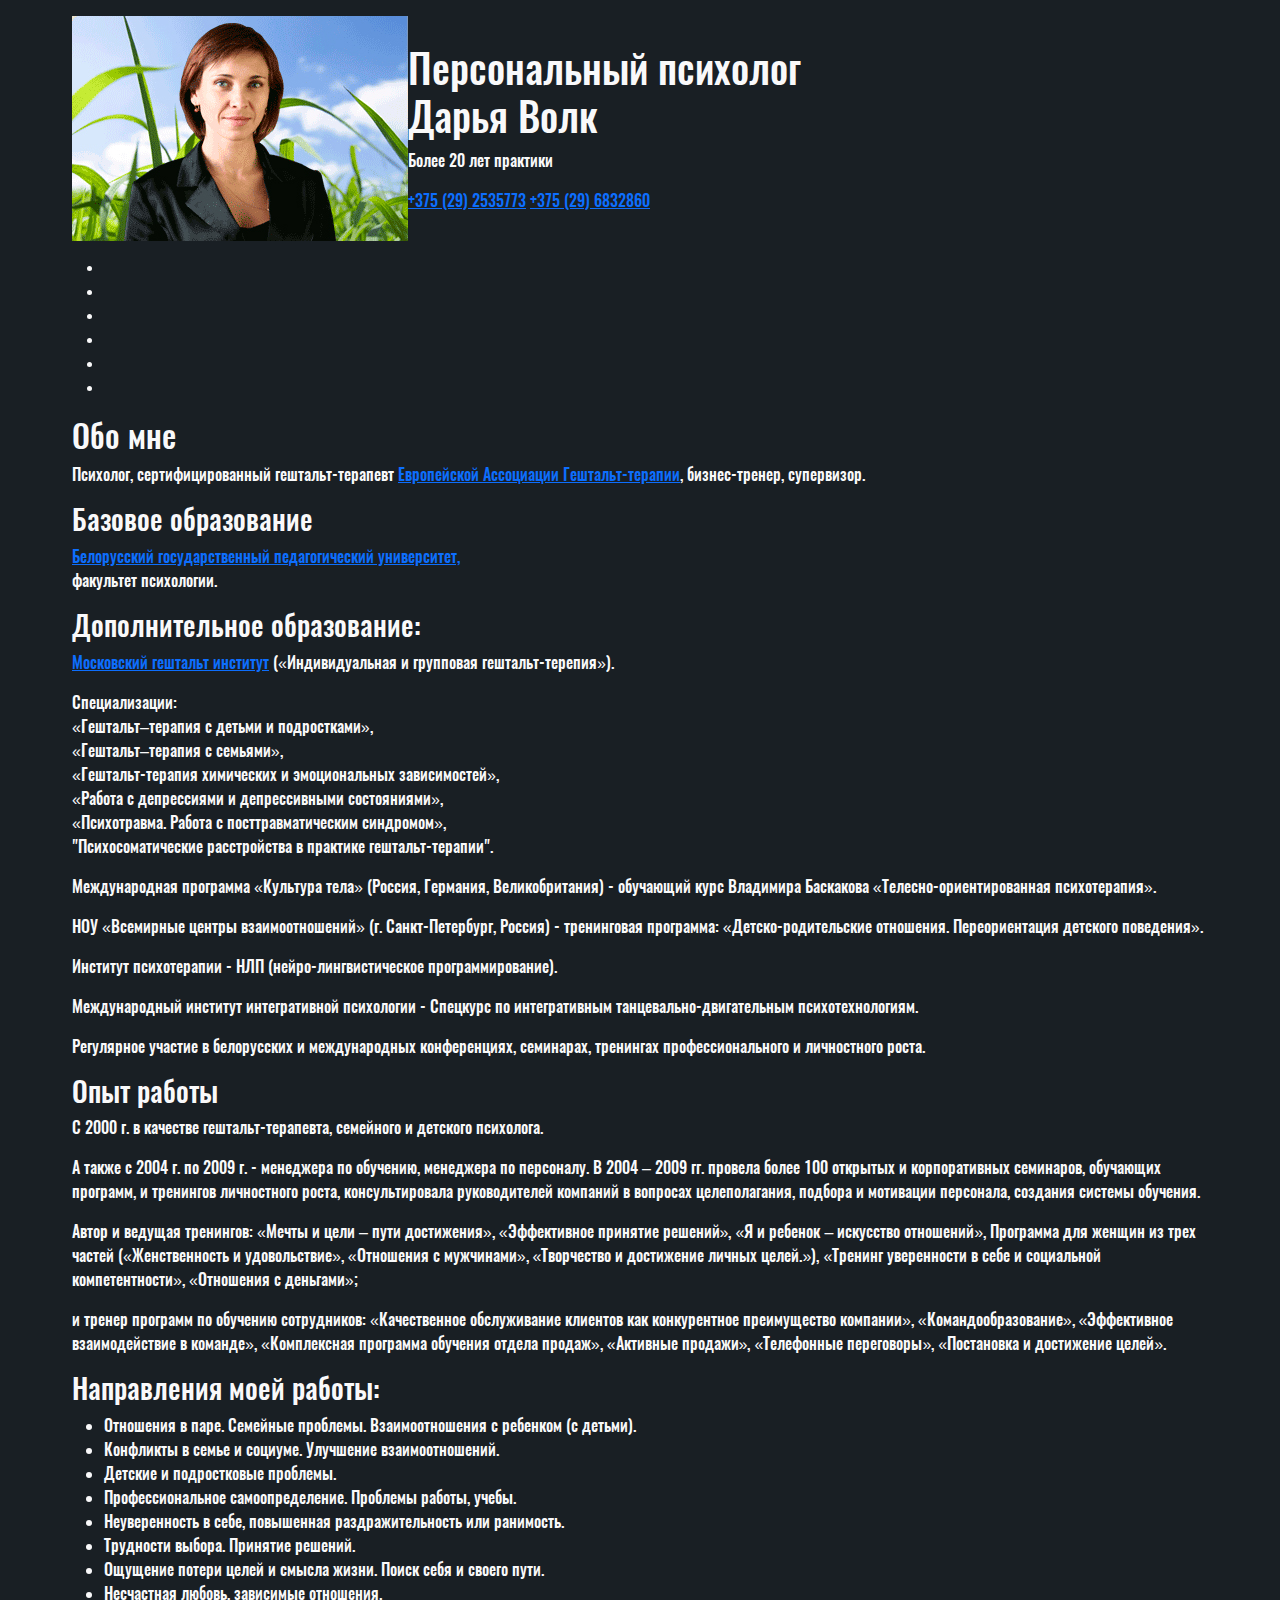
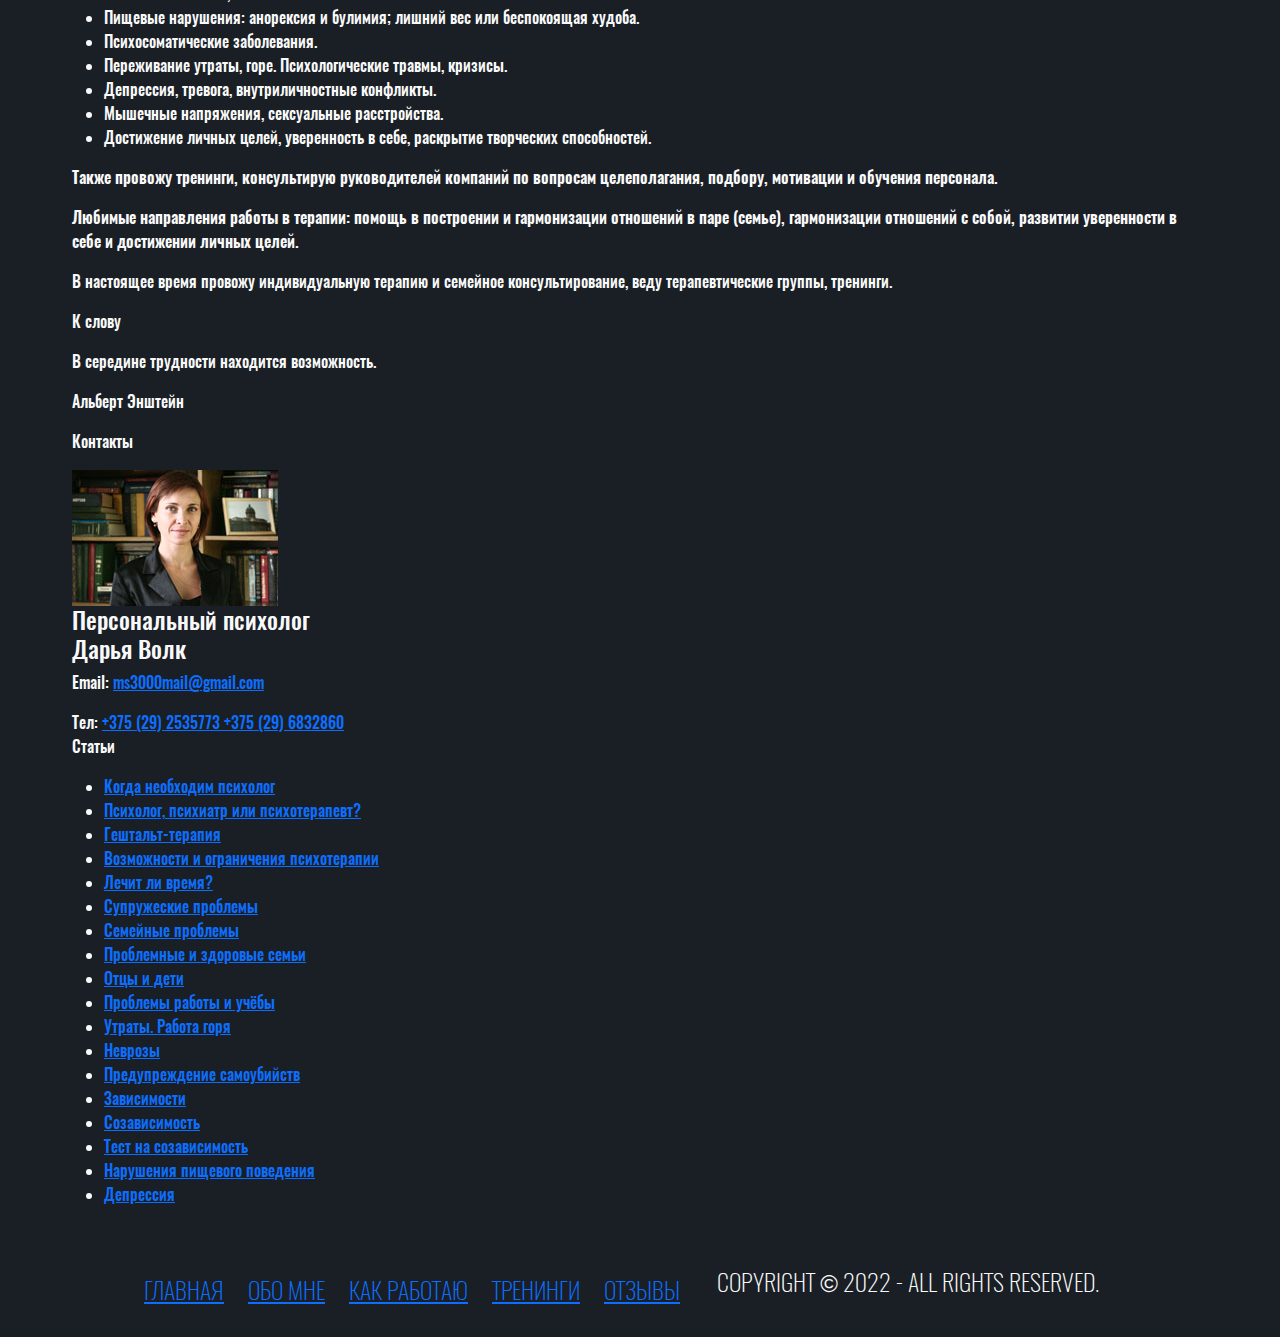
<file: about-me.html>
<!DOCTYPE html>
<html lang="ru">

<head>
    <meta charset="UTF-8">
    <meta http-equiv="X-UA-Compatible" content="IE=edge">
    <meta name="viewport" content="width=device-width, initial-scale=1.0">
    <title>Персональный психолог Дарья Волк (помощь психолога, Минск, Беларусь)</title>
    <meta name="KeyWords" lang="ru"
        content="алкоголизм алкогольная Беларусь Белоруссия бессонница булимия взаимоотношения Волк Галина выгорание гештальт гиштальт Дарья депрессия дети детский Дзержинск домашний жизнь зависимость здоровье консультация конфликт кризис кризисная ситуация лечение личностный личный психолог лишний вес любовь Минск минская область мысли навязчивые нарушения настроение невроз неправильные нервная анорексия несчастная неуверенность пищевое поведение повеситься помощь порно проблемы семьи профессиональное НЛП псехолог психика психолаг психологический тренинг психология психосоматика психосоматические психотерапия развитие личности развод расстройство растройство ребёнок решение родители рост ростройства самоубийство секс семейная помощь симптом синдром ситуации служебные отношения смысл созависимость сон способности страх смерти страшно стрес стресс суицид профилактика предупреждение счастье тело терапевт терапия тревога тревожный трудности выбора тюрьма уверенность цель что делать ЭМО эмоциональное">
    <meta name="KeyWords" lang="be"
        content="алкагалізм алкагольны Беларусь Воўк Галіна выгаранне Масква Массква Расія Галя Гэля Даша гештальт Дар'я дэпресія дзеці дзіцячы НЛП Дзержынск хатні жыццё здароўе кансультацыя канфлікт лячэнне псіхолаг вес любоў Мінск Менск мінская вобласть мыслі парушэнне настрой ежа дапамога праблемы сям'и прафесійны псіхіка псіхалагічны трэнінг псіхалогія псіхасаматыка псіхатэрапія развіццё развод растройства дзіця рашэнне бацькі рост растройства сэкс сямейны сімптом сіндром сітуацыя службовы сэнс рацыя сон жах смерць прафілактыка шчасце цела тэрапеўт тэрапія трэвога цяжкі выбар турма мэта што рабіць эмоцыя">
    <meta name="KeyWords" lang="en"
        content="Daria Volk Galina psychologist psychotherapist help assistance aid word gestalt somatic psychosomatic NLP therapist alcohol child children women men mother father sister brother alcoholism news psychology events health sale evolution self improvement improve GRC decision course humour Minsk Belarus Belarussian Byelarussian Belarusian Byelarusian Russia Russian Moscow Leningrad Sankt-Peterburg Peterburg personality individual growth increase rise biological biology medicine activity add food brain cosmetic body test article science phone mobile player audio space date time">
    <meta name="Description" lang="ru"
        content="Персональный психолог Дарья Волк: психотерапевтическая помощь, гештальт-терапия, тренинги, статьи. Описание образовательных и психологических курсов. Запись на психотерапию и курсы в Минске, Минской области, Беларуси, России.">
    <meta name="Description" lang="en"
        content="Personal psychologist-psychotherapist Daria Volk: psychotherapy, gestalt-therapy, articles on psychology, health, evolution, self improvement. Courses in Minsk and Belarus.">
    <link rel="preconnect" href="https://fonts.googleapis.com">
    <link rel="preconnect" href="https://fonts.gstatic.com" crossorigin>
    <link
        href="https://fonts.googleapis.com/css2?family=Roboto:ital,wght@0,300;0,400;0,500;0,700;0,900;1,400;1,500&display=swap"
        rel="stylesheet">
    <link rel="stylesheet" href="css/bootstrap-reboot.min.css">
    <link rel="stylesheet" href="css/style.min.css">
</head>

<body>
    <div class="container">
        <header class="header">
            <div class="header__inner">
                <img class="header__img" src="img/header-photo.jpg" alt="Photo">
                <div class="header__wrapper">
                    <h1 class="header__title">
                        <span class="header__title-wrapper">
                            Персональный психолог
                        </span><br>
                        Дарья Волк
                    </h1>
                    <p class="header__descr">
                        Более 20 лет практики
                    </p>
                    <div class="header__phones">
                        <a class="header__phone" href="tel:+375292535773">+375 (29) 2535773</a>
                        <a class="header__phone" href="tel:+375296832860">+375 (29) 6832860</a>
                    </div>
                </div>
            </div>
        </header>

        <main class="main">
            <nav class="main__nav">
                <ul class="main__list">
                    <li class="main__item">
                        <a class="main__link" href="index.html">
                            Главная
                        </a>
                    </li>
                    <li class="main__item">
                        <a class="main__link main__link--active" href="#">
                            Обо мне
                        </a>
                    </li>
                    <li class="main__item">
                        <a class="main__link" href="work.html">
                            Как работаю
                        </a>
                    </li>
                    <li class="main__item">
                        <a class="main__link" href="trainings.html">
                            Тренинги
                        </a>
                    </li>
                    <li class="main__item">
                        <a class="main__link" href="reviews.html">
                            Отзывы
                        </a>
                    </li>
                    <li class="main__item">
                        <a class="main__link" href="articles.html">
                            Статьи
                        </a>
                    </li>
                </ul>
            </nav>
            <div class="main-content">
                <h2 class="title title--fz22px">
                    Обо мне
                </h2>
                <p class="content-descr">
                    Психолог, сертифицированный гештальт-терапевт <a class="content-link"
                        href="https://www.eagt.org/joomla/index.php">
                        Европейской Ассоциации Гештальт-терапии</a>,
                    бизнес-тренер, супервизор.
                </p>
                <h3 class="main-content__subtitle">
                    Базовое образование
                </h3>
                <p class="content-descr">
                    <a class="content-link" href="https://bspu.by/">
                        Белорусский государственный педагогический университет,
                    </a><br>
                    факультет психологии.
                </p>
                <h3 class="main-content__subtitle">
                    Дополнительное образование:
                </h3>
                <p class="content-descr">
                    <a class="content-link" href="https://gestalt.ru/">Московский гештальт институт</a>
                    («Индивидуальная и групповая гештальт-терепия»).
                </p>
                <p class="content-descr">
                    Специализации:<br>
                    «Гештальт–терапия с детьми и подростками»,<br>
                    «Гештальт–терапия с семьями»,<br>
                    «Гештальт-терапия химических и эмоциональных зависимостей»,<br>
                    «Работа с депрессиями и депрессивными состояниями»,<br>
                    «Психотравма. Работа с посттравматическим синдромом»,<br>
                    "Психосоматические расстройства в практике гештальт-терапии".
                </p>
                <p class="content-descr">
                    <span class="content-descr--underline">Международная программа «Культура тела»</span> (Россия,
                    Германия, Великобритания) -
                    обучающий курс Владимира Баскакова «Телесно-ориентированная психотерапия».
                </p>
                <p class="content-descr">
                    <span class="content-descr--underline">НОУ «Всемирные центры взаимоотношений»</span> (г.
                    Санкт-Петербург, Россия) -
                    тренинговая программа: «Детско-родительские отношения. Переориентация детского поведения».
                </p>
                <p class="content-descr">
                    <span class="content-descr--underline">Институт психотерапии</span> -
                    НЛП (нейро-лингвистическое программирование).
                </p>
                <p class="content-descr">
                    <span class="content-descr--underline">Международный институт интегративной психологии</span> -
                    Спецкурс по интегративным танцевально-двигательным психотехнологиям.
                </p>
                <p class="content-descr">
                    Регулярное участие в белорусских и международных конференциях, семинарах, тренингах
                    профессионального и личностного роста.
                </p>
                <h3 class="main-content__subtitle">
                    Опыт работы
                </h3>
                <p class="content-descr">
                    С 2000 г. в качестве
                    <span class="content-descr--underline">
                        гештальт-терапевта, семейного и детского психолога.
                    </span>
                </p>
                <p class="content-descr">
                    А также с 2004 г. по 2009 г. - <span class="content-descr--underline">менеджера по обучению,
                        менеджера по персоналу.</span> В 2004 – 2009 гг.
                    провела более 100 открытых и корпоративных семинаров, обучающих программ, и тренингов личностного
                    роста, консультировала руководителей компаний в вопросах целеполагания, подбора и мотивации
                    персонала, создания системы обучения.
                </p>
                <p class="content-descr">
                    <span class="content-descr--underline">
                        Автор и ведущая тренингов:
                    </span>
                    «Мечты и цели – пути достижения», «Эффективное принятие решений», «Я и ребенок – искусство
                    отношений», Программа для женщин из трех частей («Женственность и удовольствие», «Отношения с
                    мужчинами», «Творчество и достижение личных целей.»), «Тренинг уверенности в себе и социальной
                    компетентности», «Отношения с деньгами»;
                </p>
                <p class="content-descr">
                    <span class="content-descr--underline">
                        и тренер программ по обучению сотрудников:
                    </span>
                    «Качественное обслуживание клиентов как конкурентное преимущество компании», «Командообразование»,
                    «Эффективное взаимодействие в команде», «Комплексная программа обучения отдела продаж», «Активные
                    продажи», «Телефонные переговоры», «Постановка и достижение целей».
                </p>
                <h3 class="main-content__subtitle">
                    Направления моей работы:
                </h3>
                <ul class="main-content__list">
                    <li class="main-content__item">
                        Отношения в паре. Семейные проблемы. Взаимоотношения с ребенком (с детьми).
                    </li>
                    <li class="main-content__item">
                        Конфликты в семье и социуме. Улучшение взаимоотношений.
                    </li>
                    <li class="main-content__item">
                        Детские и подростковые проблемы.
                    </li>
                    <li class="main-content__item">
                        Профессиональное самоопределение. Проблемы работы, учебы.
                    </li>
                    <li class="main-content__item">
                        Неуверенность в себе, повышенная раздражительность или ранимость.
                    </li>
                    <li class="main-content__item">
                        Трудности выбора. Принятие решений.
                    </li>
                    <li class="main-content__item">
                        Ощущение потери целей и смысла жизни. Поиск себя и своего пути.
                    </li>
                    <li class="main-content__item">
                        Несчастная любовь, зависимые отношения.
                    </li>
                    <li class="main-content__item">
                        Пищевые нарушения: анорексия и булимия; лишний вес или беспокоящая худоба.
                    </li>
                    <li class="main-content__item">
                        Психосоматические заболевания.
                    </li>
                    <li class="main-content__item">
                        Переживание утраты, горе. Психологические травмы, кризисы.
                    </li>
                    <li class="main-content__item">
                        Депрессия, тревога, внутриличностные конфликты.
                    </li>
                    <li class="main-content__item">
                        Мышечные напряжения, сексуальные расстройства.
                    </li>
                    <li class="main-content__item">
                        Достижение личных целей, уверенность в себе, раскрытие творческих способностей.
                    </li>
                </ul>
                <p class="content-descr">
                    <b>Также провожу тренинги, консультирую руководителей компаний по вопросам целеполагания, подбору,
                        мотивации и обучения персонала.</b>
                </p>
                <p class="content-descr">
                    <b>Любимые направления работы в терапии: помощь в построении и гармонизации отношений в паре
                        (семье),
                        гармонизации отношений с собой, развитии уверенности в себе и достижении личных целей.</b>
                </p>
                <p class="content-descr">
                    В настоящее время провожу индивидуальную терапию и семейное консультирование, веду терапевтические
                    группы, тренинги.
                </p>
            </div>
            <div class="aside-wrapper">
                <aside class="aside">
                    <p class="aside__title">
                        К слову
                    </p>
                    <div class="aside__inner">
                        <div class="aside__inner">
                            <p class="aside__text">
                                В середине трудности находится возможность.
                            </p>
                            <p class="aside__author">
                                Альберт Энштейн
                            </p>
                        </div>
                    </div>
                </aside>

                <aside class="aside">
                    <p class="aside__title">
                        Контакты
                    </p>
                    <div class="aside__inner">
                        <img class="aside__img" src="img/contact.jpg" alt="Photo">
                        <h4 class="aside__name">
                            <span class="aside__name-inner">Персональный психолог</span><br>
                            Дарья Волк
                        </h4>
                        <p class="aside__email">
                            Email:
                            <a class="content-link content-link--aside" href="email:ms3000mail@gmail.com">
                                ms3000mail@gmail.com
                            </a>
                        </p>
                        <div class="aside__phones">
                            <span class="aside__subtitle">
                                Тел:
                            </span>
                            <a class="content-link content-link--aside" href="tel:+375292535773">
                                +375 (29) 2535773
                            </a>
                            <a class="content-link content-link--aside" href="tel:+375296832860">
                                +375 (29) 6832860
                            </a>
                        </div>
                    </div>
                </aside>

                <aside class="aside">
                    <p class="aside__title">
                        Статьи
                    </p>
                    <ul class="aside__list">
                        <li class="aside__item">
                            <a class="content-link content-link--aside" href="">
                                Когда необходим психолог
                            </a>
                        </li>
                        <li class="aside__item">
                            <a class="content-link content-link--aside" href="">
                                Психолог, психиатр или психотерапевт?
                            </a>
                        </li>
                        <li class="aside__item">
                            <a class="content-link content-link--aside" href="">
                                Гештальт-терапия
                            </a>
                        </li>
                        <li class="aside__item">
                            <a class="content-link content-link--aside" href="">
                                Возможности и ограничения психотерапии
                            </a>
                        </li>
                        <li class="aside__item">
                            <a class="content-link content-link--aside" href="">
                                Лечит ли время?
                            </a>
                        </li>
                        <li class="aside__item">
                            <a class="content-link content-link--aside" href="">
                                Супружеские проблемы
                            </a>
                        </li>
                        <li class="aside__item">
                            <a class="content-link content-link--aside" href="">
                                Семейные проблемы
                            </a>
                        </li>
                        <li class="aside__item">
                            <a class="content-link content-link--aside" href="">
                                Проблемные и здоровые семьи
                            </a>
                        </li>
                        <li class="aside__item">
                            <a class="content-link content-link--aside" href="">
                                Отцы и дети
                            </a>
                        </li>
                        <li class="aside__item">
                            <a class="content-link content-link--aside" href="">
                                Проблемы работы и учёбы
                            </a>
                        </li>
                        <li class="aside__item">
                            <a class="content-link content-link--aside" href="">
                                Утраты. Работа горя
                            </a>
                        </li>
                        <li class="aside__item">
                            <a class="content-link content-link--aside" href="">
                                Неврозы
                            </a>
                        </li>
                        <li class="aside__item">
                            <a class="content-link content-link--aside" href="">
                                Предупреждение самоубийств
                            </a>
                        </li>
                        <li class="aside__item">
                            <a class="content-link content-link--aside" href="">
                                Зависимости
                            </a>
                        </li>
                        <li class="aside__item">
                            <a class="content-link content-link--aside" href="">
                                Созависимость
                            </a>
                        </li>
                        <li class="aside__item">
                            <a class="content-link content-link--aside" href="">
                                Тест на созависимость
                            </a>
                        </li>
                        <li class="aside__item">
                            <a class="content-link content-link--aside" href="">
                                Нарушения пищевого поведения
                            </a>
                        </li>
                        <li class="aside__item">
                            <a class="content-link content-link--aside" href="">
                                Депрессия
                            </a>
                        </li>
                    </ul>
                </aside>
            </div>
        </main>
        <footer class="footer">
            <ul class="footer__list">
                <li class="footer__item">
                    <a href="" class="footer__list-link">
                        Главная
                    </a>
                </li>
                <li class="footer__item">
                    <a href="" class="footer__list-link">
                        Обо мне
                    </a>
                </li>
                <li class="footer__item">
                    <a href="" class="footer__list-link">
                        Как работаю
                    </a>
                </li>
                <li class="footer__item">
                    <a href="" class="footer__list-link">
                        Тренинги
                    </a>
                </li>
                <li class="footer__item">
                    <a href="" class="footer__list-link">
                        Отзывы
                    </a>
                </li>
            </ul>
            <p class="footer__copyright">
                Copyright © 2022 - All Rights Reserved.
            </p>
            <a href="#" class="scroll-up-link"></a>
        </footer>
    </div>


    <script src="js/jquery_3.6.0.js"></script>
    <script src="js/script.js"></script>
</body>

</html>
</file>
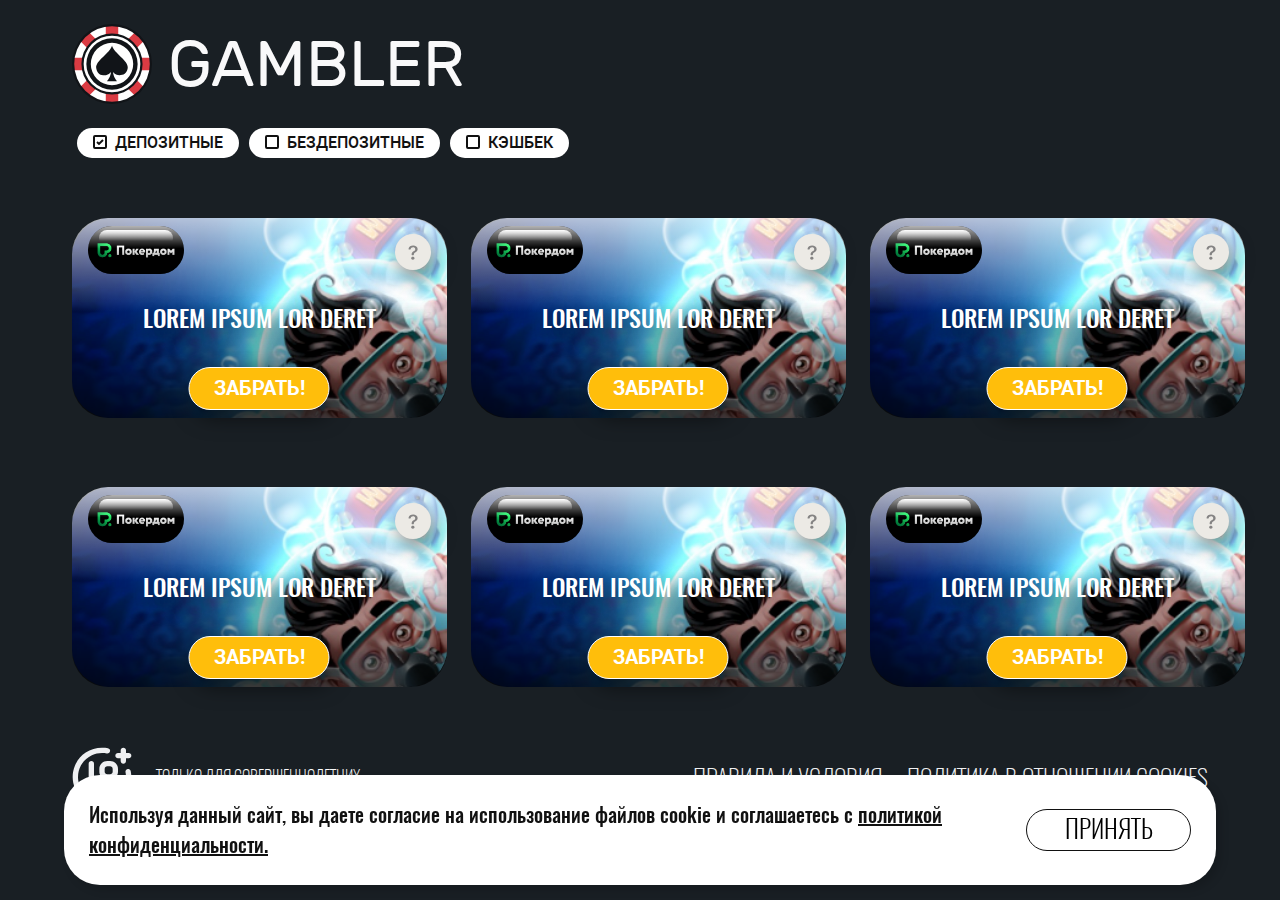
<file: bonus.html>
<!DOCTYPE html><html lang="ru"><head><meta charset="UTF-8"><meta http-equiv="X-UA-Compatible" content="IE=edge"><meta name="viewport" content="width=device-width,initial-scale=1"><title>Document</title><link rel="stylesheet" href="css/bootstrap-reboot.min.css"><link rel="stylesheet" href="css/style.min.css"></head><body><header class="header"><div class="container header__container"><div class="header__inner"><a class="header__inner-link" href="index.html"><img class="header__logo" src="img/icons/logo.svg" alt="Logo" width="80" height="80"> <span class="header__logo-text">gambler</span></a></div><nav class="header__nav"><ul class="header__list"><li class="header__item header__item--hidden"><a href="index.html" class="header__link">Главная</a></li><li class="header__item"><a href="casino.html" class="header__link">Казино</a></li><li class="header__item"><a href="bonus.html" class="header__link">Бонусы</a></li><li class="header__item"><a href="" class="header__link">Статьи</a></li></ul></nav><div class="burger"><span class="burger-line"></span> <span class="burger-line"></span> <span class="burger-line"></span></div></div></header><main class="main container"><div class="tabs__inner"><ul class="tabs"><li class="tab tab--active"><div class="tab__check"></div>Депозитные</li><li class="tab"><div class="tab__check"></div>Бездепозитные</li><li class="tab"><div class="tab__check"></div>Кэшбек</li></ul><ul class="tab__content tab__content--active"><li class="main__bonus-item"><div class="bonus-wrapper"><div class="bonus-block"><div class="bonus-logo"></div><button class="btn-question" type="button"></button><p class="bonus-text">Lorem ipsum lor deret</p><a class="bonus-link" href="">Забрать!</a></div><div class="bonus-overlay"><p class="bonus-overlay-text">100% до ₽15000</p><p class="bonus-overlay-text">+200 фриспинов</p><p class="bonus-overlay-text">Wager: x35</p><p class="bonus-overlay-text">Промокод: 21345</p><p class="bonus-overlay-text">Мин. депозит</p></div></div></li><li class="main__bonus-item"><div class="bonus-wrapper"><div class="bonus-block"><div class="bonus-logo"></div><button class="btn-question" type="button"></button><p class="bonus-text">Lorem ipsum lor deret</p><a class="bonus-link" href="">Забрать!</a></div><div class="bonus-overlay"><p class="bonus-overlay-text">100% до ₽15000</p><p class="bonus-overlay-text">+200 фриспинов</p><p class="bonus-overlay-text">Wager: x35</p><p class="bonus-overlay-text">Промокод: 21345</p><p class="bonus-overlay-text">Мин. депозит</p></div></div></li><li class="main__bonus-item"><div class="bonus-wrapper"><div class="bonus-block"><div class="bonus-logo"></div><button class="btn-question" type="button"></button><p class="bonus-text">Lorem ipsum lor deret</p><a class="bonus-link" href="">Забрать!</a></div><div class="bonus-overlay"><p class="bonus-overlay-text">100% до ₽15000</p><p class="bonus-overlay-text">+200 фриспинов</p><p class="bonus-overlay-text">Wager: x35</p><p class="bonus-overlay-text">Промокод: 21345</p><p class="bonus-overlay-text">Мин. депозит</p></div></div></li><li class="main__bonus-item"><div class="bonus-wrapper"><div class="bonus-block"><div class="bonus-logo"></div><button class="btn-question" type="button"></button><p class="bonus-text">Lorem ipsum lor deret</p><a class="bonus-link" href="">Забрать!</a></div><div class="bonus-overlay"><p class="bonus-overlay-text">100% до ₽15000</p><p class="bonus-overlay-text">+200 фриспинов</p><p class="bonus-overlay-text">Wager: x35</p><p class="bonus-overlay-text">Промокод: 21345</p><p class="bonus-overlay-text">Мин. депозит</p></div></div></li><li class="main__bonus-item"><div class="bonus-wrapper"><div class="bonus-block"><div class="bonus-logo"></div><button class="btn-question" type="button"></button><p class="bonus-text">Lorem ipsum lor deret</p><a class="bonus-link" href="">Забрать!</a></div><div class="bonus-overlay"><p class="bonus-overlay-text">100% до ₽15000</p><p class="bonus-overlay-text">+200 фриспинов</p><p class="bonus-overlay-text">Wager: x35</p><p class="bonus-overlay-text">Промокод: 21345</p><p class="bonus-overlay-text">Мин. депозит</p></div></div></li><li class="main__bonus-item"><div class="bonus-wrapper"><div class="bonus-block"><div class="bonus-logo"></div><button class="btn-question" type="button"></button><p class="bonus-text">Lorem ipsum lor deret</p><a class="bonus-link" href="">Забрать!</a></div><div class="bonus-overlay"><p class="bonus-overlay-text">100% до ₽15000</p><p class="bonus-overlay-text">+200 фриспинов</p><p class="bonus-overlay-text">Wager: x35</p><p class="bonus-overlay-text">Промокод: 21345</p><p class="bonus-overlay-text">Мин. депозит</p></div></div></li></ul><ul class="tab__content"><li class="main__bonus-item"><div class="bonus-wrapper"><div class="bonus-block"><div class="bonus-logo"></div><button class="btn-question" type="button"></button><p class="bonus-text">Lorem ipsum lor deret</p><a class="bonus-link" href="">Забрать!</a></div><div class="bonus-overlay"><p class="bonus-overlay-text">100% до ₽15000</p><p class="bonus-overlay-text">+200 фриспинов</p><p class="bonus-overlay-text">Wager: x35</p><p class="bonus-overlay-text">Промокод: 21345</p><p class="bonus-overlay-text">Мин. депозит</p></div></div></li></ul><ul class="tab__content"><li class="main__bonus-item"><div class="bonus-wrapper"><div class="bonus-block"><div class="bonus-logo"></div><button class="btn-question" type="button"></button><p class="bonus-text">Lorem ipsum lor deret</p><a class="bonus-link" href="">Забрать!</a></div><div class="bonus-overlay"><p class="bonus-overlay-text">100% до ₽15000</p><p class="bonus-overlay-text">+200 фриспинов</p><p class="bonus-overlay-text">Wager: x35</p><p class="bonus-overlay-text">Промокод: 21345</p><p class="bonus-overlay-text">Мин. депозит</p></div></div></li><li class="main__bonus-item"><div class="bonus-wrapper"><div class="bonus-block"><div class="bonus-logo"></div><button class="btn-question" type="button"></button><p class="bonus-text">Lorem ipsum lor deret</p><a class="bonus-link" href="">Забрать!</a></div><div class="bonus-overlay"><p class="bonus-overlay-text">100% до ₽15000</p><p class="bonus-overlay-text">+200 фриспинов</p><p class="bonus-overlay-text">Wager: x35</p><p class="bonus-overlay-text">Промокод: 21345</p><p class="bonus-overlay-text">Мин. депозит</p></div></div></li></ul></div></main><footer class="footer container"><div class="footer__warning"><svg class="footer__warning-icon" width="60" height="60" viewBox="0 0 60 60" fill="none" xmlns="http://www.w3.org/2000/svg"><path d="M46 11.3333H48.6667V14C48.6667 14.7073 48.9476 15.3855 49.4477 15.8856C49.9478 16.3857 50.6261 16.6667 51.3333 16.6667C52.0406 16.6667 52.7189 16.3857 53.219 15.8856C53.7191 15.3855 54 14.7073 54 14V11.3333H56.6667C57.3739 11.3333 58.0522 11.0524 58.5523 10.5523C59.0524 10.0522 59.3333 9.37392 59.3333 8.66668C59.3333 7.95943 59.0524 7.28116 58.5523 6.78106C58.0522 6.28096 57.3739 6.00001 56.6667 6.00001H54V3.33334C54 2.6261 53.7191 1.94782 53.219 1.44772C52.7189 0.947627 52.0406 0.666676 51.3333 0.666676C50.6261 0.666676 49.9478 0.947627 49.4477 1.44772C48.9476 1.94782 48.6667 2.6261 48.6667 3.33334V6.00001H46C45.2928 6.00001 44.6145 6.28096 44.1144 6.78106C43.6143 7.28116 43.3333 7.95943 43.3333 8.66668C43.3333 9.37392 43.6143 10.0522 44.1144 10.5523C44.6145 11.0524 45.2928 11.3333 46 11.3333ZM16.6667 16.6667V43.3333C16.6667 44.0406 16.9476 44.7189 17.4477 45.219C17.9478 45.7191 18.6261 46 19.3333 46C20.0406 46 20.7189 45.7191 21.219 45.219C21.719 44.7189 22 44.0406 22 43.3333V16.6667C22 15.9594 21.719 15.2812 21.219 14.7811C20.7189 14.281 20.0406 14 19.3333 14C18.6261 14 17.9478 14.281 17.4477 14.7811C16.9476 15.2812 16.6667 15.9594 16.6667 16.6667ZM55.6 22C55.2568 22.07 54.9307 22.2069 54.6404 22.4029C54.3501 22.5989 54.1013 22.8502 53.9081 23.1424C53.715 23.4347 53.5813 23.7621 53.5147 24.1059C53.4481 24.4498 53.4499 24.8035 53.52 25.1467C54.5612 30.2032 53.9441 35.4607 51.7603 40.1388C49.5765 44.8168 45.9425 48.6659 41.3977 51.1149C36.8529 53.5638 31.6395 54.4819 26.5315 53.733C21.4235 52.9841 16.6931 50.608 13.0426 46.9574C9.39205 43.3069 7.01596 38.5765 6.26702 33.4685C5.51809 28.3605 6.43623 23.1471 8.88515 18.6023C11.3341 14.0575 15.1832 10.4235 19.8613 8.2397C24.5393 6.05594 29.7968 5.43884 34.8533 6.48001C35.5606 6.62146 36.295 6.47616 36.8952 6.07609C37.4953 5.67601 37.9119 5.05392 38.0533 4.34668C38.1948 3.63943 38.0495 2.90496 37.6494 2.30485C37.2493 1.70473 36.6272 1.28812 35.92 1.14668C33.9685 0.783079 31.9846 0.622224 30 0.666676C24.1984 0.666676 18.5271 2.38705 13.7033 5.61023C8.87943 8.83342 5.11971 13.4147 2.89954 18.7746C0.679366 24.1346 0.0984684 30.0326 1.2303 35.7227C2.36213 41.4128 5.15586 46.6395 9.2582 50.7418C13.3605 54.8442 18.5872 57.6379 24.2774 58.7697C29.9675 59.9015 35.8654 59.3206 41.2254 57.1005C46.5853 54.8803 51.1666 51.1206 54.3898 46.2967C57.613 41.4729 59.3333 35.8016 59.3333 30C59.339 28.0295 59.1424 26.0637 58.7467 24.1333C58.6828 23.7853 58.5503 23.4535 58.3569 23.1572C58.1635 22.8609 57.9131 22.6061 57.6202 22.4075C57.3274 22.209 56.9979 22.0707 56.6511 22.0007C56.3042 21.9307 55.9469 21.9305 55.6 22ZM27.3333 22V24.6667C27.3451 26.6402 28.0859 28.5396 29.4133 30C28.0859 31.4604 27.3451 33.3599 27.3333 35.3333V38C27.3333 40.1217 28.1762 42.1566 29.6765 43.6569C31.1768 45.1572 33.2116 46 35.3333 46H38C40.1217 46 42.1566 45.1572 43.6569 43.6569C45.1572 42.1566 46 40.1217 46 38V35.3333C45.9882 33.3599 45.2474 31.4604 43.92 30C45.2474 28.5396 45.9882 26.6402 46 24.6667V22C46 19.8783 45.1572 17.8434 43.6569 16.3432C42.1566 14.8429 40.1217 14 38 14H35.3333C33.2116 14 31.1768 14.8429 29.6765 16.3432C28.1762 17.8434 27.3333 19.8783 27.3333 22ZM40.6667 38C40.6667 38.7073 40.3857 39.3855 39.8856 39.8856C39.3855 40.3857 38.7072 40.6667 38 40.6667H35.3333C34.6261 40.6667 33.9478 40.3857 33.4477 39.8856C32.9476 39.3855 32.6667 38.7073 32.6667 38V35.3333C32.6667 34.6261 32.9476 33.9478 33.4477 33.4477C33.9478 32.9476 34.6261 32.6667 35.3333 32.6667H38C38.7072 32.6667 39.3855 32.9476 39.8856 33.4477C40.3857 33.9478 40.6667 34.6261 40.6667 35.3333V38ZM40.6667 22V24.6667C40.6667 25.3739 40.3857 26.0522 39.8856 26.5523C39.3855 27.0524 38.7072 27.3333 38 27.3333H35.3333C34.6261 27.3333 33.9478 27.0524 33.4477 26.5523C32.9476 26.0522 32.6667 25.3739 32.6667 24.6667V22C32.6667 21.2928 32.9476 20.6145 33.4477 20.1144C33.9478 19.6143 34.6261 19.3333 35.3333 19.3333H38C38.7072 19.3333 39.3855 19.6143 39.8856 20.1144C40.3857 20.6145 40.6667 21.2928 40.6667 22Z" fill="#111418"/></svg><p class="footer__warning-text">Только для совершеннолетних</p></div><ul class="footer__list"><li class="footer__item"><a class="footer__link" href="">Правила и Условия</a></li><li class="footer__item"><a class="footer__link" href="">Политика в отношении Cookies</a></li></ul></footer><section id="cookie_notification"><h2 class="visually-hidden">Согласие на использование файлов cookie</h2><p class="cookie__text">Используя данный сайт, вы даете согласие на использование файлов cookie и соглашаетесь с <a class="cookie__link" href="#">политикой конфиденциальности.</a></p><button class="button cookie_accept">Принять</button></section><script src="js/jquery-3.6.0.min.js"></script><script src="js/script.js"></script></body></html>
</file>
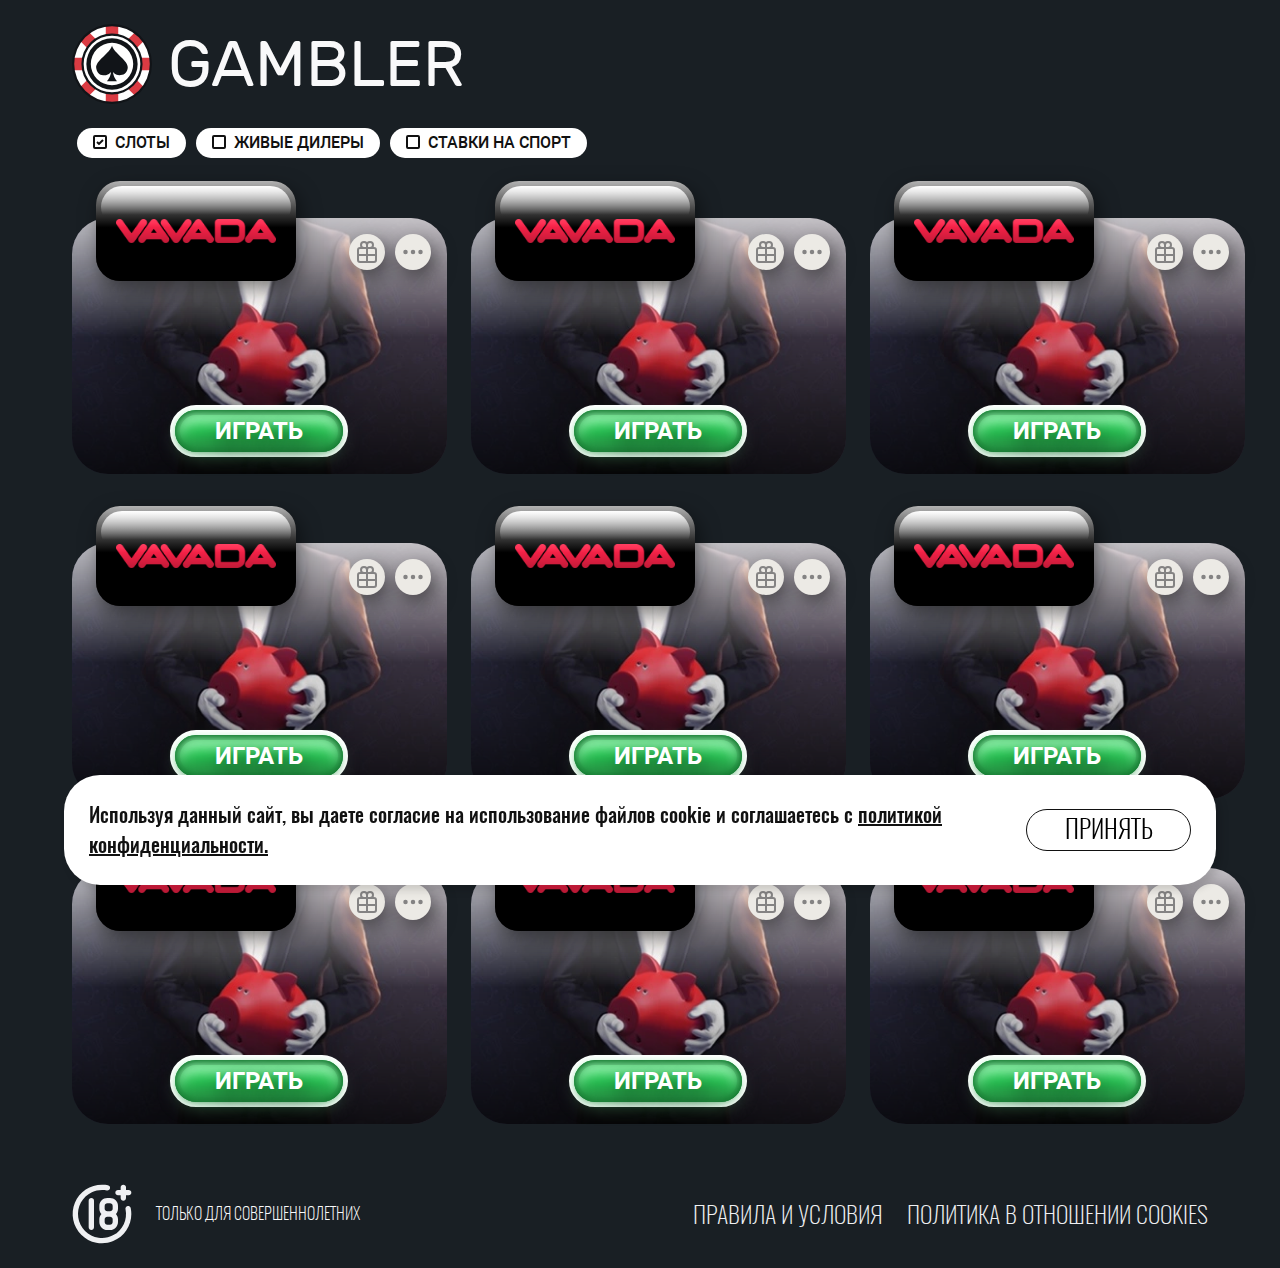
<file: casino.html>
<!DOCTYPE html><html lang="ru"><head><meta charset="UTF-8"><meta http-equiv="X-UA-Compatible" content="IE=edge"><meta name="viewport" content="width=device-width,initial-scale=1"><title>Document</title><link rel="stylesheet" href="css/bootstrap-reboot.min.css"><link rel="stylesheet" href="css/style.min.css"></head><body><header class="header"><div class="container header__container"><div class="header__inner"><a class="header__inner-link" href="index.html"><img class="header__logo" src="img/icons/logo.svg" alt="Logo" width="80" height="80"> <span class="header__logo-text">gambler</span></a></div><nav class="header__nav"><ul class="header__list"><li class="header__item header__item--hidden"><a href="index.html" class="header__link">Главная</a></li><li class="header__item"><a href="casino.html" class="header__link">Казино</a></li><li class="header__item"><a href="bonus.html" class="header__link">Бонусы</a></li><li class="header__item"><a href="" class="header__link">Статьи</a></li></ul></nav><div class="burger"><span class="burger-line"></span> <span class="burger-line"></span> <span class="burger-line"></span></div></div></header><main class="main container"><div class="tabs__inner"><ul class="tabs"><li class="tab tab--active"><div class="tab__check"></div>Слоты</li><li class="tab"><div class="tab__check"></div>Живые дилеры</li><li class="tab"><div class="tab__check"></div>Ставки на спорт</li></ul><ul class="tab__content tab__content--active"><li class="main__casino-item"><div class="casino-wrapper casino-wrapper--w300px"><div class="casino-block"><div class="casino-logo casino-logo--w150px"></div><h2 class="casino-text visually-hidden">Vavada casino</h2><div class="casino-btn casino-btn--l61px"><div class="casino-btn--border"><a class="casino-link" href="">играть</a></div></div><div class="casino-gift"><div class="casino-tooltip"><p class="casino-tooltip-text">Бонус на первый депозит 100% до 5000р</p></div></div><button class="btn-more" type="button"></button></div><div class="casino-overlay"><h3 class="casino-overlay-title">rox casino</h3><p class="casino-overlay-text">Казино создано для того-то и того-то в таком-то году, такие-то плюшки и вообще супер, скидки и такие и вот такие Казино создано для того-то и того-то в таком-то году, такие-то плюшки и вообще супер, скидки и такие и вот такие</p><a class="casino-overlay-link" href="">читать обзор</a></div></div></li><li class="main__casino-item"><div class="casino-wrapper casino-wrapper--w300px"><div class="casino-block"><div class="casino-logo casino-logo--w150px"></div><h2 class="casino-text visually-hidden">Vavada casino</h2><div class="casino-btn casino-btn--l61px"><div class="casino-btn--border"><a class="casino-link" href="">играть</a></div></div><div class="casino-gift"><div class="casino-tooltip"><p class="casino-tooltip-text">Бонус на первый депозит 100% до 5000р</p></div></div><button class="btn-more" type="button"></button></div><div class="casino-overlay"><h3 class="casino-overlay-title">rox casino</h3><p class="casino-overlay-text">Казино создано для того-то и того-то в таком-то году, такие-то плюшки и вообще супер, скидки и такие и вот такие Казино создано для того-то и того-то в таком-то году, такие-то плюшки и вообще супер, скидки и такие и вот такие</p><a class="casino-overlay-link" href="">читать обзор</a></div></div></li><li class="main__casino-item"><div class="casino-wrapper casino-wrapper--w300px"><div class="casino-block"><div class="casino-logo casino-logo--w150px"></div><h2 class="casino-text visually-hidden">Vavada casino</h2><div class="casino-btn casino-btn--l61px"><div class="casino-btn--border"><a class="casino-link" href="">играть</a></div></div><div class="casino-gift"><div class="casino-tooltip"><p class="casino-tooltip-text">Бонус на первый депозит 100% до 5000р</p></div></div><button class="btn-more" type="button"></button></div><div class="casino-overlay"><h3 class="casino-overlay-title">rox casino</h3><p class="casino-overlay-text">Казино создано для того-то и того-то в таком-то году, такие-то плюшки и вообще супер, скидки и такие и вот такие Казино создано для того-то и того-то в таком-то году, такие-то плюшки и вообще супер, скидки и такие и вот такие</p><a class="casino-overlay-link" href="">читать обзор</a></div></div></li><li class="main__casino-item"><div class="casino-wrapper casino-wrapper--w300px"><div class="casino-block"><div class="casino-logo casino-logo--w150px"></div><h2 class="casino-text visually-hidden">Vavada casino</h2><div class="casino-btn casino-btn--l61px"><div class="casino-btn--border"><a class="casino-link" href="">играть</a></div></div><div class="casino-gift"><div class="casino-tooltip"><p class="casino-tooltip-text">Бонус на первый депозит 100% до 5000р</p></div></div><button class="btn-more" type="button"></button></div><div class="casino-overlay"><h3 class="casino-overlay-title">rox casino</h3><p class="casino-overlay-text">Казино создано для того-то и того-то в таком-то году, такие-то плюшки и вообще супер, скидки и такие и вот такие Казино создано для того-то и того-то в таком-то году, такие-то плюшки и вообще супер, скидки и такие и вот такие</p><a class="casino-overlay-link" href="">читать обзор</a></div></div></li><li class="main__casino-item"><div class="casino-wrapper casino-wrapper--w300px"><div class="casino-block"><div class="casino-logo casino-logo--w150px"></div><h2 class="casino-text visually-hidden">Vavada casino</h2><div class="casino-btn casino-btn--l61px"><div class="casino-btn--border"><a class="casino-link" href="">играть</a></div></div><div class="casino-gift"><div class="casino-tooltip"><p class="casino-tooltip-text">Бонус на первый депозит 100% до 5000р</p></div></div><button class="btn-more" type="button"></button></div><div class="casino-overlay"><h3 class="casino-overlay-title">rox casino</h3><p class="casino-overlay-text">Казино создано для того-то и того-то в таком-то году, такие-то плюшки и вообще супер, скидки и такие и вот такие Казино создано для того-то и того-то в таком-то году, такие-то плюшки и вообще супер, скидки и такие и вот такие</p><a class="casino-overlay-link" href="">читать обзор</a></div></div></li><li class="main__casino-item"><div class="casino-wrapper casino-wrapper--w300px"><div class="casino-block"><div class="casino-logo casino-logo--w150px"></div><h2 class="casino-text visually-hidden">Vavada casino</h2><div class="casino-btn casino-btn--l61px"><div class="casino-btn--border"><a class="casino-link" href="">играть</a></div></div><div class="casino-gift"><div class="casino-tooltip"><p class="casino-tooltip-text">Бонус на первый депозит 100% до 5000р</p></div></div><button class="btn-more" type="button"></button></div><div class="casino-overlay"><h3 class="casino-overlay-title">rox casino</h3><p class="casino-overlay-text">Казино создано для того-то и того-то в таком-то году, такие-то плюшки и вообще супер, скидки и такие и вот такие Казино создано для того-то и того-то в таком-то году, такие-то плюшки и вообще супер, скидки и такие и вот такие</p><a class="casino-overlay-link" href="">читать обзор</a></div></div></li><li class="main__casino-item"><div class="casino-wrapper casino-wrapper--w300px"><div class="casino-block"><div class="casino-logo casino-logo--w150px"></div><h2 class="casino-text visually-hidden">Vavada casino</h2><div class="casino-btn casino-btn--l61px"><div class="casino-btn--border"><a class="casino-link" href="">играть</a></div></div><div class="casino-gift"><div class="casino-tooltip"><p class="casino-tooltip-text">Бонус на первый депозит 100% до 5000р</p></div></div><button class="btn-more" type="button"></button></div><div class="casino-overlay"><h3 class="casino-overlay-title">rox casino</h3><p class="casino-overlay-text">Казино создано для того-то и того-то в таком-то году, такие-то плюшки и вообще супер, скидки и такие и вот такие Казино создано для того-то и того-то в таком-то году, такие-то плюшки и вообще супер, скидки и такие и вот такие</p><a class="casino-overlay-link" href="">читать обзор</a></div></div></li><li class="main__casino-item"><div class="casino-wrapper casino-wrapper--w300px"><div class="casino-block"><div class="casino-logo casino-logo--w150px"></div><h2 class="casino-text visually-hidden">Vavada casino</h2><div class="casino-btn casino-btn--l61px"><div class="casino-btn--border"><a class="casino-link" href="">играть</a></div></div><div class="casino-gift"><div class="casino-tooltip"><p class="casino-tooltip-text">Бонус на первый депозит 100% до 5000р</p></div></div><button class="btn-more" type="button"></button></div><div class="casino-overlay"><h3 class="casino-overlay-title">rox casino</h3><p class="casino-overlay-text">Казино создано для того-то и того-то в таком-то году, такие-то плюшки и вообще супер, скидки и такие и вот такие Казино создано для того-то и того-то в таком-то году, такие-то плюшки и вообще супер, скидки и такие и вот такие</p><a class="casino-overlay-link" href="">читать обзор</a></div></div></li><li class="main__casino-item"><div class="casino-wrapper casino-wrapper--w300px"><div class="casino-block"><div class="casino-logo casino-logo--w150px"></div><h2 class="casino-text visually-hidden">Vavada casino</h2><div class="casino-btn casino-btn--l61px"><div class="casino-btn--border"><a class="casino-link" href="">играть</a></div></div><div class="casino-gift"><div class="casino-tooltip"><p class="casino-tooltip-text">Бонус на первый депозит 100% до 5000р</p></div></div><button class="btn-more" type="button"></button></div><div class="casino-overlay"><h3 class="casino-overlay-title">rox casino</h3><p class="casino-overlay-text">Казино создано для того-то и того-то в таком-то году, такие-то плюшки и вообще супер, скидки и такие и вот такие Казино создано для того-то и того-то в таком-то году, такие-то плюшки и вообще супер, скидки и такие и вот такие</p><a class="casino-overlay-link" href="">читать обзор</a></div></div></li></ul><ul class="tab__content"><li class="main__casino-item"><div class="casino-wrapper casino-wrapper--w300px"><div class="casino-block"><div class="casino-logo casino-logo--w150px"></div><h2 class="casino-text visually-hidden">Vavada casino</h2><div class="casino-btn casino-btn--l61px"><div class="casino-btn--border"><a class="casino-link" href="">играть</a></div></div><div class="casino-gift"><div class="casino-tooltip"><p class="casino-tooltip-text">Бонус на первый депозит 100% до 5000р</p></div></div><button class="btn-more" type="button"></button></div><div class="casino-overlay"><h3 class="casino-overlay-title">rox casino</h3><p class="casino-overlay-text">Казино создано для того-то и того-то в таком-то году, такие-то плюшки и вообще супер, скидки и такие и вот такие Казино создано для того-то и того-то в таком-то году, такие-то плюшки и вообще супер, скидки и такие и вот такие</p><a class="casino-overlay-link" href="">читать обзор</a></div></div></li></ul><ul class="tab__content"><li class="main__casino-item"><div class="casino-wrapper casino-wrapper--w300px"><div class="casino-block"><div class="casino-logo casino-logo--w150px"></div><h2 class="casino-text visually-hidden">Vavada casino</h2><div class="casino-btn casino-btn--l61px"><div class="casino-btn--border"><a class="casino-link" href="">играть</a></div></div><div class="casino-gift"><div class="casino-tooltip"><p class="casino-tooltip-text">Бонус на первый депозит 100% до 5000р</p></div></div><button class="btn-more" type="button"></button></div><div class="casino-overlay"><h3 class="casino-overlay-title">rox casino</h3><p class="casino-overlay-text">Казино создано для того-то и того-то в таком-то году, такие-то плюшки и вообще супер, скидки и такие и вот такие Казино создано для того-то и того-то в таком-то году, такие-то плюшки и вообще супер, скидки и такие и вот такие</p><a class="casino-overlay-link" href="">читать обзор</a></div></div></li><li class="main__casino-item"><div class="casino-wrapper casino-wrapper--w300px"><div class="casino-block"><div class="casino-logo casino-logo--w150px"></div><h2 class="casino-text visually-hidden">Vavada casino</h2><div class="casino-btn casino-btn--l61px"><div class="casino-btn--border"><a class="casino-link" href="">играть</a></div></div><div class="casino-gift"><div class="casino-tooltip"><p class="casino-tooltip-text">Бонус на первый депозит 100% до 5000р</p></div></div><button class="btn-more" type="button"></button></div><div class="casino-overlay"><h3 class="casino-overlay-title">rox casino</h3><p class="casino-overlay-text">Казино создано для того-то и того-то в таком-то году, такие-то плюшки и вообще супер, скидки и такие и вот такие Казино создано для того-то и того-то в таком-то году, такие-то плюшки и вообще супер, скидки и такие и вот такие</p><a class="casino-overlay-link" href="">читать обзор</a></div></div></li></ul></div></main><footer class="footer container"><div class="footer__warning"><svg class="footer__warning-icon" width="60" height="60" viewBox="0 0 60 60" fill="none" xmlns="http://www.w3.org/2000/svg"><path d="M46 11.3333H48.6667V14C48.6667 14.7073 48.9476 15.3855 49.4477 15.8856C49.9478 16.3857 50.6261 16.6667 51.3333 16.6667C52.0406 16.6667 52.7189 16.3857 53.219 15.8856C53.7191 15.3855 54 14.7073 54 14V11.3333H56.6667C57.3739 11.3333 58.0522 11.0524 58.5523 10.5523C59.0524 10.0522 59.3333 9.37392 59.3333 8.66668C59.3333 7.95943 59.0524 7.28116 58.5523 6.78106C58.0522 6.28096 57.3739 6.00001 56.6667 6.00001H54V3.33334C54 2.6261 53.7191 1.94782 53.219 1.44772C52.7189 0.947627 52.0406 0.666676 51.3333 0.666676C50.6261 0.666676 49.9478 0.947627 49.4477 1.44772C48.9476 1.94782 48.6667 2.6261 48.6667 3.33334V6.00001H46C45.2928 6.00001 44.6145 6.28096 44.1144 6.78106C43.6143 7.28116 43.3333 7.95943 43.3333 8.66668C43.3333 9.37392 43.6143 10.0522 44.1144 10.5523C44.6145 11.0524 45.2928 11.3333 46 11.3333ZM16.6667 16.6667V43.3333C16.6667 44.0406 16.9476 44.7189 17.4477 45.219C17.9478 45.7191 18.6261 46 19.3333 46C20.0406 46 20.7189 45.7191 21.219 45.219C21.719 44.7189 22 44.0406 22 43.3333V16.6667C22 15.9594 21.719 15.2812 21.219 14.7811C20.7189 14.281 20.0406 14 19.3333 14C18.6261 14 17.9478 14.281 17.4477 14.7811C16.9476 15.2812 16.6667 15.9594 16.6667 16.6667ZM55.6 22C55.2568 22.07 54.9307 22.2069 54.6404 22.4029C54.3501 22.5989 54.1013 22.8502 53.9081 23.1424C53.715 23.4347 53.5813 23.7621 53.5147 24.1059C53.4481 24.4498 53.4499 24.8035 53.52 25.1467C54.5612 30.2032 53.9441 35.4607 51.7603 40.1388C49.5765 44.8168 45.9425 48.6659 41.3977 51.1149C36.8529 53.5638 31.6395 54.4819 26.5315 53.733C21.4235 52.9841 16.6931 50.608 13.0426 46.9574C9.39205 43.3069 7.01596 38.5765 6.26702 33.4685C5.51809 28.3605 6.43623 23.1471 8.88515 18.6023C11.3341 14.0575 15.1832 10.4235 19.8613 8.2397C24.5393 6.05594 29.7968 5.43884 34.8533 6.48001C35.5606 6.62146 36.295 6.47616 36.8952 6.07609C37.4953 5.67601 37.9119 5.05392 38.0533 4.34668C38.1948 3.63943 38.0495 2.90496 37.6494 2.30485C37.2493 1.70473 36.6272 1.28812 35.92 1.14668C33.9685 0.783079 31.9846 0.622224 30 0.666676C24.1984 0.666676 18.5271 2.38705 13.7033 5.61023C8.87943 8.83342 5.11971 13.4147 2.89954 18.7746C0.679366 24.1346 0.0984684 30.0326 1.2303 35.7227C2.36213 41.4128 5.15586 46.6395 9.2582 50.7418C13.3605 54.8442 18.5872 57.6379 24.2774 58.7697C29.9675 59.9015 35.8654 59.3206 41.2254 57.1005C46.5853 54.8803 51.1666 51.1206 54.3898 46.2967C57.613 41.4729 59.3333 35.8016 59.3333 30C59.339 28.0295 59.1424 26.0637 58.7467 24.1333C58.6828 23.7853 58.5503 23.4535 58.3569 23.1572C58.1635 22.8609 57.9131 22.6061 57.6202 22.4075C57.3274 22.209 56.9979 22.0707 56.6511 22.0007C56.3042 21.9307 55.9469 21.9305 55.6 22ZM27.3333 22V24.6667C27.3451 26.6402 28.0859 28.5396 29.4133 30C28.0859 31.4604 27.3451 33.3599 27.3333 35.3333V38C27.3333 40.1217 28.1762 42.1566 29.6765 43.6569C31.1768 45.1572 33.2116 46 35.3333 46H38C40.1217 46 42.1566 45.1572 43.6569 43.6569C45.1572 42.1566 46 40.1217 46 38V35.3333C45.9882 33.3599 45.2474 31.4604 43.92 30C45.2474 28.5396 45.9882 26.6402 46 24.6667V22C46 19.8783 45.1572 17.8434 43.6569 16.3432C42.1566 14.8429 40.1217 14 38 14H35.3333C33.2116 14 31.1768 14.8429 29.6765 16.3432C28.1762 17.8434 27.3333 19.8783 27.3333 22ZM40.6667 38C40.6667 38.7073 40.3857 39.3855 39.8856 39.8856C39.3855 40.3857 38.7072 40.6667 38 40.6667H35.3333C34.6261 40.6667 33.9478 40.3857 33.4477 39.8856C32.9476 39.3855 32.6667 38.7073 32.6667 38V35.3333C32.6667 34.6261 32.9476 33.9478 33.4477 33.4477C33.9478 32.9476 34.6261 32.6667 35.3333 32.6667H38C38.7072 32.6667 39.3855 32.9476 39.8856 33.4477C40.3857 33.9478 40.6667 34.6261 40.6667 35.3333V38ZM40.6667 22V24.6667C40.6667 25.3739 40.3857 26.0522 39.8856 26.5523C39.3855 27.0524 38.7072 27.3333 38 27.3333H35.3333C34.6261 27.3333 33.9478 27.0524 33.4477 26.5523C32.9476 26.0522 32.6667 25.3739 32.6667 24.6667V22C32.6667 21.2928 32.9476 20.6145 33.4477 20.1144C33.9478 19.6143 34.6261 19.3333 35.3333 19.3333H38C38.7072 19.3333 39.3855 19.6143 39.8856 20.1144C40.3857 20.6145 40.6667 21.2928 40.6667 22Z" fill="#111418"/></svg><p class="footer__warning-text">Только для совершеннолетних</p></div><ul class="footer__list"><li class="footer__item"><a class="footer__link" href="">Правила и Условия</a></li><li class="footer__item"><a class="footer__link" href="">Политика в отношении Cookies</a></li></ul></footer><section id="cookie_notification"><h2 class="visually-hidden">Согласие на использование файлов cookie</h2><p class="cookie__text">Используя данный сайт, вы даете согласие на использование файлов cookie и соглашаетесь с <a class="cookie__link" href="#">политикой конфиденциальности.</a></p><button class="button cookie_accept">Принять</button></section><script src="js/jquery-3.6.0.min.js"></script><script src="js/script.js"></script></body></html>
</file>
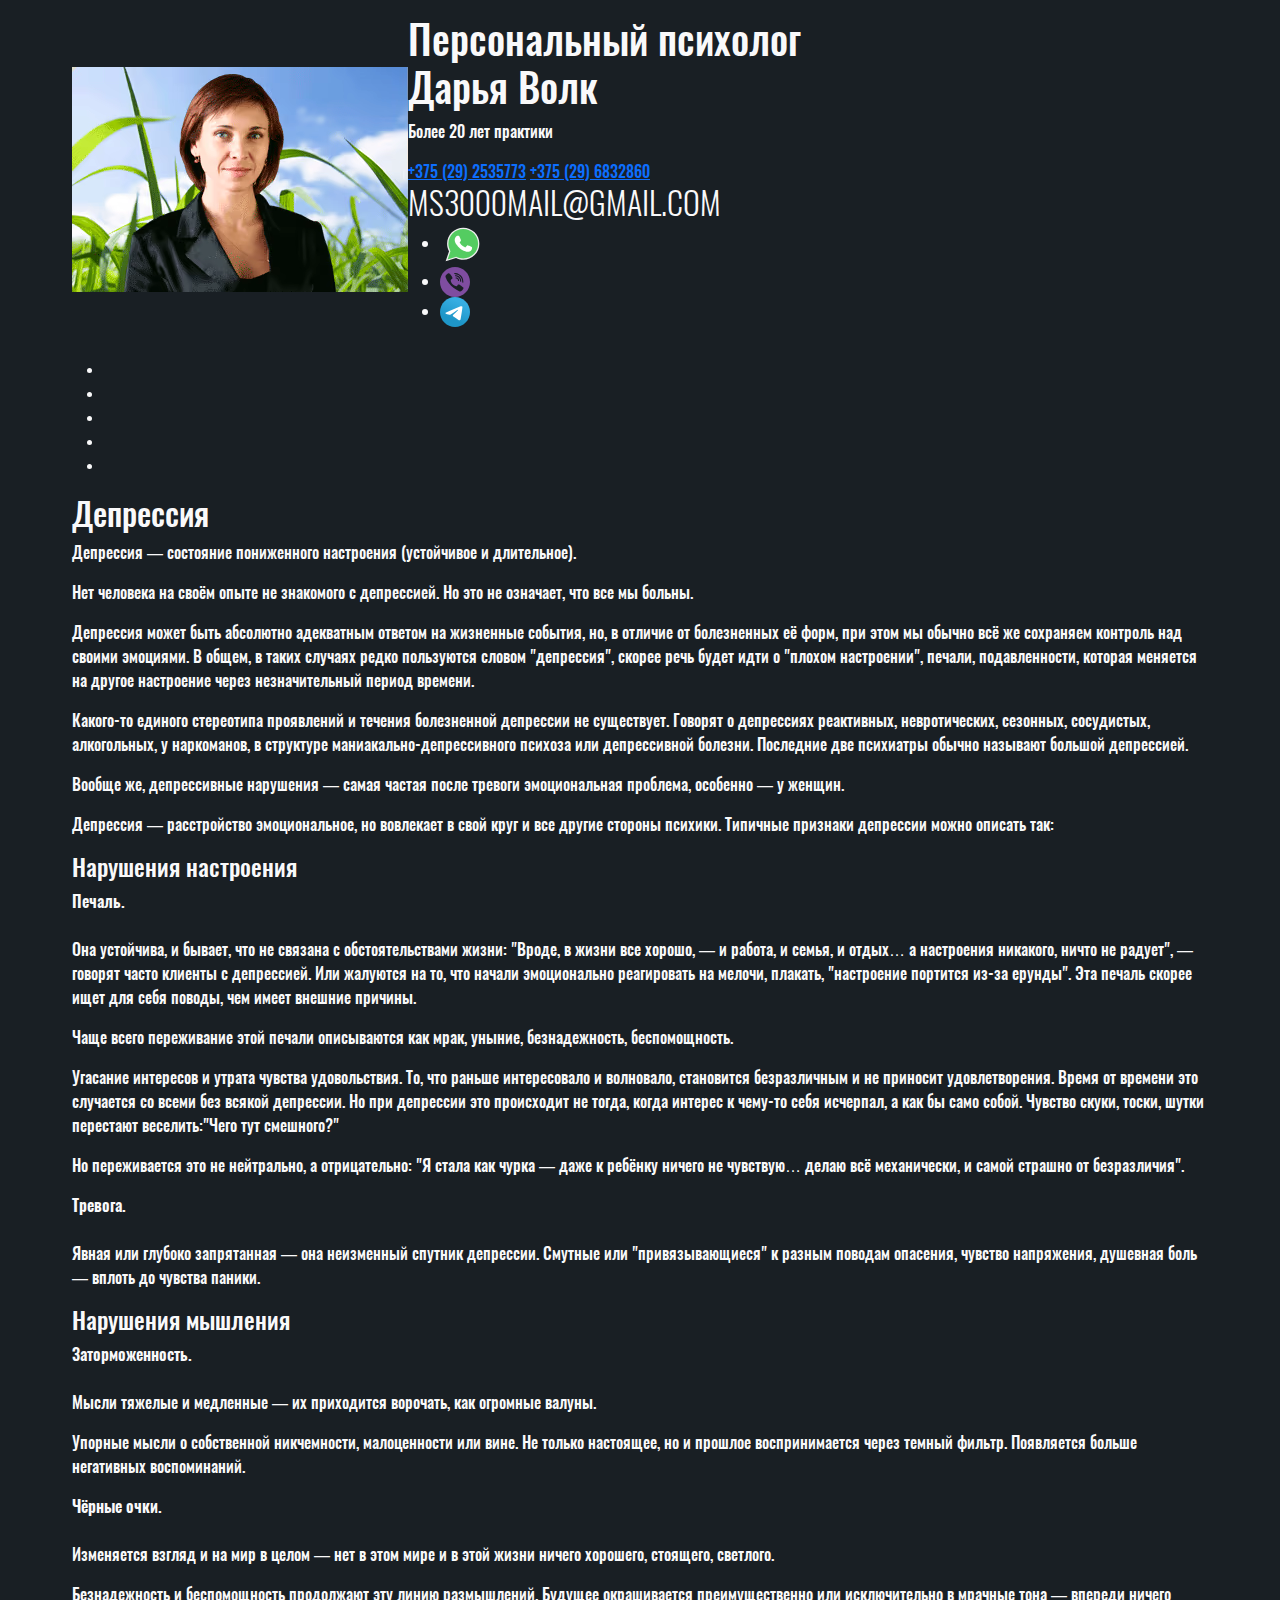
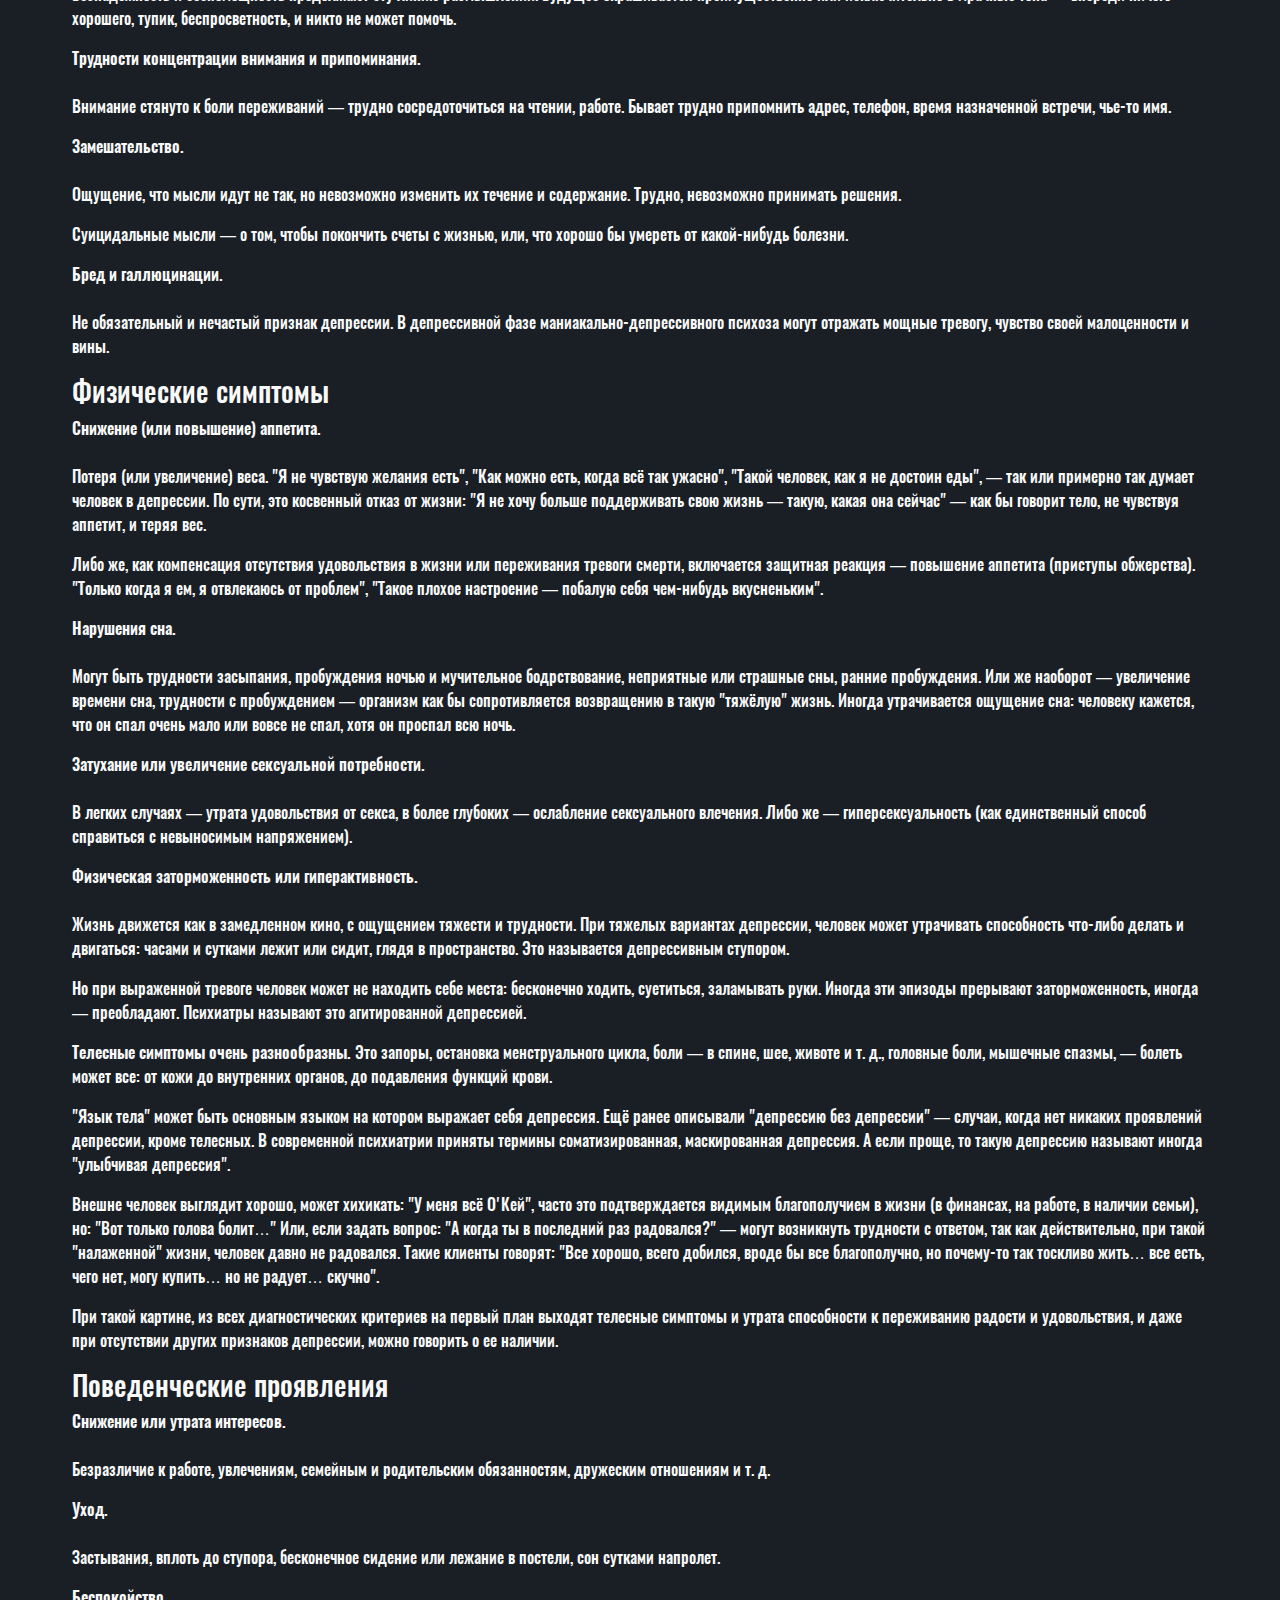
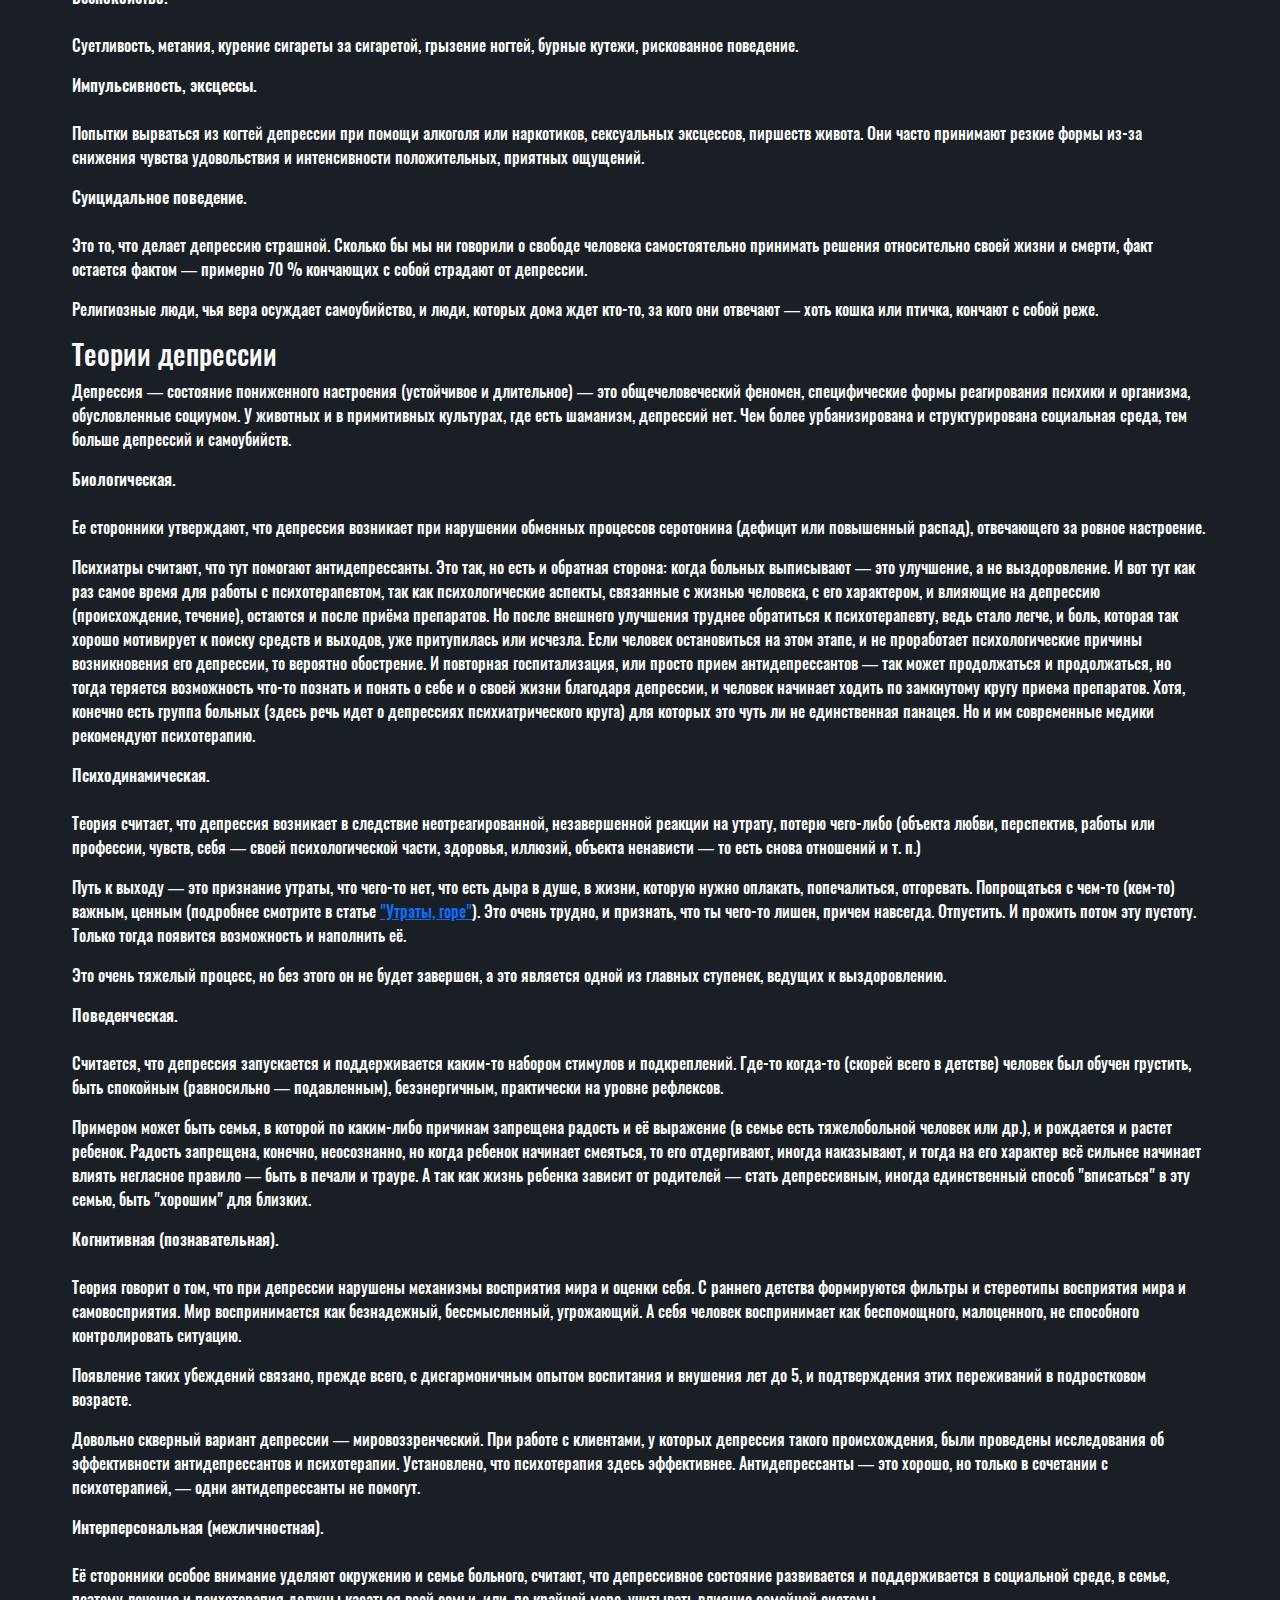
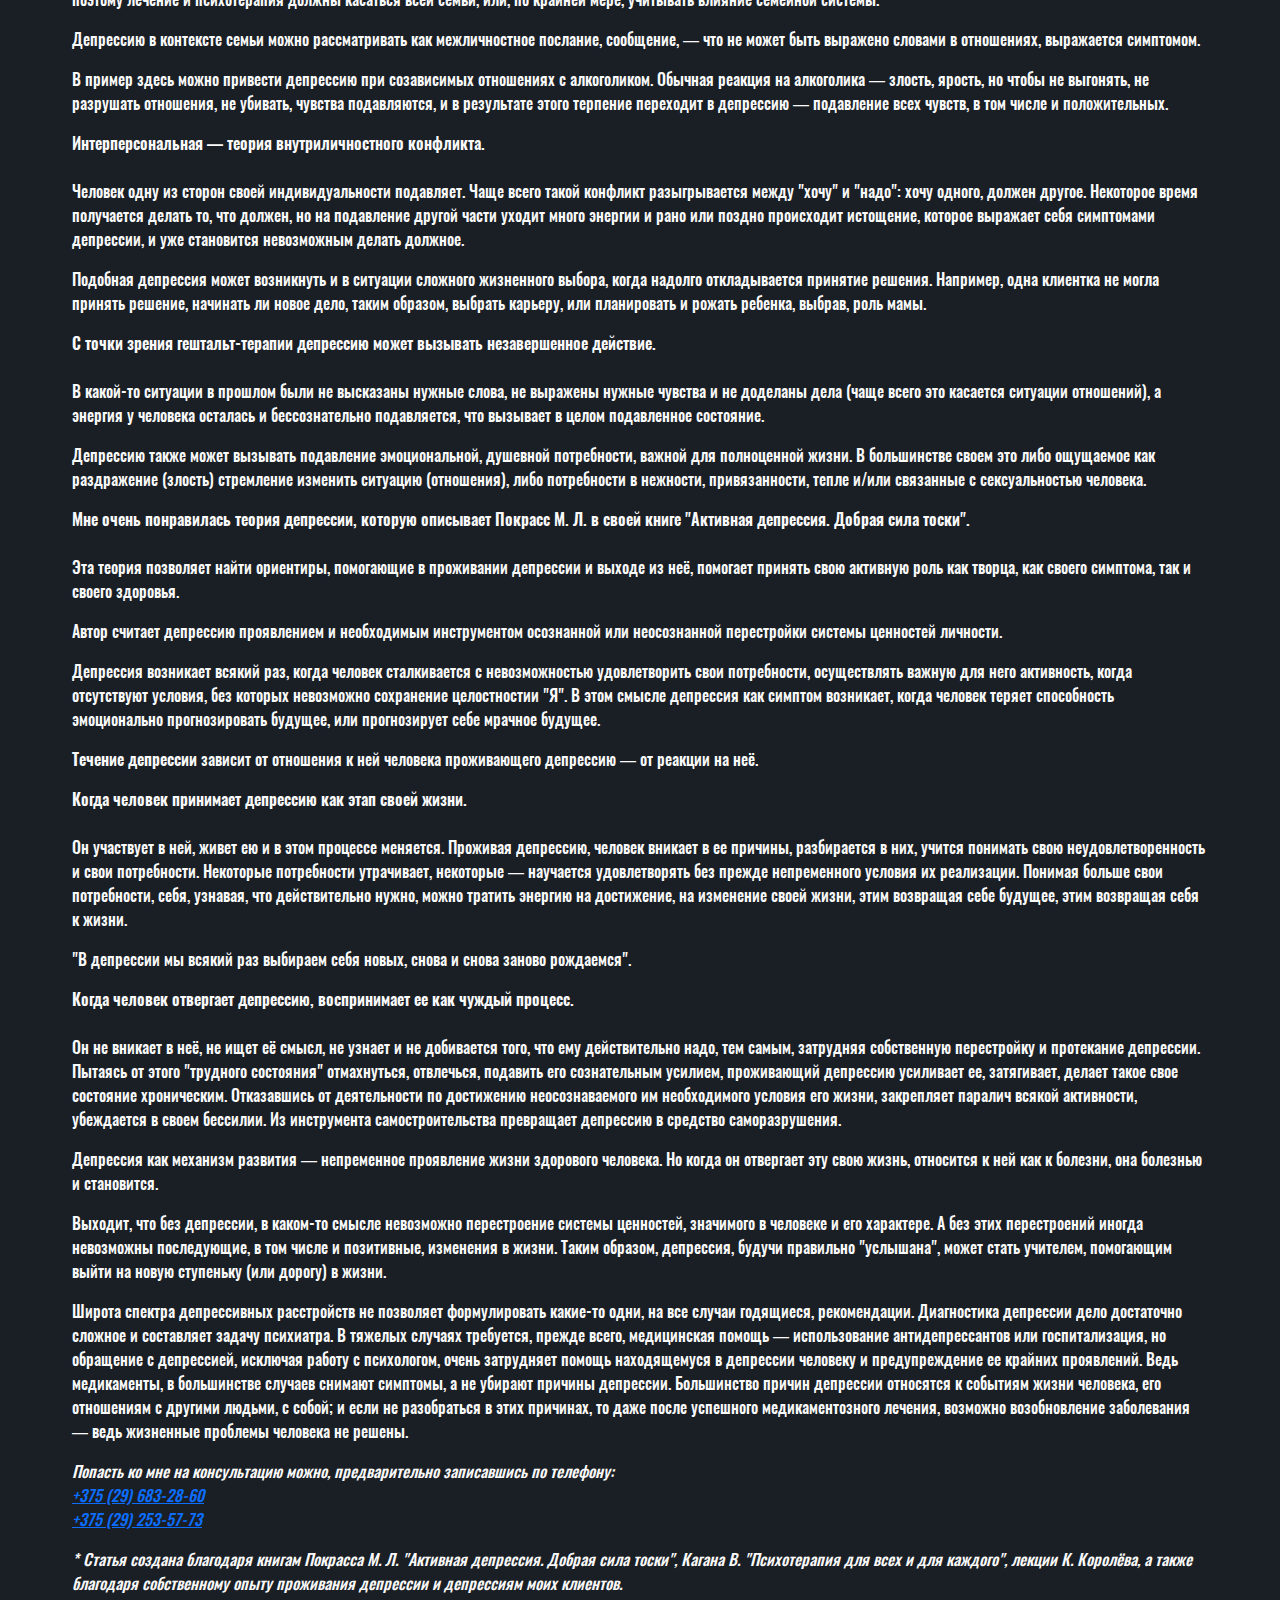
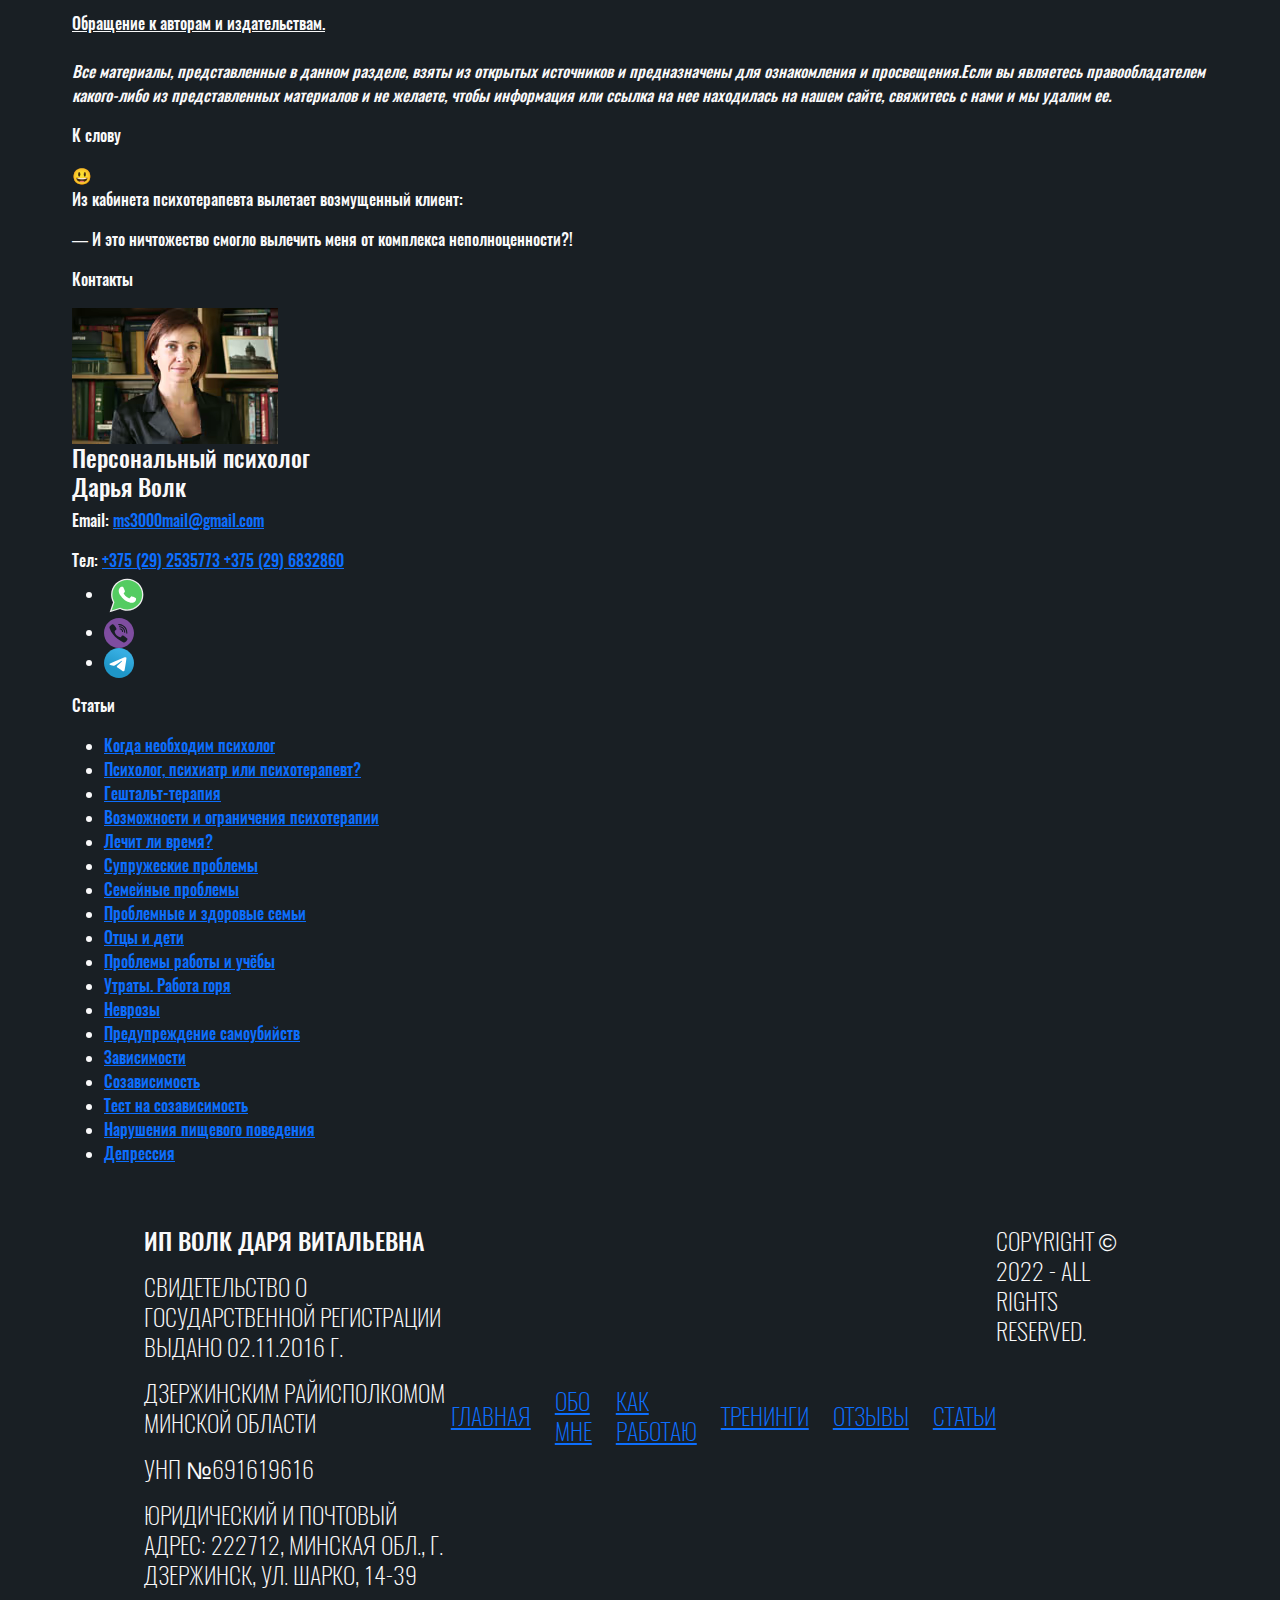
<file: depressia.html>
<!DOCTYPE html>
<html lang="ru">

<head>
    <meta charset="UTF-8">
    <meta http-equiv="X-UA-Compatible" content="IE=edge">
    <meta name="viewport" content="width=device-width, initial-scale=1.0">
    <meta name="Description" lang="ru"
        content="Персональный психолог Дарья Волк: психотерапевтическая помощь, гештальт-терапия, тренинги, статьи. Описание образовательных и психологических курсов. Запись на психотерапию и курсы в Минске, Минской области, Беларуси, России.">
    <meta name="Description" lang="en"
        content="Personal psychologist-psychotherapist Daria Volk: psychotherapy, gestalt-therapy, articles on psychology, health, evolution, self improvement. Courses in Minsk and Belarus.">
    <title>Персональный психолог Дарья Волк (помощь психолога, Минск, Беларусь)</title>
    <link rel="stylesheet" href="css/bootstrap-reboot.min.css">
    <link rel="stylesheet" href="css/style.min.css">
</head>

<body>
    <div class="burger-btn">
        <span></span>
        <span></span>
        <span></span>
    </div>
    <div class="container">
        <header class="header">
            <div class="burger">
                <nav class="burger__nav">
                    <ul class="burger__list">
                        <li class="burger__item">
                            <a class="burger__link" href="index.html">
                                Главная
                            </a>
                        </li>
                        <li class="burger__item">
                            <a class="burger__link" href="obo_mne.html">
                                Обо мне
                            </a>
                        </li>
                        <li class="burger__item">
                            <a class="burger__link" href="kakrabotau.html">
                                Как работаю
                            </a>
                        </li>
                        <li class="burger__item">
                            <a class="burger__link" href="treningi.html">
                                Тренинги
                            </a>
                        </li>
                        <li class="burger__item">
                            <a class="burger__link" href="otzyvy.html">
                                Отзывы
                            </a>
                        </li>
                        <li class="burger__item">
                            <a class="burger__link" href="articles.html">
                                Статьи
                            </a>
                        </li>
                    </ul>
                </nav>
            </div>
            <div class="header__inner">
                <picture>
                    <source srcset="img/header-photo.avif" type="image/avif">
                    <source srcset="img/header-photo.webp" type="image/webp">
                    <source srcset="img/header-photo.jpg">
                    <img class="header__img" src="img/header-photo.jpg" alt="Photo" width="336" height="225">
                </picture>
                <div class="header__wrapper">
                    <h1 class="header__title">
                        <span class="header__title-wrapper">
                            Персональный психолог
                        </span><br>
                        Дарья Волк
                    </h1>
                    <p class="header__descr">
                        Более 20 лет практики
                    </p>
                    <div class="header__phones">
                        <a class="header__phone" href="tel:+375292535773">+375 (29) 2535773</a>
                        <a class="header__phone" href="tel:+375296832860">+375 (29) 6832860</a>
                    </div>
                    <a class="header__link" href="mailto:ms3000mail@gmail.com">
                        ms3000mail@gmail.com
                    </a>
                    <div class="social social--header">
                        <ul class="social__list">
                            <li class="social__item">
                                <a class="social__link" href="https://wa.me/375296832860">
                                    <img class="social__img" src="img/social/whatsapp.svg" alt="WhatsApp" width="45"
                                        height="45">
                                </a>
                            </li>
                            <li class="social__item">
                                <a class="social__link" href="viber://chat?number=%2B375296832860">
                                    <img class="social__img" src="img/social/viber.svg" alt="Viber" width="30"
                                        height="30">
                                </a>
                            </li>
                            <li class="social__item">
                                <a class="social__link" href="https://t-do.ru/DarjaVolk">
                                    <img class="social__img" src="img/social/telegram.svg" alt="Telegram" width="30"
                                        height="30">
                                </a>
                            </li>
                        </ul>
                    </div>
                </div>
            </div>
        </header>

        <main class="main">
            <nav class="main__nav">
                <ul class="main__list">
                    <li class="main__item">
                        <a class="main__link" href="index.html">
                            Главная
                        </a>
                    </li>
                    <li class="main__item">
                        <a class="main__link" href="obo_mne.html">
                            Обо мне
                        </a>
                    </li>
                    <li class="main__item">
                        <a class="main__link" href="kakrabotau.html">
                            Как работаю
                        </a>
                    </li>
                    <li class="main__item">
                        <a class="main__link" href="treningi.html">
                            Тренинги
                        </a>
                    </li>
                    <li class="main__item">
                        <a class="main__link" href="otzyvy.html">
                            Отзывы
                        </a>
                    </li>
                </ul>
            </nav>
            <div class="main-content">
                <article>
                    <h2 class="title title--fz22px">
                        Депрессия
                    </h2>
                    <p class="content-descr">
                        Депрессия — состояние пониженного настроения (устойчивое и длительное).
                    </p>
                    <p class="content-descr">
                        Нет человека на своём опыте не знакомого с депрессией. Но это не означает, что все мы
                        больны.
                    </p>
                    <p class="content-descr">
                        Депрессия может быть абсолютно адекватным ответом на жизненные события, но, в отличие от
                        болезненных её форм, при этом мы обычно всё же сохраняем контроль над своими эмоциями. В
                        общем, в таких случаях редко пользуются словом "депрессия", скорее речь будет идти о
                        "плохом настроении", печали, подавленности, которая меняется на другое настроение через
                        незначительный период времени.
                    </p>
                    <p class="content-descr">
                        Какого-то единого стереотипа проявлений и течения болезненной депрессии не существует.
                        Говорят о депрессиях реактивных, невротических, сезонных, сосудистых, алкогольных, у
                        наркоманов, в структуре маниакально-депрессивного психоза или депрессивной болезни.
                        Последние две психиатры обычно называют большой депрессией.
                    </p>
                    <p class="content-descr">
                        Вообще же, депрессивные нарушения — самая частая после тревоги эмоциональная проблема,
                        особенно — у женщин.
                    </p>
                    <p class="content-descr">
                        Депрессия — расстройство эмоциональное, но вовлекает в свой круг и все другие стороны
                        психики. Типичные признаки депрессии можно описать так:
                    </p>
                    <h4 class="main-content__subtitle main-content__subtitle--fz16px">
                        Нарушения настроения
                    </h4>
                    <p class="content-descr">
                        <b>
                            Печаль.
                        </b>
                        <br>
                        <br>
                        Она устойчива, и бывает, что не связана с обстоятельствами жизни: "Вроде, в
                        жизни все хорошо, — и работа, и семья, и отдых… а настроения никакого, ничто не радует",
                        — говорят часто клиенты с депрессией. Или жалуются на то, что начали эмоционально
                        реагировать на мелочи, плакать, "настроение портится из-за ерунды". Эта печаль скорее
                        ищет для себя поводы, чем имеет внешние причины.
                    </p>
                    <p class="content-descr">
                        Чаще всего переживание этой печали описываются как мрак, уныние, безнадежность,
                        беспомощность.
                    </p>
                    <p class="content-descr">
                        Угасание интересов и утрата чувства удовольствия. То, что раньше интересовало и
                        волновало, становится безразличным и не приносит удовлетворения. Время от времени это
                        случается со всеми без всякой депрессии. Но при депрессии это происходит не тогда, когда
                        интерес к чему-то себя исчерпал, а как бы само собой. Чувство скуки, тоски, шутки
                        перестают веселить:"Чего тут смешного?"
                    </p>
                    <p class="content-descr">
                        Но переживается это не нейтрально, а отрицательно: "Я стала как чурка — даже к ребёнку
                        ничего не чувствую… делаю всё механически, и самой страшно от безразличия".
                    </p>
                    <p class="content-descr">
                        <b>
                            Тревога.
                        </b>
                        <br>
                        <br>
                        Явная или глубоко запрятанная — она неизменный спутник депрессии. Смутные или
                        "привязывающиеся" к разным поводам опасения, чувство напряжения, душевная боль — вплоть
                        до чувства паники.
                    </p>
                    <h4 class="main-content__subtitle main-content__subtitle--fz16px">
                        Нарушения мышления
                    </h4>
                    <p class="content-descr">
                        <b>
                            Заторможенность.
                        </b>
                        <br>
                        <br>
                        Мысли тяжелые и медленные — их приходится ворочать, как огромные валуны.
                    </p>
                    <p class="content-descr">
                        Упорные мысли о собственной никчемности, малоценности или вине. Не только настоящее, но
                        и прошлое воспринимается через темный фильтр. Появляется больше негативных воспоминаний.
                    </p>
                    <p class="content-descr">
                        <b>
                            Чёрные очки.
                        </b>
                        <br>
                        <br>
                        Изменяется взгляд и на мир в целом — нет в этом мире и в этой жизни ничего хорошего,
                        стоящего, светлого.
                    </p>
                    <p class="content-descr">
                        Безнадежность и беспомощность продолжают эту линию размышлений. Будущее окрашивается
                        преимущественно или исключительно в мрачные тона — впереди ничего хорошего, тупик,
                        беспросветность, и никто не может помочь.
                    </p>
                    <p class="content-descr">
                        <b>
                            Трудности концентрации внимания и припоминания.
                        </b>
                        <br>
                        <br>
                        Внимание стянуто к боли переживаний — трудно сосредоточиться на чтении, работе. Бывает
                        трудно припомнить адрес, телефон, время назначенной встречи, чье-то имя.
                    </p>
                    <p class="content-descr">
                        <b>
                            Замешательство.
                        </b>
                        <br>
                        <br>
                        Ощущение, что мысли идут не так, но невозможно изменить их течение и содержание. Трудно,
                        невозможно принимать решения.
                    </p>
                    <p class="content-descr">
                        Суицидальные мысли — о том, чтобы покончить счеты с жизнью, или, что хорошо бы умереть
                        от какой-нибудь болезни.
                    </p>
                    <p class="content-descr">
                        <b>
                            Бред и галлюцинации.
                        </b>
                        <br>
                        <br>
                        Не обязательный и нечастый признак депрессии. В депрессивной фазе
                        маниакально-депрессивного психоза могут отражать мощные тревогу, чувство своей
                        малоценности и вины.
                    </p>
                    <h3 class="main-content__subtitle main-content__subtitle--fz16px">
                        Физические симптомы
                    </h3>
                    <p class="content-descr">
                        <b>
                            Снижение (или повышение) аппетита.
                        </b>
                        <br>
                        <br>
                        Потеря (или увеличение) веса. "Я не чувствую желания
                        есть", "Как можно есть, когда всё так ужасно", "Такой человек, как я не достоин еды", —
                        так или примерно так думает человек в депрессии. По сути, это косвенный отказ от жизни:
                        "Я не хочу больше поддерживать свою жизнь — такую, какая она сейчас" — как бы говорит
                        тело, не чувствуя аппетит, и теряя вес.
                    </p>
                    <p class="content-descr">
                        Либо же, как компенсация отсутствия удовольствия в жизни или переживания тревоги смерти,
                        включается защитная реакция — повышение аппетита (приступы обжерства). "Только когда я
                        ем, я отвлекаюсь от проблем", "Такое плохое настроение — побалую себя чем-нибудь
                        вкусненьким".
                    </p>
                    <p class="content-descr">
                        <b>
                            Нарушения сна.
                        </b>
                        <br>
                        <br>
                        Могут быть трудности засыпания, пробуждения ночью и мучительное бодрствование,
                        неприятные или страшные сны, ранние пробуждения. Или же наоборот — увеличение времени
                        сна, трудности с пробуждением — организм как бы сопротивляется возвращению в такую
                        "тяжёлую" жизнь. Иногда утрачивается ощущение сна: человеку кажется, что он спал очень
                        мало или вовсе не спал, хотя он проспал всю ночь.
                    </p>
                    <p class="content-descr">
                        <b>
                            Затухание или увеличение сексуальной потребности.
                        </b>
                        <br>
                        <br>
                        В легких случаях — утрата удовольствия от секса, в более глубоких — ослабление
                        сексуального влечения. Либо же — гиперсексуальность (как единственный способ справиться
                        с невыносимым напряжением).
                    </p>
                    <p class="content-descr">
                        <b>
                            Физическая заторможенность или гиперактивность.
                        </b>
                        <br>
                        <br>
                        Жизнь движется как в замедленном кино, с ощущением тяжести и трудности. При тяжелых
                        вариантах депрессии, человек может утрачивать способность что-либо делать и двигаться:
                        часами и сутками лежит или сидит, глядя в пространство. Это называется депрессивным
                        ступором.
                    </p>
                    <p class="content-descr">
                        Но при выраженной тревоге человек может не находить себе места: бесконечно ходить,
                        суетиться, заламывать руки. Иногда эти эпизоды прерывают заторможенность, иногда —
                        преобладают. Психиатры называют это агитированной депрессией.
                    </p>
                    <p class="content-descr">
                        <b>Телесные симптомы очень разнообразны.</b> Это запоры, остановка менструального цикла,
                        боли —
                        в спине, шее, животе и т. д., головные боли, мышечные спазмы, — болеть может все: от
                        кожи до внутренних органов, до подавления функций крови.
                    </p>
                    <p class="content-descr">
                        "Язык тела" может быть основным языком на котором выражает себя депрессия. Ещё ранее
                        описывали "депрессию без депрессии" — случаи, когда нет никаких проявлений депрессии,
                        кроме телесных. В современной психиатрии приняты термины соматизированная, маскированная
                        депрессия. А если проще, то такую депрессию называют иногда "улыбчивая депрессия".
                    </p>
                    <p class="content-descr">
                        Внешне человек выглядит хорошо, может хихикать: "У меня всё О'Кей", часто это
                        подтверждается видимым благополучием в жизни (в финансах, на работе, в наличии семьи),
                        но: "Вот только голова болит…" Или, если задать вопрос: "А когда ты в последний раз
                        радовался?" — могут возникнуть трудности с ответом, так как действительно, при такой
                        "налаженной" жизни, человек давно не радовался. Такие клиенты говорят: "Все хорошо,
                        всего добился, вроде бы все благополучно, но почему-то так тоскливо жить… все есть, чего
                        нет, могу купить… но не радует… скучно".
                    </p>
                    <p class="content-descr">
                        При такой картине, из всех диагностических критериев на первый план выходят телесные
                        симптомы и утрата способности к переживанию радости и удовольствия, и даже при
                        отсутствии других признаков депрессии, можно говорить о ее наличии.
                    </p>
                    <h3 class="main-content__subtitle main-content__subtitle--fz16px">
                        Поведенческие проявления
                    </h3>
                    <p class="content-descr">
                        <b>
                            Снижение или утрата интересов.
                        </b>
                        <br>
                        <br>
                        Безразличие к работе, увлечениям, семейным и родительским обязанностям, дружеским
                        отношениям и т. д.
                    </p>
                    <p class="content-descr">
                        <b>
                            Уход.
                        </b>
                        <br>
                        <br>
                        Застывания, вплоть до ступора, бесконечное сидение или лежание в постели, сон сутками
                        напролет.
                    </p>
                    <p class="content-descr">
                        <b>
                            Беспокойство.
                        </b>
                        <br>
                        <br>
                        Суетливость, метания, курение сигареты за сигаретой, грызение ногтей, бурные кутежи,
                        рискованное поведение.
                    </p>
                    <p class="content-descr">
                        <b>
                            Импульсивность, эксцессы.
                        </b>
                        <br>
                        <br>
                        Попытки вырваться из когтей депрессии при помощи алкоголя или наркотиков, сексуальных
                        эксцессов, пиршеств живота. Они часто принимают резкие формы из-за снижения чувства
                        удовольствия и интенсивности положительных, приятных ощущений.
                    </p>
                    <p class="content-descr">
                        <b>
                            Суицидальное поведение.
                        </b>
                        <br>
                        <br>
                        Это то, что делает депрессию страшной. Сколько бы мы ни говорили о свободе человека
                        самостоятельно принимать решения относительно своей жизни и смерти, факт остается фактом
                        — примерно 70 % кончающих с собой страдают от депрессии.
                    </p>
                    <p class="content-descr">
                        Религиозные люди, чья вера осуждает самоубийство, и люди, которых дома ждет кто-то, за
                        кого они отвечают — хоть кошка или птичка, кончают с собой реже.
                    </p>
                    <h3 class="main-content__subtitle main-content__subtitle--fz16px">
                        Теории депрессии
                    </h3>
                    <p class="content-descr">
                        Депрессия — состояние пониженного настроения (устойчивое и длительное) — это
                        общечеловеческий феномен, специфические формы реагирования психики и организма,
                        обусловленные социумом. У животных и в примитивных культурах, где есть шаманизм,
                        депрессий нет. Чем более урбанизирована и структурирована социальная среда, тем больше
                        депрессий и самоубийств.
                    </p>
                    <p class="content-descr">
                        <b>
                            Биологическая.
                        </b>
                        <br>
                        <br>
                        Ее сторонники утверждают, что депрессия возникает при нарушении обменных процессов
                        серотонина (дефицит или повышенный распад), отвечающего за ровное настроение.
                    </p>
                    <p class="content-descr">
                        Психиатры считают, что тут помогают антидепрессанты. Это так, но есть и обратная
                        сторона: когда больных выписывают — это улучшение, а не выздоровление. И вот тут как раз
                        самое время для работы с психотерапевтом, так как психологические аспекты, связанные с
                        жизнью человека, с его характером, и влияющие на депрессию (происхождение, течение),
                        остаются и после приёма препаратов. Но после внешнего улучшения труднее обратиться к
                        психотерапевту, ведь стало легче, и боль, которая так хорошо мотивирует к поиску средств
                        и выходов, уже притупилась или исчезла. Если человек остановиться на этом этапе, и не
                        проработает психологические причины возникновения его депрессии, то вероятно обострение.
                        И повторная госпитализация, или просто прием антидепрессантов — так может продолжаться и
                        продолжаться, но тогда теряется возможность что-то познать и понять о себе и о своей
                        жизни благодаря депрессии, и человек начинает ходить по замкнутому кругу приема
                        препаратов. Хотя, конечно есть группа больных (здесь речь идет о депрессиях
                        психиатрического круга) для которых это чуть ли не единственная панацея. Но и им
                        современные медики рекомендуют психотерапию.
                    </p>
                    <p class="content-descr">
                        <b>
                            Психодинамическая.
                        </b>
                        <br>
                        <br>
                        Теория считает, что депрессия возникает в следствие неотреагированной, незавершенной
                        реакции на утрату, потерю чего-либо (объекта любви, перспектив, работы или профессии,
                        чувств, себя — своей психологической части, здоровья, иллюзий, объекта ненависти — то
                        есть снова отношений и т. п.)
                    </p>
                    <p class="content-descr">
                        Путь к выходу — это признание утраты, что чего-то нет, что есть дыра в душе, в жизни,
                        которую нужно оплакать, попечалиться, отгоревать. Попрощаться с чем-то (кем-то) важным,
                        ценным (подробнее смотрите в статье <a class="content-link" href="rabota_gorya.html">"Утраты,
                            горе"</a>).
                        Это очень трудно, и признать, что
                        ты чего-то лишен, причем навсегда. Отпустить. И прожить потом эту пустоту. Только тогда
                        появится возможность и наполнить её.
                    </p>
                    <p class="content-descr">
                        Это очень тяжелый процесс, но без этого он не будет завершен, а это является одной из
                        главных ступенек, ведущих к выздоровлению.
                    </p>
                    <p class="content-descr">
                        <b>
                            Поведенческая.
                        </b>
                        <br>
                        <br>
                        Считается, что депрессия запускается и поддерживается каким-то набором стимулов и
                        подкреплений. Где-то когда-то (скорей всего в детстве) человек был обучен грустить, быть
                        спокойным (равносильно — подавленным), безэнергичным, практически на уровне рефлексов.
                    </p>
                    <p class="content-descr">
                        Примером может быть семья, в которой по каким-либо причинам запрещена радость и её
                        выражение (в семье есть тяжелобольной человек или др.), и рождается и растет ребенок.
                        Радость запрещена, конечно, неосознанно, но когда ребенок начинает смеяться, то его
                        отдергивают, иногда наказывают, и тогда на его характер всё сильнее начинает влиять
                        негласное правило — быть в печали и трауре. А так как жизнь ребенка зависит от родителей
                        — стать депрессивным, иногда единственный способ "вписаться" в эту семью, быть "хорошим"
                        для близких.
                    </p>
                    <p class="content-descr">
                        <b>
                            Когнитивная (познавательная).
                        </b>
                        <br>
                        <br>
                        Теория говорит о том, что при депрессии нарушены механизмы восприятия мира и оценки
                        себя. С раннего детства формируются фильтры и стереотипы восприятия мира и
                        самовосприятия. Мир воспринимается как безнадежный, бессмысленный, угрожающий. А себя
                        человек воспринимает как беспомощного, малоценного, не способного контролировать
                        ситуацию.
                    </p>
                    <p class="content-descr">
                        Появление таких убеждений связано, прежде всего, с дисгармоничным опытом воспитания и
                        внушения лет до 5, и подтверждения этих переживаний в подростковом возрасте.
                    </p>
                    <p class="content-descr">
                        Довольно скверный вариант депрессии — мировоззренческий. При работе с клиентами, у
                        которых депрессия такого происхождения, были проведены исследования об эффективности
                        антидепрессантов и психотерапии. Установлено, что психотерапия здесь эффективнее.
                        Антидепрессанты — это хорошо, но только в сочетании с психотерапией, — одни
                        антидепрессанты не помогут.
                    </p>
                    <p class="content-descr">
                        <b>
                            Интерперсональная (межличностная).
                        </b>
                        <br>
                        <br>
                        Её сторонники особое внимание уделяют окружению и семье больного, считают, что
                        депрессивное состояние развивается и поддерживается в социальной среде, в семье, поэтому
                        лечение и психотерапия должны касаться всей семьи, или, по крайней мере, учитывать
                        влияние семейной системы.
                    </p>
                    <p class="content-descr">
                        Депрессию в контексте семьи можно рассматривать как межличностное послание, сообщение, —
                        что не может быть выражено словами в отношениях, выражается симптомом.
                    </p>
                    <p class="content-descr">
                        В пример здесь можно привести депрессию при созависимых отношениях с алкоголиком.
                        Обычная реакция на алкоголика — злость, ярость, но чтобы не выгонять, не разрушать
                        отношения, не убивать, чувства подавляются, и в результате этого терпение переходит в
                        депрессию — подавление всех чувств, в том числе и положительных.
                    </p>
                    <p class="content-descr">
                        <b>
                            Интерперсональная — теория внутриличностного конфликта.
                        </b>
                        <br>
                        <br>
                        Человек одну из сторон своей индивидуальности подавляет. Чаще всего такой конфликт
                        разыгрывается между "хочу" и "надо": хочу одного, должен другое. Некоторое время
                        получается делать то, что должен, но на подавление другой части уходит много энергии и
                        рано или поздно происходит истощение, которое выражает себя симптомами депрессии, и уже
                        становится невозможным делать должное.
                    </p>
                    <p class="content-descr">
                        Подобная депрессия может возникнуть и в ситуации сложного жизненного выбора, когда
                        надолго откладывается принятие решения. Например, одна клиентка не могла принять
                        решение, начинать ли новое дело, таким образом, выбрать карьеру, или планировать и
                        рожать ребенка, выбрав, роль мамы.
                    </p>
                    <p class="content-descr">
                        <b>
                            С точки зрения гештальт-терапии депрессию может вызывать незавершенное действие.
                        </b>
                        <br>
                        <br>
                        В какой-то ситуации в прошлом были не высказаны нужные слова, не выражены нужные чувства
                        и не доделаны дела (чаще всего это касается ситуации отношений), а энергия у человека
                        осталась и бессознательно подавляется, что вызывает в целом подавленное состояние.
                    </p>
                    <p class="content-descr">
                        Депрессию также может вызывать подавление эмоциональной, душевной потребности, важной
                        для полноценной жизни. В большинстве своем это либо ощущаемое как раздражение (злость)
                        стремление изменить ситуацию (отношения), либо потребности в нежности, привязанности,
                        тепле и/или связанные с сексуальностью человека.
                    </p>
                    <p class="content-descr">
                        <b>
                            Мне очень понравилась теория депрессии, которую описывает Покрасс М. Л. в своей
                            книге "Активная депрессия. Добрая сила тоски".
                        </b>
                        <br>
                        <br>
                        Эта теория позволяет найти ориентиры, помогающие в проживании депрессии и выходе из неё,
                        помогает принять свою активную роль как творца, как своего симптома, так и своего
                        здоровья.
                    </p>
                    <p class="content-descr">
                        Автор считает депрессию проявлением и необходимым инструментом осознанной или
                        неосознанной перестройки системы ценностей личности.
                    </p>
                    <p class="content-descr">
                        Депрессия возникает всякий раз, когда человек сталкивается с невозможностью
                        удовлетворить свои потребности, осуществлять важную для него активность, когда
                        отсутствуют условия, без которых невозможно сохранение целостностии "Я". В этом смысле
                        депрессия как симптом возникает, когда человек теряет способность эмоционально
                        прогнозировать будущее, или прогнозирует себе мрачное будущее.
                    </p>
                    <p class="content-descr">
                        <b>Течение депрессии</b> зависит от отношения к ней человека проживающего депрессию — от
                        реакции на неё.
                    </p>
                    <p class="content-descr">
                        <b>
                            Когда человек принимает депрессию как этап своей жизни.
                        </b>
                        <br>
                        <br>
                        Он участвует в ней, живет ею и в этом процессе меняется. Проживая депрессию, человек
                        вникает в ее причины, разбирается в них, учится понимать свою неудовлетворенность и свои
                        потребности. Некоторые потребности утрачивает, некоторые — научается удовлетворять без
                        прежде непременного условия их реализации. Понимая больше свои потребности, себя,
                        узнавая, что действительно нужно, можно тратить энергию на достижение, на изменение
                        своей жизни, этим возвращая себе будущее, этим возвращая себя к жизни.
                    </p>
                    <p class="content-descr">
                        "В депрессии мы всякий раз выбираем себя новых, снова и снова заново рождаемся".
                    </p>
                    <p class="content-descr">
                        <b>
                            Когда человек отвергает депрессию, воспринимает ее как чуждый процесс.
                        </b>
                        <br>
                        <br>
                        Он не вникает в неё, не ищет её смысл, не узнает и не добивается того, что ему
                        действительно надо, тем самым, затрудняя собственную перестройку и протекание депрессии.
                        Пытаясь от этого "трудного состояния" отмахнуться, отвлечься, подавить его сознательным
                        усилием, проживающий депрессию усиливает ее, затягивает, делает такое свое состояние
                        хроническим. Отказавшись от деятельности по достижению неосознаваемого им необходимого
                        условия его жизни, закрепляет паралич всякой активности, убеждается в своем бессилии. Из
                        инструмента самостроительства превращает депрессию в средство саморазрушения.
                    </p>
                    <p class="content-descr">
                        Депрессия как механизм развития — непременное проявление жизни здорового человека. Но
                        когда он отвергает эту свою жизнь, относится к ней как к болезни, она болезнью и
                        становится.
                    </p>
                    <p class="content-descr">
                        Выходит, что без депрессии, в каком-то смысле невозможно перестроение системы ценностей,
                        значимого в человеке и его характере. А без этих перестроений иногда невозможны
                        последующие, в том числе и позитивные, изменения в жизни. Таким образом, депрессия,
                        будучи правильно "услышана", может стать учителем, помогающим выйти на новую ступеньку
                        (или дорогу) в жизни.
                    </p>
                    <p class="content-descr">
                        Широта спектра депрессивных расстройств не позволяет формулировать какие-то одни, на все
                        случаи годящиеся, рекомендации. Диагностика депрессии дело достаточно сложное и
                        составляет задачу психиатра. В тяжелых случаях требуется, прежде всего, медицинская
                        помощь — использование антидепрессантов или госпитализация, но обращение с депрессией,
                        исключая работу с психологом, очень затрудняет помощь находящемуся в депрессии человеку
                        и предупреждение ее крайних проявлений. Ведь медикаменты, в большинстве случаев снимают
                        симптомы, а не убирают причины депрессии. Большинство причин депрессии относятся к
                        событиям жизни человека, его отношениям с другими людьми, с собой; и если не разобраться
                        в этих причинах, то даже после успешного медикаментозного лечения, возможно
                        возобновление заболевания — ведь жизненные проблемы человека не решены.
                    </p>
                    <p class="content-descr">
                        <i>
                            Попасть ко мне на консультацию можно, предварительно записавшись по телефону:<br>
                            <a class="content-link" href="tel:+375296832860" target="_self">
                                +375 (29) 683-28-60
                            </a>
                            <br>
                            <a class="content-link" href="tel:+375292535773" target="_self">
                                +375 (29) 253-57-73
                            </a>
                        </i>
                    </p>
                    <p class="content-descr">
                        <i>
                            * Статья создана благодаря книгам Покрасса М. Л. "Активная депрессия. Добрая сила
                            тоски", Кагана В. "Психотерапия для всех и для каждого", лекции К. Королёва, а также
                            благодаря собственному опыту проживания депрессии и депрессиям моих клиентов.
                        </i>
                    </p>
                    <p class="content-descr">
                        <ins>Обращение к авторам и издательствам.</ins>
                        <br>
                        <br>
                        <i>Все материалы, представленные в данном разделе,
                            взяты из открытых источников и предназначены для ознакомления и просвещения.Если вы
                            являетесь правообладателем какого-либо из представленных материалов и не желаете,
                            чтобы
                            информация или ссылка на нее находилась на нашем сайте, свяжитесь с нами и мы удалим
                            ее.</i>
                    </p>
                </article>
            </div>
            <div class="aside-wrapper">
                <aside class="aside">
                    <p class="aside__title">
                        К слову
                    </p>
                    <div class="aside__inner aside__inner--emoji">
                        <span class="emoji">
                            &#128515;
                        </span>
                        <p class="aside__text">
                            Из кабинета психотерапевта вылетает возмущенный клиент:
                        </p>
                        <p class="content-descr">
                            — И это ничтожество смогло вылечить меня от комплекса неполноценности?!
                        </p>
                    </div>
                </aside>

                <aside class="aside">
                    <p class="aside__title">
                        Контакты
                    </p>
                    <div class="aside__inner">
                        <picture>
                            <source srcset="img/contact.avif" type="image/avif">
                            <source srcset="img/contact.webp" type="image/webp">
                            <source srcset="img/contact.jpg">
                            <img class="aside__img" src="img/contact.jpg" alt="Photo" width="206" height="136">
                        </picture>
                        <h4 class="aside__name">
                            <span class="aside__name-inner">Персональный психолог</span><br>
                            Дарья Волк
                        </h4>
                        <p class="aside__email">
                            Email:
                            <a class="content-link content-link--aside" href="mailto:ms3000mail@gmail.com">
                                ms3000mail@gmail.com
                            </a>
                        </p>
                        <div class="aside__phones">
                            <span class="aside__subtitle">
                                Тел:
                            </span>
                            <a class="content-link content-link--aside" href="tel:+375292535773">
                                +375 (29) 2535773
                            </a>
                            <a class="content-link content-link--aside" href="tel:+375296832860">
                                +375 (29) 6832860
                            </a>
                        </div>
                        <div class="social">
                            <ul class="social__list">
                                <li class="social__item">
                                    <a class="social__link" href="https://wa.me/375296832860">
                                        <img class="social__img" src="img/social/whatsapp.svg" alt="WhatsApp" width="45"
                                            height="45">
                                    </a>
                                </li>
                                <li class="social__item">
                                    <a class="social__link" href="viber://chat?number=%2B375296832860">
                                        <img class="social__img" src="img/social/viber.svg" alt="Viber" width="30"
                                            height="30">
                                    </a>
                                </li>
                                <li class="social__item">
                                    <a class="social__link" href="https://t-do.ru/DarjaVolk">
                                        <img class="social__img" src="img/social/telegram.svg" alt="Telegram" width="30"
                                            height="30">
                                    </a>
                                </li>
                            </ul>
                        </div>
                    </div>
                </aside>

                <aside class="aside">
                    <p class="aside__title">
                        Статьи
                    </p>
                    <ul class="aside__list">
                        <li class="aside__item">
                            <a class="content-link content-link--aside" href="psycholog.html">
                                Когда необходим психолог
                            </a>
                        </li>
                        <li class="aside__item">
                            <a class="content-link content-link--aside" href="psychol_psyhtr.html">
                                Психолог, психиатр или психотерапевт?
                            </a>
                        </li>
                        <li class="aside__item">
                            <a class="content-link content-link--aside" href="geshtalt_terapia.html">
                                Гештальт-терапия
                            </a>
                        </li>
                        <li class="aside__item">
                            <a class="content-link content-link--aside" href="panaceya_pustyshka.html">
                                Возможности и ограничения психотерапии
                            </a>
                        </li>
                        <li class="aside__item">
                            <a class="content-link content-link--aside" href="vremyalechit.html">
                                Лечит ли время?
                            </a>
                        </li>
                        <li class="aside__item">
                            <a class="content-link content-link--aside" href="supruzhproblemy.html">
                                Супружеские проблемы
                            </a>
                        </li>
                        <li class="aside__item">
                            <a class="content-link content-link--aside" href="semeinaya.html">
                                Семейные проблемы
                            </a>
                        </li>
                        <li class="aside__item">
                            <a class="content-link content-link--aside" href="semya_zdorovaya.html">
                                Проблемные и здоровые семьи
                            </a>
                        </li>
                        <li class="aside__item">
                            <a class="content-link content-link--aside" href="otcyideti.html">
                                Отцы и дети
                            </a>
                        </li>
                        <li class="aside__item">
                            <a class="content-link content-link--aside" href="rabotaucheba.html">
                                Проблемы работы и учёбы
                            </a>
                        </li>
                        <li class="aside__item">
                            <a class="content-link content-link--aside" href="rabota_gorya.html">
                                Утраты. Работа горя
                            </a>
                        </li>
                        <li class="aside__item">
                            <a class="content-link content-link--aside" href="nevrozy.html">
                                Неврозы
                            </a>
                        </li>
                        <li class="aside__item">
                            <a class="content-link content-link--aside" href="suicide.html">
                                Предупреждение самоубийств
                            </a>
                        </li>
                        <li class="aside__item">
                            <a class="content-link content-link--aside" href="zavisimosti.html">
                                Зависимости
                            </a>
                        </li>
                        <li class="aside__item">
                            <a class="content-link content-link--aside" href="sozavisimosti.html">
                                Созависимость
                            </a>
                        </li>
                        <li class="aside__item">
                            <a class="content-link content-link--aside" href="testsozavisimosti.html">
                                Тест на созависимость
                            </a>
                        </li>
                        <li class="aside__item">
                            <a class="content-link content-link--aside" href="fooddis.html">
                                Нарушения пищевого поведения
                            </a>
                        </li>
                        <li class="aside__item">
                            <a class="content-link content-link--aside content-link--active" href="depressia.html">
                                Депрессия
                            </a>
                        </li>
                    </ul>
                </aside>
            </div>
        </main>
        <footer class="footer">
            <div class="footer__info">
                <p class="footer__text">
                    <b>
                        ИП Волк Даря Витальевна 
                    </b>
                </p>
                <p class="footer__text">
                    Свидетельство о государственной регистрации выдано 02.11.2016 г.
                </p>
                <p class="footer__text">
                    Дзержинским райисполкомом Минской области
                </p>
                <p class="footer__text">
                    УНП №691619616
                </p>
                <p class="footer__text">
                    Юридический и почтовый адрес: 222712, Минская обл., г. Дзержинск, ул. Шарко, 14-39
                </p>
            </div>
            <ul class="footer__list">
                <li class="footer__item">
                    <a href="#" class="footer__list-link" target="_self">
                        Главная
                    </a>
                </li>
                <li class="footer__item">
                    <a href="obo_mne.html" class="footer__list-link" target="_self">
                        Обо мне
                    </a>
                </li>
                <li class="footer__item">
                    <a href="kakrabotau.html" class="footer__list-link" target="_self">
                        Как работаю
                    </a>
                </li>
                <li class="footer__item">
                    <a href="treningi.html" class="footer__list-link" target="_self">
                        Тренинги
                    </a>
                </li>
                <li class="footer__item">
                    <a href="otzyvy.html" class="footer__list-link" target="_self">
                        Отзывы
                    </a>
                </li>
                <li class="footer__item footer__item--show">
                    <a href="articles.html" class="footer__list-link" target="_self">
                        Статьи
                    </a>
                </li>
            </ul>
            <p class="footer__copyright">
                Copyright © 2022 - All Rights Reserved.
            </p>
            <a href="#" class="scroll-up-link"></a>
        </footer>
    </div>


    <script src="js/jquery_3.6.0.js"></script>
    <script src="js/script.js"></script>
</body>

</html>
</file>
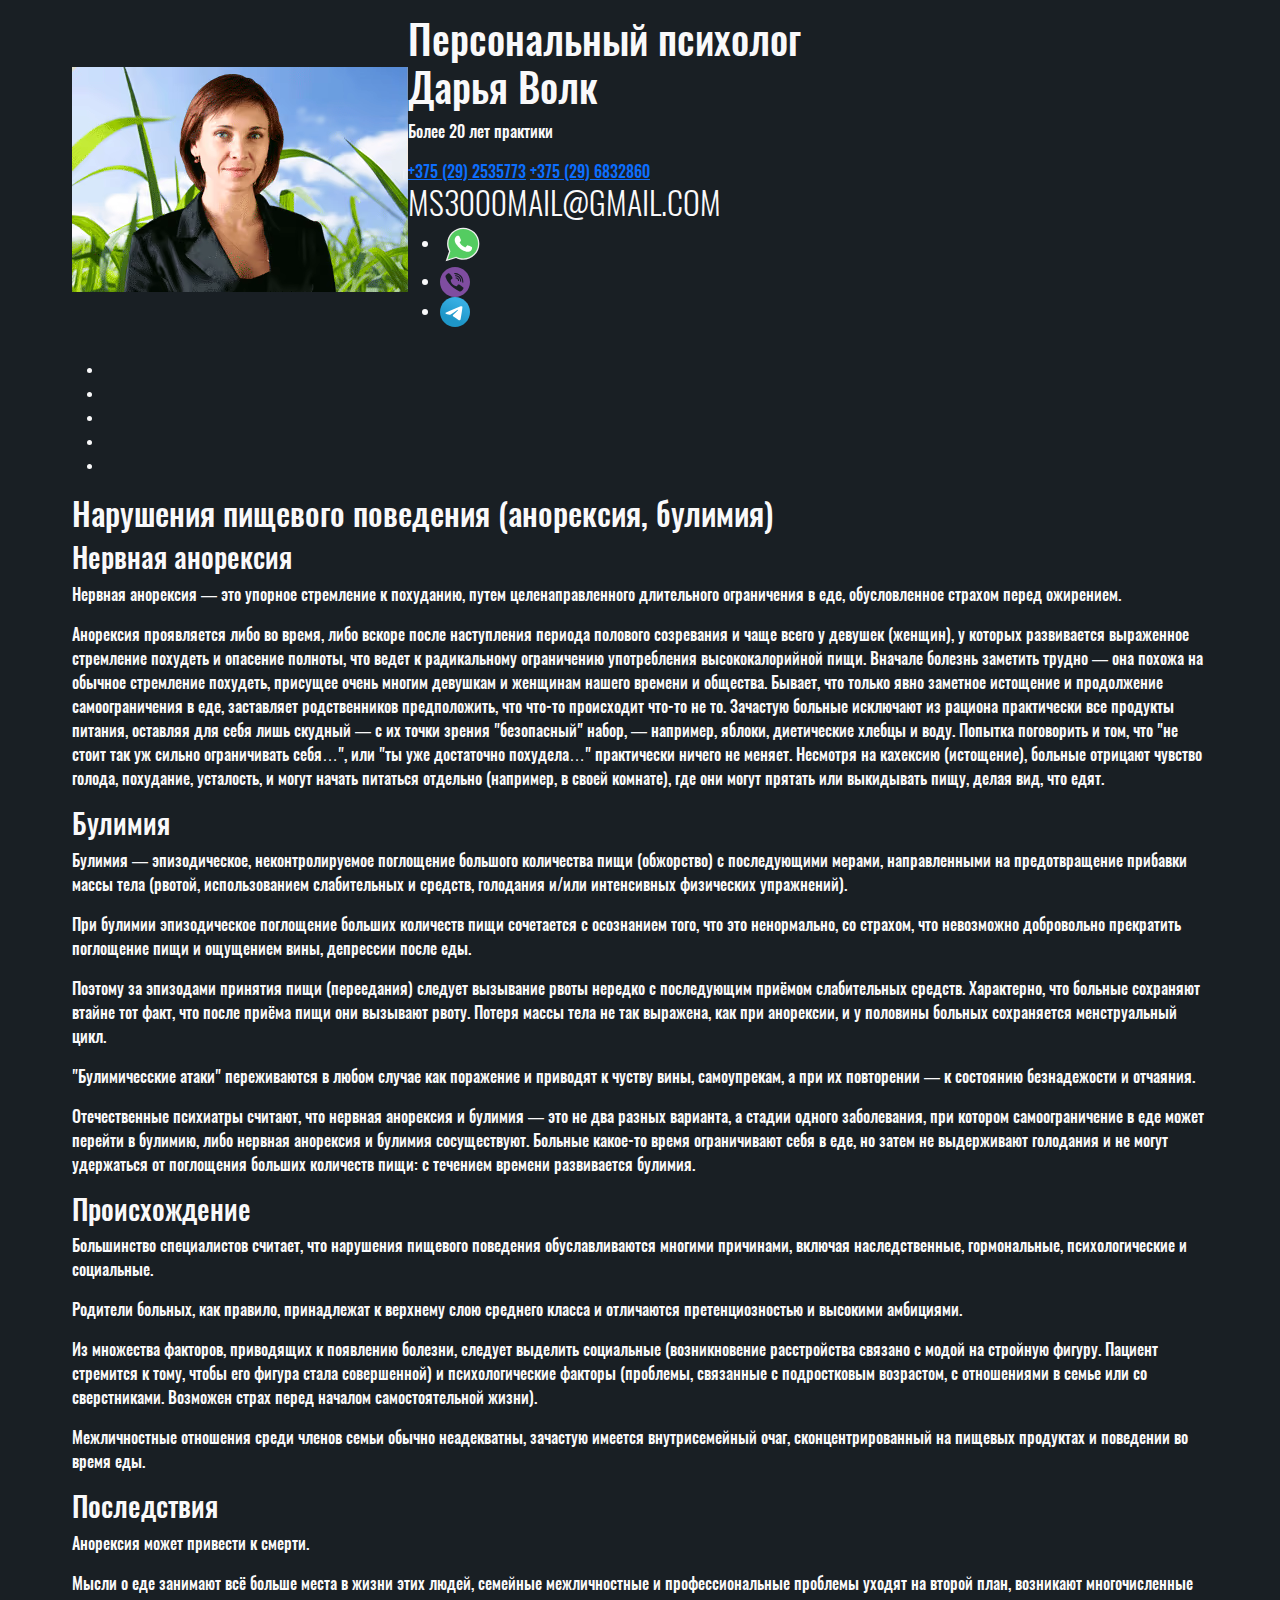
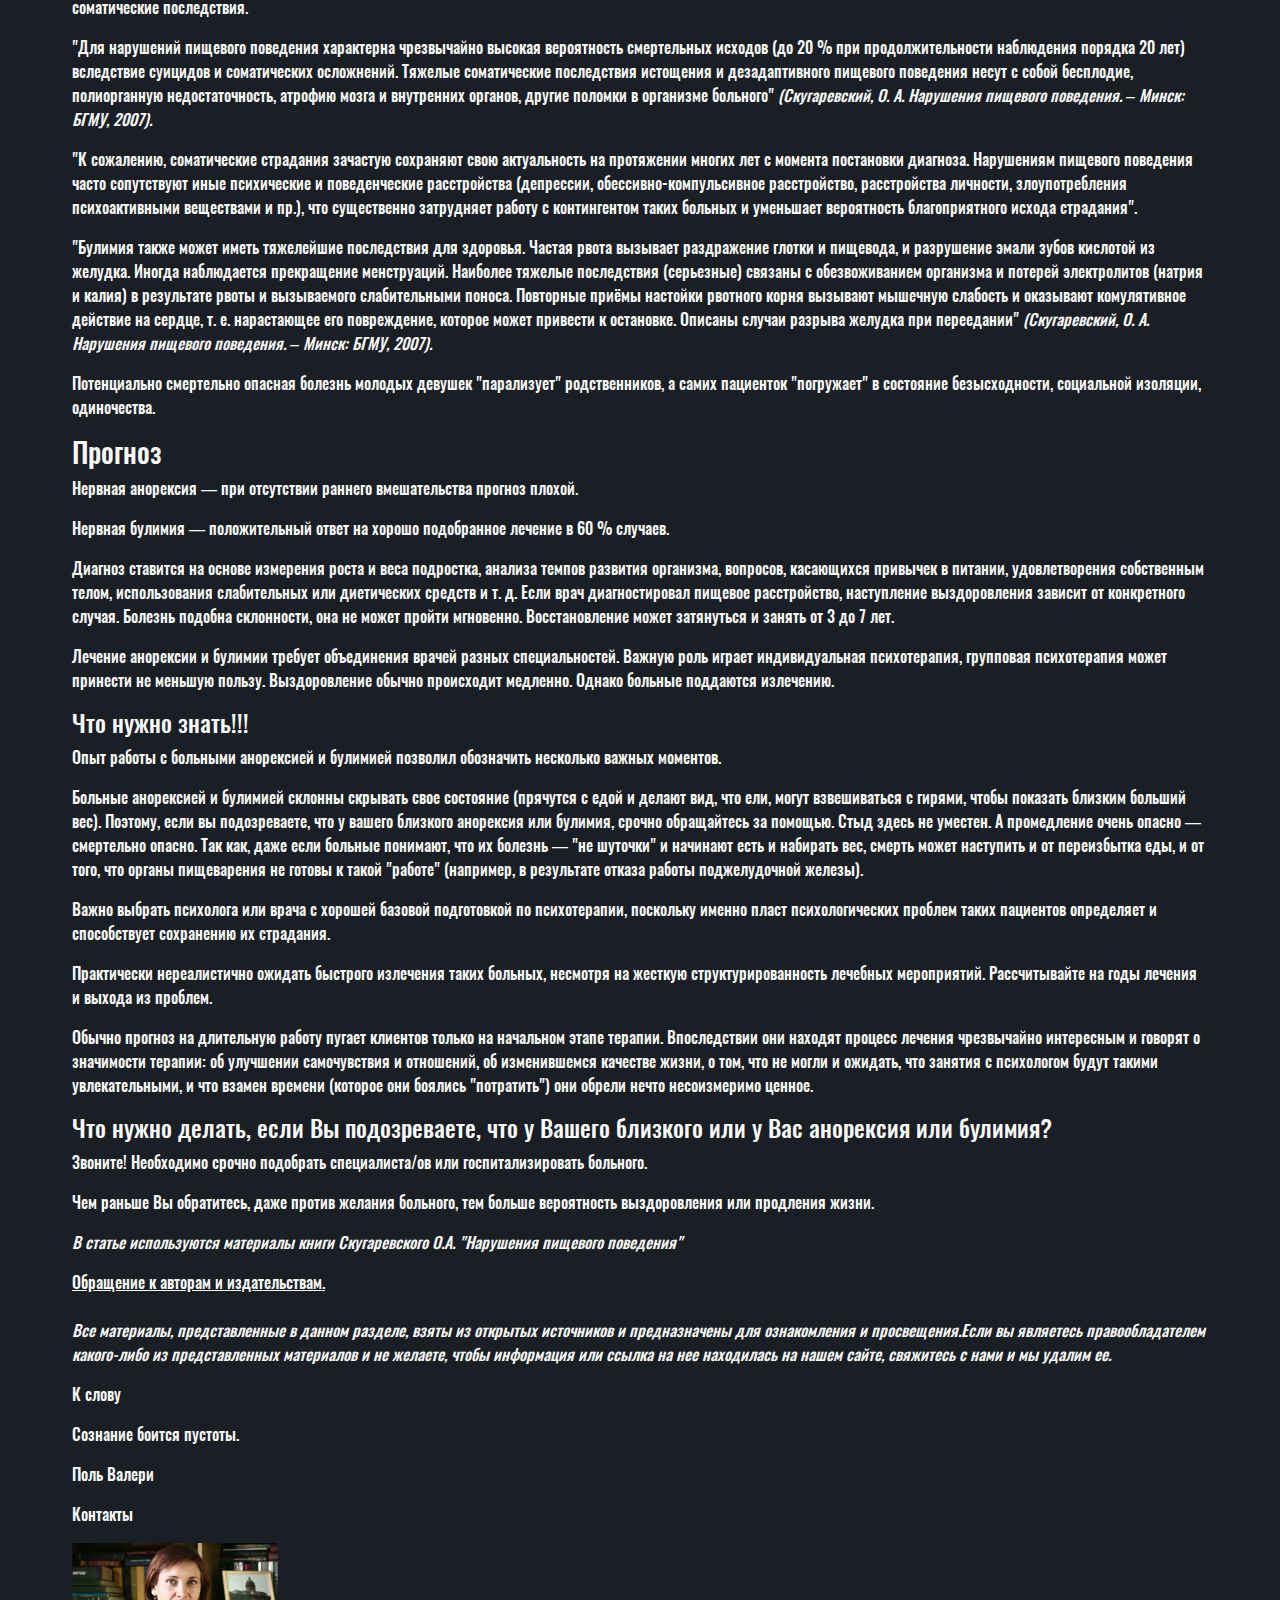
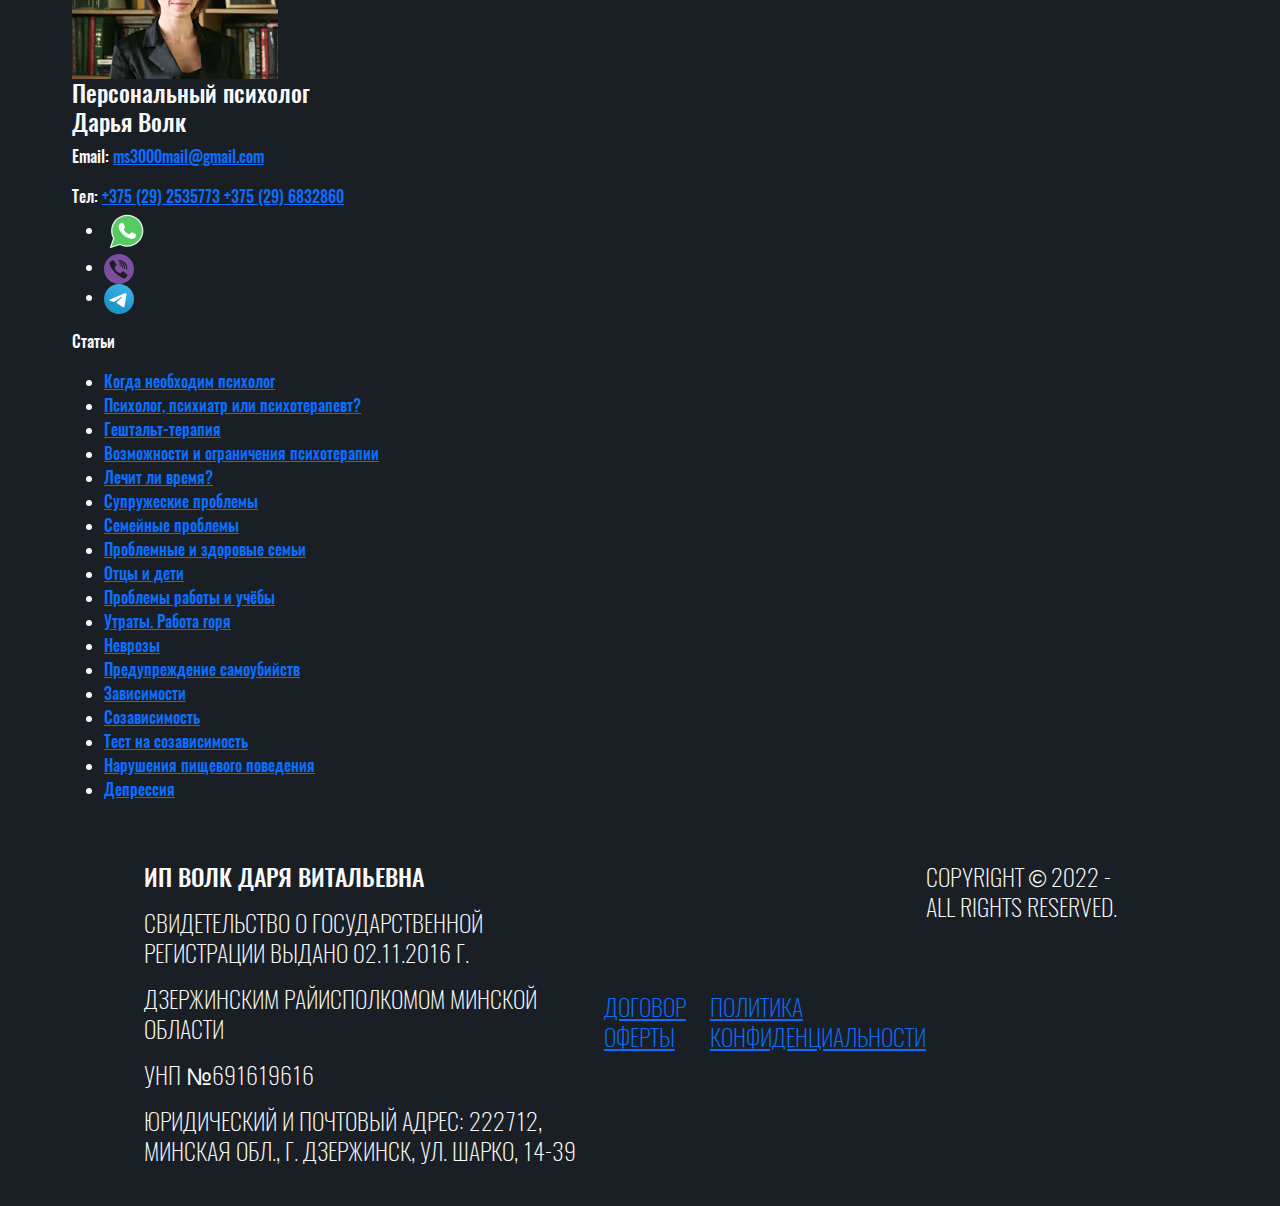
<file: fooddis.html>
<!DOCTYPE html>
<html lang="ru">

<head>
    <meta charset="UTF-8">
    <meta http-equiv="X-UA-Compatible" content="IE=edge">
    <meta name="viewport" content="width=device-width, initial-scale=1.0">
    <meta name="Description" lang="ru"
        content="Персональный психолог Дарья Волк: психотерапевтическая помощь, гештальт-терапия, тренинги, статьи. Описание образовательных и психологических курсов. Запись на психотерапию и курсы в Минске, Минской области, Беларуси, России.">
    <meta name="Description" lang="en"
        content="Personal psychologist-psychotherapist Daria Volk: psychotherapy, gestalt-therapy, articles on psychology, health, evolution, self improvement. Courses in Minsk and Belarus.">
    <title>Персональный психолог Дарья Волк (помощь психолога, Минск, Беларусь)</title>
    <link rel="stylesheet" href="css/bootstrap-reboot.min.css">
    <link rel="stylesheet" href="css/style.min.css">
</head>

<body>
    <div class="burger-btn">
        <span></span>
        <span></span>
        <span></span>
    </div>
    <div class="container">
        <header class="header">
            <div class="burger">
                <nav class="burger__nav">
                    <ul class="burger__list">
                        <li class="burger__item">
                            <a class="burger__link" href="index.html">
                                Главная
                            </a>
                        </li>
                        <li class="burger__item">
                            <a class="burger__link" href="obo_mne.html">
                                Обо мне
                            </a>
                        </li>
                        <li class="burger__item">
                            <a class="burger__link" href="kakrabotau.html">
                                Как работаю
                            </a>
                        </li>
                        <li class="burger__item">
                            <a class="burger__link" href="treningi.html">
                                Тренинги
                            </a>
                        </li>
                        <li class="burger__item">
                            <a class="burger__link" href="otzyvy.html">
                                Отзывы
                            </a>
                        </li>
                        <li class="burger__item">
                            <a class="burger__link" href="articles.html">
                                Статьи
                            </a>
                        </li>
                    </ul>
                </nav>
            </div>
            <div class="header__inner">
                <picture>
                    <source srcset="img/header-photo.avif" type="image/avif">
                    <source srcset="img/header-photo.webp" type="image/webp">
                    <source srcset="img/header-photo.jpg">
                    <img class="header__img" src="img/header-photo.jpg" alt="Photo" width="336" height="225">
                </picture>
                <div class="header__wrapper">
                    <h1 class="header__title">
                        <span class="header__title-wrapper">
                            Персональный психолог
                        </span><br>
                        Дарья Волк
                    </h1>
                    <p class="header__descr">
                        Более 20 лет практики
                    </p>
                    <div class="header__phones">
                        <a class="header__phone" href="tel:+375292535773">+375 (29) 2535773</a>
                        <a class="header__phone" href="tel:+375296832860">+375 (29) 6832860</a>
                    </div>
                    <a class="header__link" href="mailto:ms3000mail@gmail.com">
                        ms3000mail@gmail.com
                    </a>
                    <div class="social social--header">
                        <ul class="social__list">
                            <li class="social__item">
                                <a class="social__link" href="https://wa.me/375296832860">
                                    <img class="social__img" src="img/social/whatsapp.svg" alt="WhatsApp" width="45"
                                        height="45">
                                </a>
                            </li>
                            <li class="social__item">
                                <a class="social__link" href="viber://chat?number=%2B375296832860">
                                    <img class="social__img" src="img/social/viber.svg" alt="Viber" width="30"
                                        height="30">
                                </a>
                            </li>
                            <li class="social__item">
                                <a class="social__link" href="https://t-do.ru/DarjaVolk">
                                    <img class="social__img" src="img/social/telegram.svg" alt="Telegram" width="30"
                                        height="30">
                                </a>
                            </li>
                        </ul>
                    </div>
                </div>
            </div>
        </header>

        <main class="main">
            <nav class="main__nav">
                <ul class="main__list">
                    <li class="main__item">
                        <a class="main__link" href="index.html">
                            Главная
                        </a>
                    </li>
                    <li class="main__item">
                        <a class="main__link" href="obo_mne.html">
                            Обо мне
                        </a>
                    </li>
                    <li class="main__item">
                        <a class="main__link" href="kakrabotau.html">
                            Как работаю
                        </a>
                    </li>
                    <li class="main__item">
                        <a class="main__link" href="treningi.html">
                            Тренинги
                        </a>
                    </li>
                    <li class="main__item">
                        <a class="main__link" href="otzyvy.html">
                            Отзывы
                        </a>
                    </li>
                </ul>
            </nav>
            <div class="main-content">
                <article>
                    <h2 class="title title--fz22px">
                        Нарушения пищевого поведения (анорексия, булимия)
                    </h2>
                    <h3 class="main-content__subtitle main-content__subtitle--fz16px">
                        Нервная анорексия
                    </h3>
                    <p class="content-descr">
                        Нервная анорексия — это упорное стремление к похуданию, путем целенаправленного
                        длительного ограничения в еде, обусловленное страхом перед ожирением.
                    </p>
                    <p class="content-descr">
                        Анорексия проявляется либо во время, либо вскоре после наступления периода полового
                        созревания и чаще всего у девушек (женщин), у которых развивается выраженное стремление
                        похудеть и опасение полноты, что ведет к радикальному ограничению употребления
                        высококалорийной пищи. Вначале болезнь заметить трудно — она похожа на обычное
                        стремление похудеть, присущее очень многим девушкам и женщинам нашего времени и
                        общества. Бывает, что только явно заметное истощение и продолжение самоограничения в
                        еде, заставляет родственников предположить, что что-то происходит что-то не то. Зачастую
                        больные исключают из рациона практически все продукты питания, оставляя для себя лишь
                        скудный — с их точки зрения "безопасный" набор, — например, яблоки, диетические хлебцы и
                        воду. Попытка поговорить и том, что "не стоит так уж сильно ограничивать себя…", или "ты
                        уже достаточно похудела…" практически ничего не меняет. Несмотря на кахексию
                        (истощение), больные отрицают чувство голода, похудание, усталость, и могут начать
                        питаться отдельно (например, в своей комнате), где они могут прятать или выкидывать
                        пищу, делая вид, что едят.
                    </p>
                    <h3 class="main-content__subtitle main-content__subtitle--fz16px">
                        Булимия
                    </h3>
                    <p class="content-descr">
                        Булимия — эпизодическое, неконтролируемое поглощение большого количества пищи
                        (обжорство) с последующими мерами, направленными на предотвращение прибавки массы тела
                        (рвотой, использованием слабительных и средств, голодания и/или интенсивных физических
                        упражнений).
                    </p>
                    <p class="content-descr">
                        При булимии эпизодическое поглощение больших количеств пищи сочетается с осознанием
                        того, что это ненормально, со страхом, что невозможно добровольно прекратить поглощение
                        пищи и ощущением вины, депрессии после еды.
                    </p>
                    <p class="content-descr">
                        Поэтому за эпизодами принятия пищи (переедания) следует вызывание рвоты нередко с
                        последующим приёмом слабительных средств. Характерно, что больные сохраняют втайне тот
                        факт, что после приёма пищи они вызывают рвоту. Потеря массы тела не так выражена, как
                        при анорексии, и у половины больных сохраняется менструальный цикл.
                    </p>
                    <p class="content-descr">
                        "Булимичесские атаки" переживаются в любом случае как поражение и приводят к чуству
                        вины, самоупрекам, а при их повторении — к состоянию безнадежости и отчаяния.
                    </p>
                    <p class="content-descr">
                        Отечественные психиатры считают, что нервная анорексия и булимия — это не два разных
                        варианта, а стадии одного заболевания, при котором самоограничение в еде может перейти в
                        булимию, либо нервная анорексия и булимия сосуществуют. Больные какое-то время
                        ограничивают себя в еде, но затем не выдерживают голодания и не могут удержаться от
                        поглощения больших количеств пищи: с течением времени развивается булимия.
                    </p>
                    <h3 class="main-content__subtitle main-content__subtitle--fz16px">
                        Происхождение
                    </h3>
                    <p class="content-descr">
                        Большинство специалистов считает, что нарушения пищевого поведения обуславливаются
                        многими причинами, включая наследственные, гормональные, психологические и социальные.
                    </p>
                    <p class="content-descr">
                        Родители больных, как правило, принадлежат к верхнему слою среднего класса и отличаются
                        претенциозностью и высокими амбициями.
                    </p>
                    <p class="content-descr">
                        Из множества факторов, приводящих к появлению болезни, следует выделить социальные
                        (возникновение расстройства связано с модой на стройную фигуру. Пациент стремится к
                        тому, чтобы его фигура стала совершенной) и психологические факторы (проблемы, связанные
                        с подростковым возрастом, с отношениями в семье или со сверстниками. Возможен страх
                        перед началом самостоятельной жизни).
                    </p>
                    <p class="content-descr">
                        Межличностные отношения среди членов семьи обычно неадекватны, зачастую имеется
                        внутрисемейный очаг, сконцентрированный на пищевых продуктах и поведении во время еды.
                    </p>
                    <h3 class="main-content__subtitle main-content__subtitle--fz16px">
                        Последствия
                    </h3>
                    <p class="content-descr">
                        Анорексия может привести к смерти.
                    </p>
                    <p class="content-descr">
                        Мысли о еде занимают всё больше места в жизни этих людей, семейные межличностные и
                        профессиональные проблемы уходят на второй план, возникают многочисленные соматические
                        последствия.
                    </p>
                    <p class="content-descr">
                        "Для нарушений пищевого поведения характерна чрезвычайно высокая вероятность смертельных
                        исходов (до 20 % при продолжительности наблюдения порядка 20 лет) вследствие суицидов и
                        соматических осложнений. Тяжелые соматические последствия истощения и дезадаптивного
                        пищевого поведения несут с собой бесплодие, полиорганную недостаточность, атрофию мозга
                        и внутренних органов, другие поломки в организме больного" <i>(Скугаревский, О. А.
                            Нарушения пищевого поведения. – Минск: БГМУ, 2007).</i>
                    </p>
                    <p class="content-descr">
                        "К сожалению, соматические страдания зачастую сохраняют свою актуальность на протяжении
                        многих лет с момента постановки диагноза. Нарушениям пищевого поведения часто
                        сопутствуют иные психические и поведенческие расстройства (депрессии,
                        обессивно-компульсивное расстройство, расстройства личности, злоупотребления
                        психоактивными веществами и пр.), что существенно затрудняет работу с контингентом таких
                        больных и уменьшает вероятность благоприятного исхода страдания".
                    </p>
                    <p class="content-descr">
                        "Булимия также может иметь тяжелейшие последствия для здоровья. Частая рвота вызывает
                        раздражение глотки и пищевода, и разрушение эмали зубов кислотой из желудка. Иногда
                        наблюдается прекращение менструаций. Наиболее тяжелые последствия (серьезные) связаны с
                        обезвоживанием организма и потерей электролитов (натрия и калия) в результате рвоты и
                        вызываемого слабительными поноса. Повторные приёмы настойки рвотного корня вызывают
                        мышечную слабость и оказывают комулятивное действие на сердце, т. е. нарастающее его
                        повреждение, которое может привести к остановке. Описаны случаи разрыва желудка при
                        переедании" <i>(Скугаревский, О. А. Нарушения пищевого поведения. – Минск: БГМУ,
                            2007).</i>
                    </p>
                    <p class="content-descr">
                        Потенциально смертельно опасная болезнь молодых девушек "парализует" родственников, а
                        самих пациенток "погружает" в состояние безысходности, социальной изоляции, одиночества.
                    </p>
                    <h3 class="main-content__subtitle main-content__subtitle--fz16px">
                        Прогноз
                    </h3>
                    <p class="content-descr">
                        Нервная анорексия — при отсутствии раннего вмешательства прогноз плохой.
                    </p>
                    <p class="content-descr">
                        Нервная булимия — положительный ответ на хорошо подобранное лечение в 60 % случаев.
                    </p>
                    <p class="content-descr">
                        Диагноз ставится на основе измерения роста и веса подростка, анализа темпов развития
                        организма, вопросов, касающихся привычек в питании, удовлетворения собственным телом,
                        использования слабительных или диетических средств и т. д. Если врач диагностировал
                        пищевое расстройство, наступление выздоровления зависит от конкретного случая. Болезнь
                        подобна склонности, она не может пройти мгновенно. Восстановление может затянуться и
                        занять от 3 до 7 лет.
                    </p>
                    <p class="content-descr">
                        Лечение анорексии и булимии требует объединения врачей разных специальностей. Важную
                        роль играет индивидуальная психотерапия, групповая психотерапия может принести не
                        меньшую пользу. Выздоровление обычно происходит медленно. Однако больные поддаются
                        излечению.
                    </p>
                    <h4 class="main-content__subtitle main-content__subtitle--fz16px">
                        Что нужно знать!!!
                    </h4>
                    <p class="content-descr">
                        Опыт работы с больными анорексией и булимией позволил обозначить несколько важных
                        моментов.
                    </p>
                    <p class="content-descr">
                        Больные анорексией и булимией склонны скрывать свое состояние (прячутся с едой и делают
                        вид, что ели, могут взвешиваться с гирями, чтобы показать близким больший вес). Поэтому,
                        если вы подозреваете, что у вашего близкого анорексия или булимия, срочно обращайтесь за
                        помощью. Стыд здесь не уместен. А промедление очень опасно — смертельно опасно. Так как,
                        даже если больные понимают, что их болезнь — "не шуточки" и начинают есть и набирать
                        вес, смерть может наступить и от переизбытка еды, и от того, что органы пищеварения не
                        готовы к такой "работе" (например, в результате отказа работы поджелудочной железы).
                    </p>
                    <p class="content-descr">
                        Важно выбрать психолога или врача с хорошей базовой подготовкой по психотерапии,
                        поскольку именно пласт психологических проблем таких пациентов определяет и способствует
                        сохранению их страдания.
                    </p>
                    <p class="content-descr">
                        Практически нереалистично ожидать быстрого излечения таких больных, несмотря на жесткую
                        структурированность лечебных мероприятий. Рассчитывайте на годы лечения и выхода из
                        проблем.
                    </p>
                    <p class="content-descr">
                        Обычно прогноз на длительную работу пугает клиентов только на начальном этапе терапии.
                        Впоследствии они находят процесс лечения чрезвычайно интересным и говорят о значимости
                        терапии: об улучшении самочувствия и отношений, об изменившемся качестве жизни, о том,
                        что не могли и ожидать, что занятия с психологом будут такими увлекательными, и что
                        взамен времени (которое они боялись "потратить") они обрели нечто несоизмеримо ценное.
                    </p>
                    <h4 class="main-content__subtitle main-content__subtitle--fz16px">
                        Что нужно делать, если Вы подозреваете, что у Вашего близкого или у Вас анорексия или
                        булимия?
                    </h4>
                    <p class="content-descr">
                        Звоните! Необходимо срочно подобрать специалиста/ов или госпитализировать больного.
                    </p>
                    <p class="content-descr">
                        Чем раньше Вы обратитесь, даже против желания больного, тем больше вероятность
                        выздоровления или продления жизни.
                    </p>
                    <p class="content-descr">
                        <i>
                            В статье используются материалы книги Скугаревского О.А. "Нарушения пищевого
                            поведения"
                        </i>
                    </p>
                    <p class="content-descr">
                        <ins>Обращение к авторам и издательствам.</ins>
                        <br>
                        <br>
                        <i>Все материалы, представленные в данном разделе,
                            взяты из открытых источников и предназначены для ознакомления и просвещения.Если вы
                            являетесь правообладателем какого-либо из представленных материалов и не желаете,
                            чтобы
                            информация или ссылка на нее находилась на нашем сайте, свяжитесь с нами и мы удалим
                            ее.</i>
                    </p>
                </article>
            </div>
            <div class="aside-wrapper">
                <aside class="aside">
                    <p class="aside__title">
                        К слову
                    </p>
                    <div class="aside__inner">
                        <p class="aside__text">
                            Сознание боится пустоты.
                        </p>
                        <p class="aside__author">
                            Поль Валери
                        </p>
                    </div>
                </aside>

                <aside class="aside">
                    <p class="aside__title">
                        Контакты
                    </p>
                    <div class="aside__inner">
                        <picture>
                            <source srcset="img/contact.avif" type="image/avif">
                            <source srcset="img/contact.webp" type="image/webp">
                            <source srcset="img/contact.jpg">
                            <img class="aside__img" src="img/contact.jpg" alt="Photo" width="206" height="136">
                        </picture>
                        <h4 class="aside__name">
                            <span class="aside__name-inner">Персональный психолог</span><br>
                            Дарья Волк
                        </h4>
                        <p class="aside__email">
                            Email:
                            <a class="content-link content-link--aside" href="mailto:ms3000mail@gmail.com">
                                ms3000mail@gmail.com
                            </a>
                        </p>
                        <div class="aside__phones">
                            <span class="aside__subtitle">
                                Тел:
                            </span>
                            <a class="content-link content-link--aside" href="tel:+375292535773">
                                +375 (29) 2535773
                            </a>
                            <a class="content-link content-link--aside" href="tel:+375296832860">
                                +375 (29) 6832860
                            </a>
                        </div>
                        <div class="social">
                            <ul class="social__list">
                                <li class="social__item">
                                    <a class="social__link" href="https://wa.me/375296832860">
                                        <img class="social__img" src="img/social/whatsapp.svg" alt="WhatsApp" width="45"
                                            height="45">
                                    </a>
                                </li>
                                <li class="social__item">
                                    <a class="social__link" href="viber://chat?number=%2B375296832860">
                                        <img class="social__img" src="img/social/viber.svg" alt="Viber" width="30"
                                            height="30">
                                    </a>
                                </li>
                                <li class="social__item">
                                    <a class="social__link" href="https://t-do.ru/DarjaVolk">
                                        <img class="social__img" src="img/social/telegram.svg" alt="Telegram" width="30"
                                            height="30">
                                    </a>
                                </li>
                            </ul>
                        </div>
                    </div>
                </aside>

                <aside class="aside">
                    <p class="aside__title">
                        Статьи
                    </p>
                    <ul class="aside__list">
                        <li class="aside__item">
                            <a class="content-link content-link--aside" href="psycholog.html">
                                Когда необходим психолог
                            </a>
                        </li>
                        <li class="aside__item">
                            <a class="content-link content-link--aside" href="psychol_psyhtr.html">
                                Психолог, психиатр или психотерапевт?
                            </a>
                        </li>
                        <li class="aside__item">
                            <a class="content-link content-link--aside" href="geshtalt_terapia.html">
                                Гештальт-терапия
                            </a>
                        </li>
                        <li class="aside__item">
                            <a class="content-link content-link--aside" href="panaceya_pustyshka.html">
                                Возможности и ограничения психотерапии
                            </a>
                        </li>
                        <li class="aside__item">
                            <a class="content-link content-link--aside" href="vremyalechit.html">
                                Лечит ли время?
                            </a>
                        </li>
                        <li class="aside__item">
                            <a class="content-link content-link--aside" href="supruzhproblemy.html">
                                Супружеские проблемы
                            </a>
                        </li>
                        <li class="aside__item">
                            <a class="content-link content-link--aside" href="semeinaya.html">
                                Семейные проблемы
                            </a>
                        </li>
                        <li class="aside__item">
                            <a class="content-link content-link--aside" href="semya_zdorovaya.html">
                                Проблемные и здоровые семьи
                            </a>
                        </li>
                        <li class="aside__item">
                            <a class="content-link content-link--aside" href="otcyideti.html">
                                Отцы и дети
                            </a>
                        </li>
                        <li class="aside__item">
                            <a class="content-link content-link--aside" href="rabotaucheba.html">
                                Проблемы работы и учёбы
                            </a>
                        </li>
                        <li class="aside__item">
                            <a class="content-link content-link--aside" href="rabota_gorya.html">
                                Утраты. Работа горя
                            </a>
                        </li>
                        <li class="aside__item">
                            <a class="content-link content-link--aside" href="nevrozy.html">
                                Неврозы
                            </a>
                        </li>
                        <li class="aside__item">
                            <a class="content-link content-link--aside" href="suicide.html">
                                Предупреждение самоубийств
                            </a>
                        </li>
                        <li class="aside__item">
                            <a class="content-link content-link--aside" href="zavisimosti.html">
                                Зависимости
                            </a>
                        </li>
                        <li class="aside__item">
                            <a class="content-link content-link--aside" href="sozavisimosti.html">
                                Созависимость
                            </a>
                        </li>
                        <li class="aside__item">
                            <a class="content-link content-link--aside" href="testsozavisimosti.html">
                                Тест на созависимость
                            </a>
                        </li>
                        <li class="aside__item">
                            <a class="content-link content-link--aside content-link--active" href="fooddis.html">
                                Нарушения пищевого поведения
                            </a>
                        </li>
                        <li class="aside__item">
                            <a class="content-link content-link--aside" href="depressia.html">
                                Депрессия
                            </a>
                        </li>
                    </ul>
                </aside>
            </div>
        </main>
        <footer class="footer">
            <div class="footer__info">
                <p class="footer__text">
                    <b>
                        ИП Волк Даря Витальевна
                    </b>
                </p>
                <p class="footer__text">
                    Свидетельство о государственной регистрации выдано 02.11.2016 г.
                </p>
                <p class="footer__text">
                    Дзержинским райисполкомом Минской области
                </p>
                <p class="footer__text">
                    УНП №691619616
                </p>
                <p class="footer__text">
                    Юридический и почтовый адрес: 222712, Минская обл., г. Дзержинск, ул. Шарко, 14-39
                </p>
            </div>
            <ul class="footer__list">
                <li class="footer__item">
                    <a href="oferta.pdf" class="footer__list-link" target="_blank">
                        Договор оферты
                    </a>
                </li>
                <li class="footer__item">
                    <a href="politika-konfidencialnosti.html" class="footer__list-link" target="_self">
                        Политика конфиденциальности
                    </a>
                </li>
            </ul>
            <p class="footer__copyright">
                Copyright © 2022 - All Rights Reserved.
            </p>
            <a href="#" class="scroll-up-link"></a>
        </footer>
    </div>


    <script src="js/jquery_3.6.0.js"></script>
    <script src="js/script.js"></script>
</body>

</html>
</file>
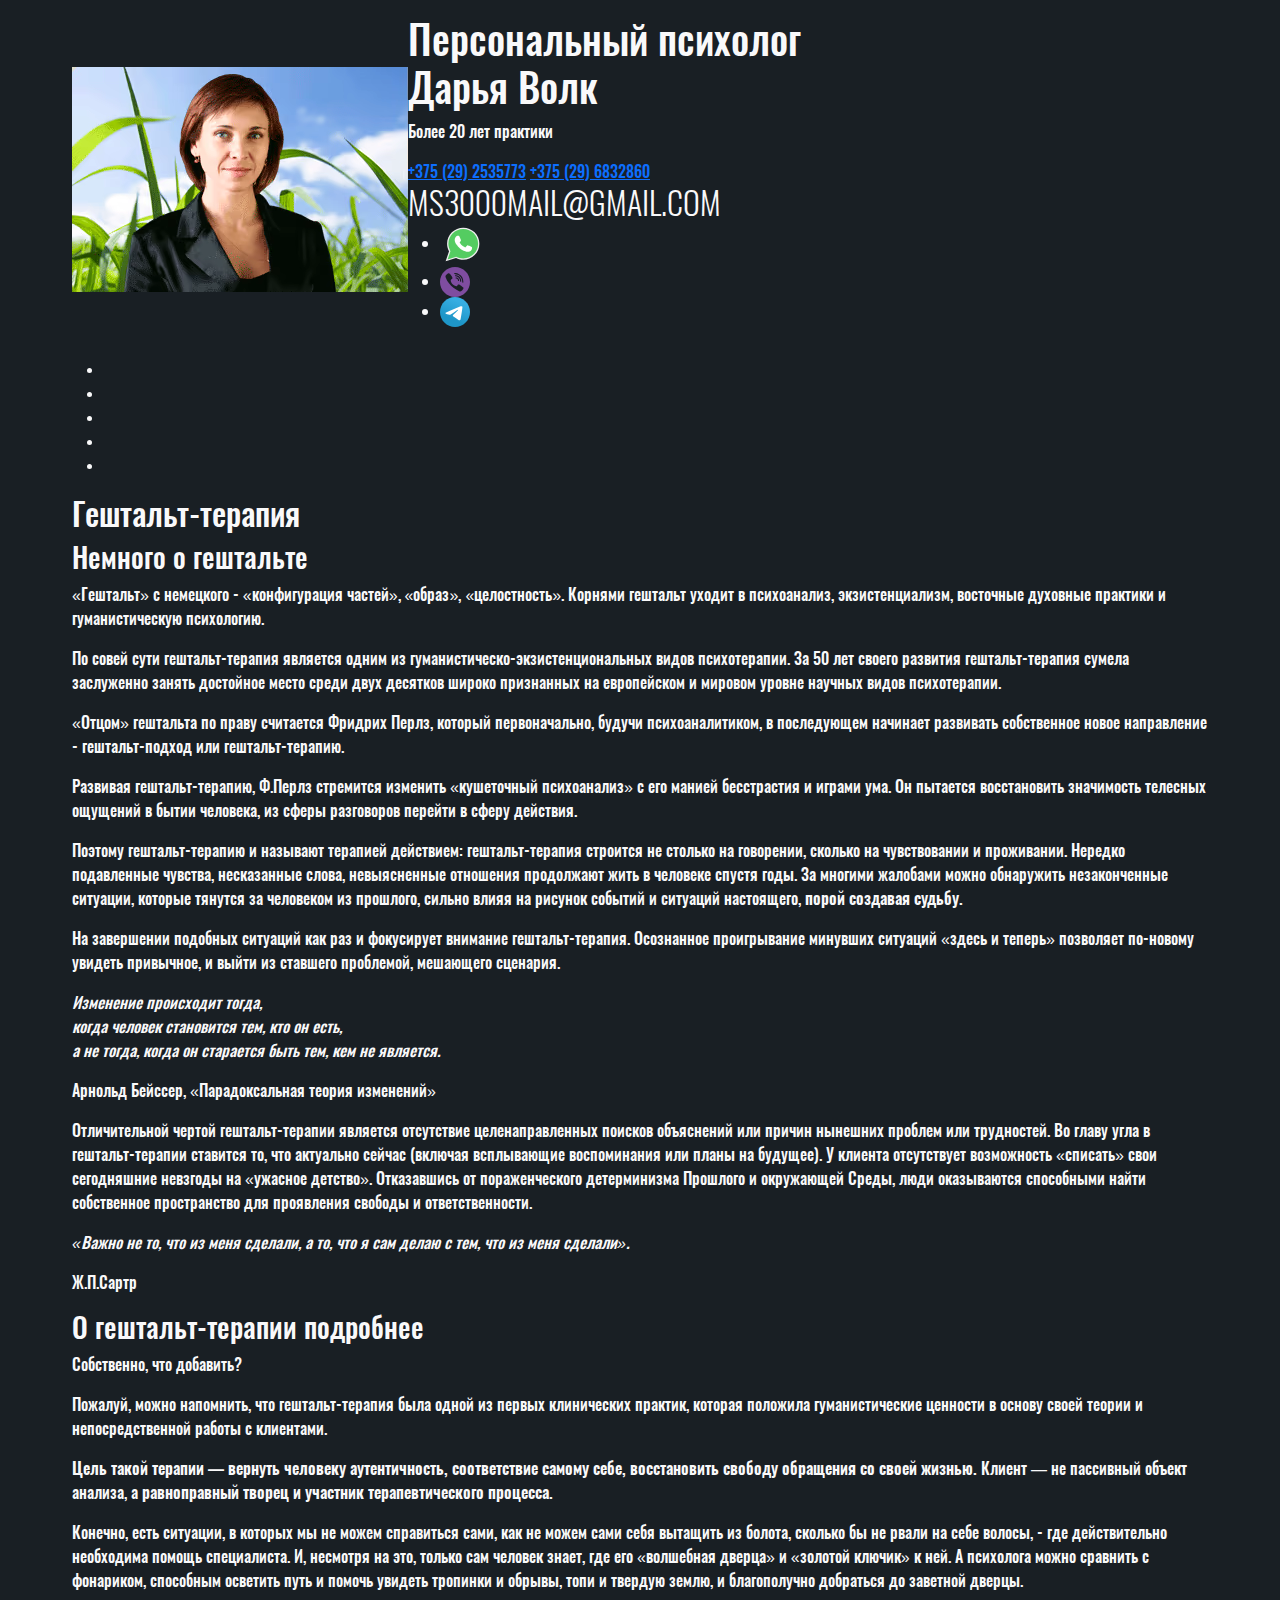
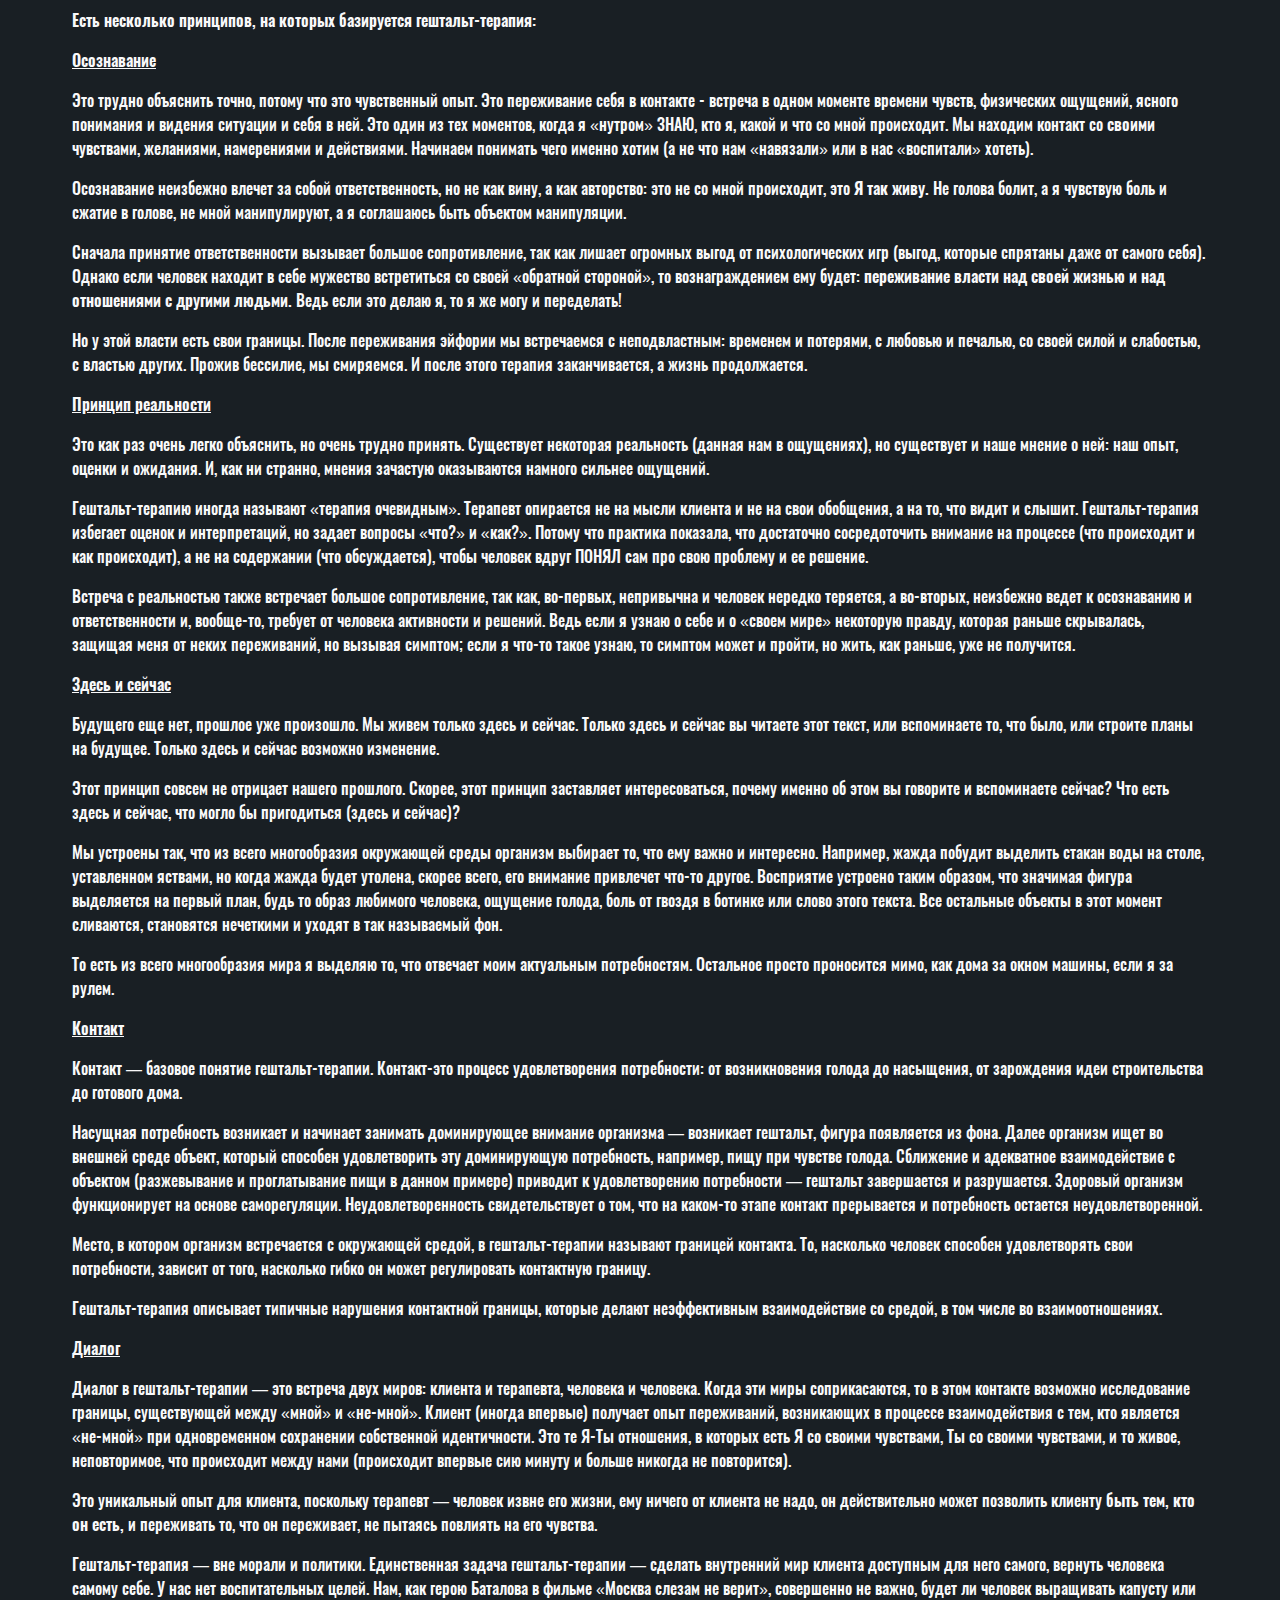
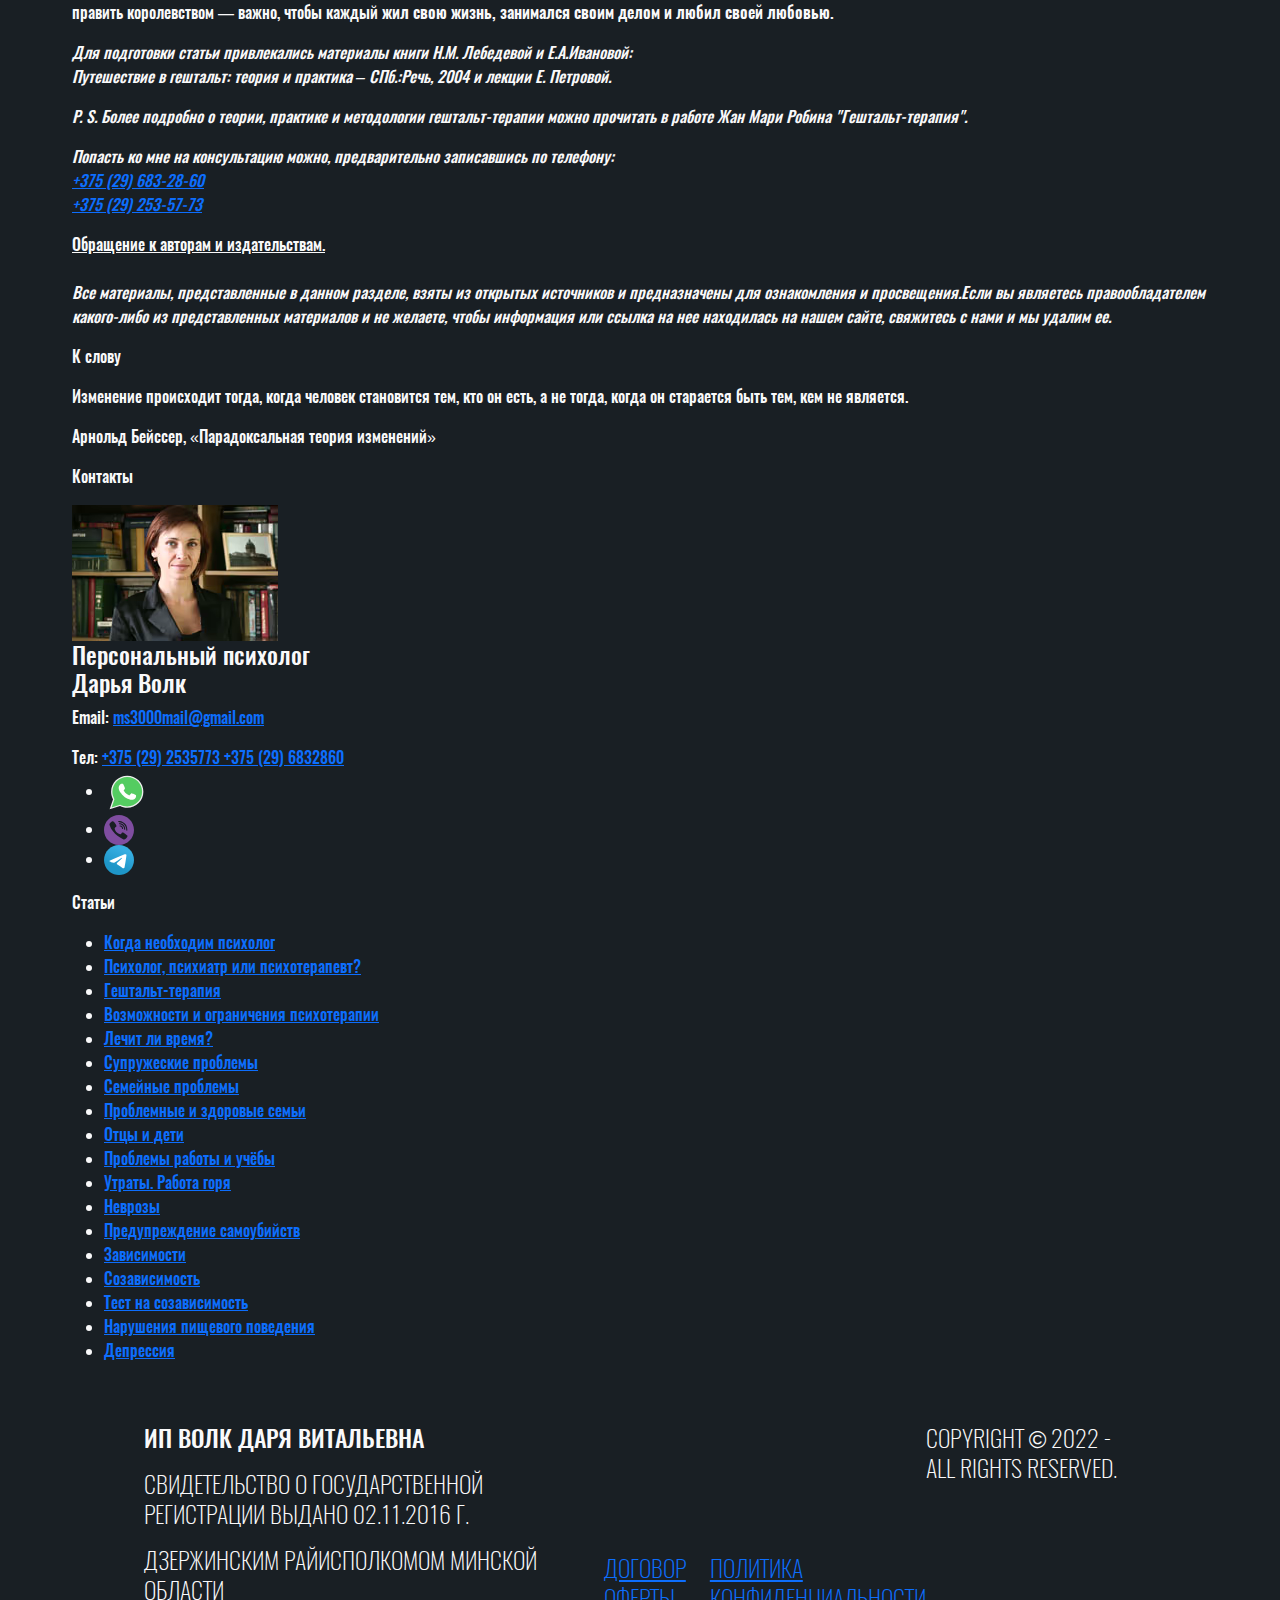
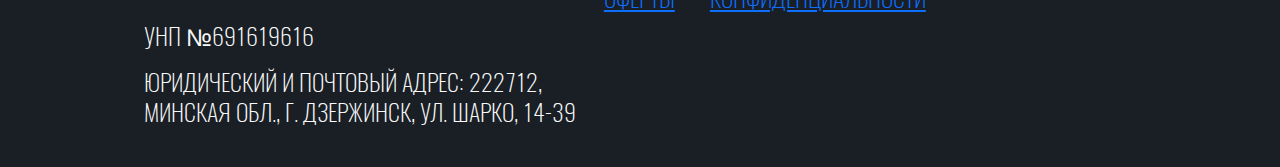
<file: geshtalt_terapia.html>
<!DOCTYPE html>
<html lang="ru">

<head>
    <meta charset="UTF-8">
    <meta http-equiv="X-UA-Compatible" content="IE=edge">
    <meta name="viewport" content="width=device-width, initial-scale=1.0">
    <meta name="Description" lang="ru"
        content="Персональный психолог Дарья Волк: психотерапевтическая помощь, гештальт-терапия, тренинги, статьи. Описание образовательных и психологических курсов. Запись на психотерапию и курсы в Минске, Минской области, Беларуси, России.">
    <meta name="Description" lang="en"
        content="Personal psychologist-psychotherapist Daria Volk: psychotherapy, gestalt-therapy, articles on psychology, health, evolution, self improvement. Courses in Minsk and Belarus.">
    <title>Персональный психолог Дарья Волк (помощь психолога, Минск, Беларусь)</title>
    <link rel="stylesheet" href="css/bootstrap-reboot.min.css">
    <link rel="stylesheet" href="css/style.min.css">
</head>

<body>
    <div class="burger-btn">
        <span></span>
        <span></span>
        <span></span>
    </div>
    <div class="container">
        <header class="header">
            <div class="burger">
                <nav class="burger__nav">
                    <ul class="burger__list">
                        <li class="burger__item">
                            <a class="burger__link" href="index.html#index" target="_self">
                                Главная
                            </a>
                        </li>
                        <li class="burger__item">
                            <a class="burger__link" href="obo_mne.html#obo_mne" target="_self">
                                Обо мне
                            </a>
                        </li>
                        <li class="burger__item">
                            <a class="burger__link" href="kakrabotau.html#kakrabotau" target="_self">
                                Как работаю
                            </a>
                        </li>
                        <li class="burger__item">
                            <a class="burger__link" href="treningi.html#treningi" target="_self">
                                Тренинги
                            </a>
                        </li>
                        <li class="burger__item">
                            <a class="burger__link" href="otzyvy.html#otzyvy" target="_self">
                                Отзывы
                            </a>
                        </li>
                        <li class="burger__item">
                            <a class="burger__link" href="articles.html#articles" target="_self">
                                Статьи
                            </a>
                        </li>
                    </ul>
                </nav>
            </div>
            <div class="header__inner">
                <picture>
                    <source srcset="img/header-photo.avif" type="image/avif">
                    <source srcset="img/header-photo.webp" type="image/webp">
                    <source srcset="img/header-photo.jpg">
                    <img class="header__img" src="img/header-photo.jpg" alt="Photo" width="336" height="225">
                </picture>
                <div class="header__wrapper">
                    <h1 class="header__title">
                        <span class="header__title-wrapper">
                            Персональный психолог
                        </span><br>
                        Дарья Волк
                    </h1>
                    <p class="header__descr">
                        Более 20 лет практики
                    </p>
                    <div class="header__phones">
                        <a class="header__phone" href="tel:+375292535773">+375 (29) 2535773</a>
                        <a class="header__phone" href="tel:+375296832860">+375 (29) 6832860</a>
                    </div>
                    <a class="header__link" href="mailto:ms3000mail@gmail.com">
                        ms3000mail@gmail.com
                    </a>
                    <div class="social social--header">
                        <ul class="social__list">
                            <li class="social__item">
                                <a class="social__link" href="https://wa.me/375296832860">
                                    <img class="social__img" src="img/social/whatsapp.svg" alt="WhatsApp" width="45"
                                        height="45">
                                </a>
                            </li>
                            <li class="social__item">
                                <a class="social__link" href="viber://chat?number=%2B375296832860">
                                    <img class="social__img" src="img/social/viber.svg" alt="Viber" width="30"
                                        height="30">
                                </a>
                            </li>
                            <li class="social__item">
                                <a class="social__link" href="https://t-do.ru/DarjaVolk">
                                    <img class="social__img" src="img/social/telegram.svg" alt="Telegram" width="30"
                                        height="30">
                                </a>
                            </li>
                        </ul>
                    </div>
                </div>
            </div>
        </header>

        <main class="main">
            <nav class="main__nav">
                <ul class="main__list">
                    <li class="main__item">
                        <a class="main__link" href="index.html" target="_self">
                            Главная
                        </a>
                    </li>
                    <li class="main__item">
                        <a class="main__link" href="obo_mne.html" target="_self">
                            Обо мне
                        </a>
                    </li>
                    <li class="main__item">
                        <a class="main__link" href="kakrabotau.html" target="_self">
                            Как работаю
                        </a>
                    </li>
                    <li class="main__item">
                        <a class="main__link" href="treningi.html" target="_self">
                            Тренинги
                        </a>
                    </li>
                    <li class="main__item">
                        <a class="main__link" href="otzyvy.html" target="_self">
                            Отзывы
                        </a>
                    </li>
                </ul>
            </nav>

            <div class="main-content">
                <article>
                    <h2 class="title title--fz22px">
                        Гештальт-терапия
                    </h2>
                    <h3 class="main-content__subtitle main-content__subtitle--fz14px">
                        Немного о гештальте
                    </h3>
                    <p class="content-descr">
                        «Гештальт» с немецкого - «конфигурация частей», «образ», «целостность». Корнями гештальт
                        уходит в психоанализ, экзистенциализм, восточные духовные практики и гуманистическую
                        психологию.
                    </p>
                    <p class="content-descr">
                        По совей сути гештальт-терапия является одним из гуманистическо-экзистенциональных видов
                        психотерапии. За 50 лет своего развития гештальт-терапия сумела заслуженно занять
                        достойное место среди двух десятков широко признанных на европейском и мировом уровне
                        научных видов психотерапии.
                    </p>
                    <p class="content-descr">
                        «Отцом» гештальта по праву считается Фридрих Перлз, который первоначально, будучи
                        психоаналитиком, в последующем начинает развивать собственное новое направление -
                        гештальт-подход или гештальт-терапию.
                    </p>
                    <p class="content-descr">
                        Развивая гештальт-терапию, Ф.Перлз стремится изменить «кушеточный психоанализ» с его
                        манией бесстрастия и играми ума. Он пытается восстановить значимость телесных ощущений в
                        бытии человека, из сферы разговоров перейти в сферу действия.
                    </p>
                    <p class="content-descr">
                        Поэтому гештальт-терапию и называют терапией действием: гештальт-терапия строится не
                        столько на говорении, сколько на чувствовании и проживании. Нередко подавленные чувства,
                        несказанные слова, невыясненные отношения продолжают жить в человеке спустя годы. За
                        многими жалобами можно обнаружить незаконченные ситуации, которые тянутся за человеком
                        из прошлого, сильно влияя на рисунок событий и ситуаций настоящего, <b>порой создавая
                            судьбу.</b>
                    </p>
                    <p class="content-descr">
                        На завершении подобных ситуаций как раз и фокусирует внимание гештальт-терапия.
                        Осознанное проигрывание минувших ситуаций «здесь и теперь» позволяет по-новому увидеть
                        привычное, и выйти из ставшего проблемой, мешающего сценария.
                    </p>
                    <p class="content-descr">
                        <i>
                            Изменение происходит тогда, <br>
                            когда человек становится тем, кто он есть, <br>
                            а не тогда, когда он старается быть тем, кем не является.
                        </i>
                    </p>
                    <p class="content-descr">
                        Арнольд Бейссер, «Парадоксальная теория изменений»
                    </p>
                    <p class="content-descr">
                        Отличительной чертой гештальт-терапии является отсутствие целенаправленных поисков
                        объяснений или причин нынешних проблем или трудностей. Во главу угла в гештальт-терапии
                        ставится то, что актуально сейчас (включая всплывающие воспоминания или планы на
                        будущее). У клиента отсутствует возможность «списать» свои сегодняшние невзгоды на
                        «ужасное детство». Отказавшись от пораженческого детерминизма Прошлого и окружающей
                        Среды, люди оказываются способными найти собственное пространство для проявления свободы
                        и ответственности.
                    </p>
                    <p class="content-descr">
                        <i>
                            «Важно не то, что из меня сделали, а то, что я сам делаю с тем,
                            что из меня сделали».
                        </i>
                    </p>
                    <p class="content-descr">
                        Ж.П.Сартр
                    </p>
                    <h3 class="main-content__subtitle main-content__subtitle--fz14px">
                        О гештальт-терапии подробнее
                    </h3>
                    <p class="content-descr">
                        Собственно, что добавить?
                    </p>
                    <p class="content-descr">
                        Пожалуй, можно напомнить, что гештальт-терапия была одной из первых клинических практик,
                        которая положила гуманистические ценности в основу своей теории и непосредственной
                        работы с клиентами.
                    </p>
                    <p class="content-descr">
                        <b>
                            Цель такой терапии — вернуть человеку аутентичность, соответствие самому себе,
                            восстановить свободу обращения со своей жизнью.
                        </b>
                        Клиент — не пассивный объект анализа, а
                        <b>
                            равноправный творец и участник терапевтического процесса.
                        </b>
                    </p>
                    <p class="content-descr">
                        Конечно, есть ситуации, в которых мы не можем справиться сами, как не можем сами себя
                        вытащить из болота, сколько бы не рвали на себе волосы, - где действительно необходима
                        помощь специалиста. И, несмотря на это, только сам человек знает, где его «волшебная
                        дверца» и «золотой ключик» к ней. А психолога можно сравнить с фонариком, способным
                        осветить путь и помочь увидеть тропинки и обрывы, топи и твердую землю, и благополучно
                        добраться до заветной дверцы.
                    </p>
                    <p class="content-descr">
                        <b>
                            Есть несколько принципов, на которых базируется гештальт-терапия:
                        </b>
                    </p>
                    <p class="content-descr">
                        <b>
                            <ins>
                                Осознавание
                            </ins>
                        </b>
                    </p>
                    <p class="content-descr">
                        Это трудно объяснить точно, потому что это чувственный опыт. Это переживание себя в
                        контакте - встреча в одном моменте времени чувств, физических ощущений, ясного понимания
                        и видения ситуации и себя в ней. Это один из тех моментов, когда я «нутром» ЗНАЮ, кто я,
                        какой и что со мной происходит. Мы находим контакт со <b>своими</b> чувствами,
                        желаниями,
                        намерениями и действиями. Начинаем понимать чего именно хотим (а не что нам «навязали»
                        или в нас «воспитали» хотеть).
                    </p>
                    <p class="content-descr">
                        Осознавание неизбежно влечет за собой ответственность, но не как вину, а как авторство:
                        это не со мной происходит, это <b>Я так живу.</b> Не голова болит, а я чувствую боль и
                        сжатие в
                        голове, не мной манипулируют, а я соглашаюсь быть объектом манипуляции.
                    </p>
                    <p class="content-descr">
                        Сначала принятие ответственности вызывает большое сопротивление, так как лишает огромных
                        выгод от психологических игр (выгод, которые спрятаны даже от самого себя). Однако если
                        человек находит в себе мужество встретиться со своей «обратной стороной», то
                        вознаграждением ему будет: <b>переживание власти над своей жизнью и над отношениями с
                            другими людьми.</b> Ведь если это делаю я, то я же могу и переделать!
                    </p>
                    <p class="content-descr">
                        Но у этой власти есть свои границы. После переживания эйфории мы встречаемся с
                        неподвластным: временем и потерями, с любовью и печалью, со своей силой и слабостью, с
                        властью других. Прожив бессилие, мы смиряемся. И после этого терапия заканчивается, а
                        жизнь продолжается.
                    </p>
                    <p class="content-descr">
                        <b>
                            <ins>
                                Принцип реальности
                            </ins>
                        </b>
                    </p>
                    <p class="content-descr">
                        Это как раз очень легко объяснить, но очень трудно принять. Существует некоторая
                        реальность (данная нам в ощущениях), но существует и наше мнение о ней: наш опыт, оценки
                        и ожидания. И, как ни странно, мнения зачастую оказываются намного сильнее ощущений.
                    </p>
                    <p class="content-descr">
                        Гештальт-терапию иногда называют «терапия очевидным». Терапевт опирается не на мысли
                        клиента и не на свои обобщения, а на то, что видит и слышит. Гештальт-терапия избегает
                        оценок и интерпретаций, но задает вопросы «что?» и «как?». Потому что практика показала,
                        что достаточно сосредоточить внимание на процессе (что происходит и как происходит), а
                        не на содержании (что обсуждается), чтобы человек вдруг ПОНЯЛ сам про свою проблему и ее
                        решение.
                    </p>
                    <p class="content-descr">
                        Встреча с реальностью также встречает большое сопротивление, так как, во-первых,
                        непривычна и человек нередко теряется, а во-вторых, неизбежно ведет к осознаванию и
                        ответственности и, вообще-то, требует от человека активности и решений. Ведь если я
                        узнаю о себе и о «своем мире» некоторую правду, которая раньше скрывалась, защищая меня
                        от неких переживаний, но вызывая симптом; если я что-то такое узнаю, то симптом может и
                        пройти, но жить, как раньше, уже не получится.
                    </p>
                    <p class="content-descr">
                        <b>
                            <ins>
                                Здесь и сейчас
                            </ins>
                        </b>
                    </p>
                    <p class="content-descr">
                        Будущего еще нет, прошлое уже произошло. Мы живем только здесь и сейчас. Только здесь и
                        сейчас вы читаете этот текст, или вспоминаете то, что было, или строите планы на
                        будущее. Только здесь и сейчас возможно изменение.
                    </p>
                    <p class="content-descr">
                        Этот принцип совсем не отрицает нашего прошлого. Скорее, этот принцип заставляет
                        интересоваться, почему именно об этом вы говорите и вспоминаете сейчас? Что есть здесь и
                        сейчас, что могло бы пригодиться (здесь и сейчас)?
                    </p>
                    <p class="content-descr">
                        Мы устроены так, что из всего многообразия окружающей среды организм выбирает то, что
                        ему важно и интересно. Например, жажда побудит выделить стакан воды на столе,
                        уставленном яствами, но когда жажда будет утолена, скорее всего, его внимание привлечет
                        что-то другое. Восприятие устроено таким образом, что значимая фигура выделяется на
                        первый план, будь то образ любимого человека, ощущение голода, боль от гвоздя в ботинке
                        или слово этого текста. Все остальные объекты в этот момент сливаются, становятся
                        нечеткими и уходят в так называемый фон.
                    </p>
                    <p class="content-descr">
                        То есть из всего многообразия мира я выделяю то, что отвечает моим актуальным
                        потребностям. Остальное просто проносится мимо, как дома за окном машины, если я за
                        рулем.
                    </p>
                    <p class="content-descr">
                        <b>
                            <ins>
                                Контакт
                            </ins>
                        </b>
                    </p>
                    <p class="content-descr">
                        Контакт — базовое понятие гештальт-терапии. Контакт-это процесс удовлетворения
                        потребности: от возникновения голода до насыщения, от зарождения идеи строительства до
                        готового дома.
                    </p>
                    <p class="content-descr">
                        Насущная потребность возникает и начинает занимать доминирующее внимание организма —
                        возникает гештальт, фигура появляется из фона. Далее организм ищет во внешней среде
                        объект, который способен удовлетворить эту доминирующую потребность, например, пищу при
                        чувстве голода. Сближение и адекватное взаимодействие с объектом (разжевывание и
                        проглатывание пищи в данном примере) приводит к удовлетворению потребности — гештальт
                        завершается и разрушается. Здоровый организм функционирует на основе саморегуляции.
                        Неудовлетворенность свидетельствует о том, что на каком-то этапе контакт прерывается и
                        потребность остается неудовлетворенной.
                    </p>
                    <p class="content-descr">
                        Место, в котором организм встречается с окружающей средой, в гештальт-терапии называют
                        границей контакта. То, насколько человек способен удовлетворять свои потребности,
                        зависит от того, насколько гибко он может регулировать контактную границу.
                    </p>
                    <p class="content-descr">
                        Гештальт-терапия описывает типичные нарушения контактной границы, которые делают
                        неэффективным взаимодействие со средой, в том числе во взаимоотношениях.
                    </p>
                    <p class="content-descr">
                        <b>
                            <ins>
                                Диалог
                            </ins>
                        </b>
                    </p>
                    <p class="content-descr">
                        Диалог в гештальт-терапии — это встреча двух миров: клиента и терапевта, человека и
                        человека. Когда эти миры соприкасаются, то в этом контакте возможно исследование
                        границы, существующей между «мной» и «не-мной». Клиент (иногда впервые) получает опыт
                        переживаний, возникающих в процессе взаимодействия с тем, кто является «не-мной» при
                        одновременном сохранении собственной идентичности. Это те Я-Ты отношения, в которых есть
                        Я со своими чувствами, Ты со своими чувствами, и то живое, неповторимое, что происходит
                        между нами (происходит впервые сию минуту и больше никогда не повторится).
                    </p>
                    <p class="content-descr">
                        Это уникальный опыт для клиента, поскольку терапевт — человек извне его жизни, ему
                        ничего от клиента не надо, он действительно может позволить клиенту <b>быть тем, кто он
                            есть,</b> и переживать то, что он переживает, не пытаясь повлиять на его чувства.
                    </p>
                    <p class="content-descr">
                        Гештальт-терапия — вне морали и политики. Единственная задача гештальт-терапии — сделать
                        внутренний мир клиента доступным для него самого, вернуть человека самому себе. У нас
                        нет воспитательных целей. Нам, как герою Баталова в фильме «Москва слезам не верит»,
                        совершенно не важно, будет ли человек выращивать капусту или править королевством —
                        важно, чтобы каждый <b>жил свою жизнь, занимался своим делом и любил своей любовью.</b>
                    </p>
                    <p class="content-descr">
                        <i>
                            Для подготовки статьи привлекались материалы книги Н.М. Лебедевой и Е.А.Ивановой:
                            <br>
                            Путешествие в гештальт: теория и практика – СПб.:Речь, 2004 и лекции Е. Петровой.
                        </i>
                    </p>
                    <p class="content-descr">
                        <i>
                            P. S. Более подробно о теории, практике и методологии гештальт-терапии можно
                            прочитать в работе Жан Мари Робина "Гештальт-терапия".
                        </i>
                    </p>
                    <p class="content-descr">
                        <i>
                            Попасть ко мне на консультацию можно, предварительно записавшись по телефону:<br>
                            <a class="content-link" href="tel:+375296832860" target="_self">
                                +375 (29) 683-28-60
                            </a>
                            <br>
                            <a class="content-link" href="tel:+375292535773" target="_self">
                                +375 (29) 253-57-73
                            </a>
                        </i>
                    </p>
                    <p class="content-descr">
                        <ins>Обращение к авторам и издательствам.</ins>
                        <br>
                        <br>
                        <i>Все материалы, представленные в данном разделе,
                            взяты из открытых источников и предназначены для ознакомления и просвещения.Если вы
                            являетесь правообладателем какого-либо из представленных материалов и не желаете,
                            чтобы
                            информация или ссылка на нее находилась на нашем сайте, свяжитесь с нами и мы удалим
                            ее.</i>
                    </p>
                </article>
            </div>

            <div class="aside-wrapper">
                <aside class="aside">
                    <p class="aside__title">
                        К слову
                    </p>
                    <div class="aside__inner">
                        <p class="aside__text">
                            Изменение происходит тогда, когда человек становится тем, кто он есть, а не тогда, когда он
                            старается быть тем, кем не является.
                        </p>
                        <p class="aside__author">
                            Арнольд Бейссер, «Парадоксальная теория изменений»
                        </p>
                    </div>
                </aside>

                <aside class="aside">
                    <p class="aside__title">
                        Контакты
                    </p>
                    <div class="aside__inner">
                        <picture>
                            <source srcset="img/contact.avif" type="image/avif">
                            <source srcset="img/contact.webp" type="image/webp">
                            <source srcset="img/contact.jpg">
                            <img class="aside__img" src="img/contact.jpg" alt="Photo" width="206" height="136">
                        </picture>
                        <h4 class="aside__name">
                            <span class="aside__name-inner">Персональный психолог</span><br>
                            Дарья Волк
                        </h4>
                        <p class="aside__email">
                            Email:
                            <a class="content-link content-link--aside" href="mailto:ms3000mail@gmail.com">
                                ms3000mail@gmail.com
                            </a>
                        </p>
                        <div class="aside__phones">
                            <span class="aside__subtitle">
                                Тел:
                            </span>
                            <a class="content-link content-link--aside" href="tel:+375292535773" target="_self">
                                +375 (29) 2535773
                            </a>
                            <a class="content-link content-link--aside" href="tel:+375296832860" target="_self">
                                +375 (29) 6832860
                            </a>
                        </div>
                        <div class="social">
                            <ul class="social__list">
                                <li class="social__item">
                                    <a class="social__link" href="https://wa.me/375296832860">
                                        <img class="social__img" src="img/social/whatsapp.svg" alt="WhatsApp" width="45"
                                            height="45">
                                    </a>
                                </li>
                                <li class="social__item">
                                    <a class="social__link" href="viber://chat?number=%2B375296832860">
                                        <img class="social__img" src="img/social/viber.svg" alt="Viber" width="30"
                                            height="30">
                                    </a>
                                </li>
                                <li class="social__item">
                                    <a class="social__link" href="https://t-do.ru/DarjaVolk">
                                        <img class="social__img" src="img/social/telegram.svg" alt="Telegram" width="30"
                                            height="30">
                                    </a>
                                </li>
                            </ul>
                        </div>
                    </div>
                </aside>

                <aside class="aside">
                    <p class="aside__title">
                        Статьи
                    </p>
                    <ul class="aside__list">
                        <li class="aside__item">
                            <a class="content-link content-link--aside" href="psycholog.html">
                                Когда необходим психолог
                            </a>
                        </li>
                        <li class="aside__item">
                            <a class="content-link content-link--aside" href="psychol_psyhtr.html">
                                Психолог, психиатр или психотерапевт?
                            </a>
                        </li>
                        <li class="aside__item">
                            <a class="content-link content-link--aside content-link--active" href="geshtalt_terapia.html">
                                Гештальт-терапия
                            </a>
                        </li>
                        <li class="aside__item">
                            <a class="content-link content-link--aside" href="panaceya_pustyshka.html">
                                Возможности и ограничения психотерапии
                            </a>
                        </li>
                        <li class="aside__item">
                            <a class="content-link content-link--aside" href="vremyalechit.html">
                                Лечит ли время?
                            </a>
                        </li>
                        <li class="aside__item">
                            <a class="content-link content-link--aside" href="supruzhproblemy.html">
                                Супружеские проблемы
                            </a>
                        </li>
                        <li class="aside__item">
                            <a class="content-link content-link--aside" href="semeinaya.html">
                                Семейные проблемы
                            </a>
                        </li>
                        <li class="aside__item">
                            <a class="content-link content-link--aside" href="semya_zdorovaya.html">
                                Проблемные и здоровые семьи
                            </a>
                        </li>
                        <li class="aside__item">
                            <a class="content-link content-link--aside" href="otcyideti.html">
                                Отцы и дети
                            </a>
                        </li>
                        <li class="aside__item">
                            <a class="content-link content-link--aside" href="rabotaucheba.html">
                                Проблемы работы и учёбы
                            </a>
                        </li>
                        <li class="aside__item">
                            <a class="content-link content-link--aside" href="rabota_gorya.html">
                                Утраты. Работа горя
                            </a>
                        </li>
                        <li class="aside__item">
                            <a class="content-link content-link--aside" href="nevrozy.html">
                                Неврозы
                            </a>
                        </li>
                        <li class="aside__item">
                            <a class="content-link content-link--aside" href="suicide.html">
                                Предупреждение самоубийств
                            </a>
                        </li>
                        <li class="aside__item">
                            <a class="content-link content-link--aside" href="zavisimosti.html">
                                Зависимости
                            </a>
                        </li>
                        <li class="aside__item">
                            <a class="content-link content-link--aside" href="sozavisimosti.html">
                                Созависимость
                            </a>
                        </li>
                        <li class="aside__item">
                            <a class="content-link content-link--aside" href="testsozavisimosti.html">
                                Тест на созависимость
                            </a>
                        </li>
                        <li class="aside__item">
                            <a class="content-link content-link--aside" href="fooddis.html">
                                Нарушения пищевого поведения
                            </a>
                        </li>
                        <li class="aside__item">
                            <a class="content-link content-link--aside" href="depressia.html">
                                Депрессия
                            </a>
                        </li>
                    </ul>
                </aside>
            </div>
        </main>
        <footer class="footer">
            <div class="footer__info">
                <p class="footer__text">
                    <b>
                        ИП Волк Даря Витальевна
                    </b>
                </p>
                <p class="footer__text">
                    Свидетельство о государственной регистрации выдано 02.11.2016 г.
                </p>
                <p class="footer__text">
                    Дзержинским райисполкомом Минской области
                </p>
                <p class="footer__text">
                    УНП №691619616
                </p>
                <p class="footer__text">
                    Юридический и почтовый адрес: 222712, Минская обл., г. Дзержинск, ул. Шарко, 14-39
                </p>
            </div>
            <ul class="footer__list">
                <li class="footer__item">
                    <a href="oferta.pdf" class="footer__list-link" target="_blank">
                        Договор оферты
                    </a>
                </li>
                <li class="footer__item">
                    <a href="politika-konfidencialnosti.html" class="footer__list-link" target="_self">
                        Политика конфиденциальности
                    </a>
                </li>
            </ul>
            <p class="footer__copyright">
                Copyright © 2022 - All Rights Reserved.
            </p>
            <a href="#" class="scroll-up-link"></a>
        </footer>
    </div>



    <script src="js/jquery_3.6.0.js"></script>
    <script src="js/script.js"></script>
</body>

</html>
</file>
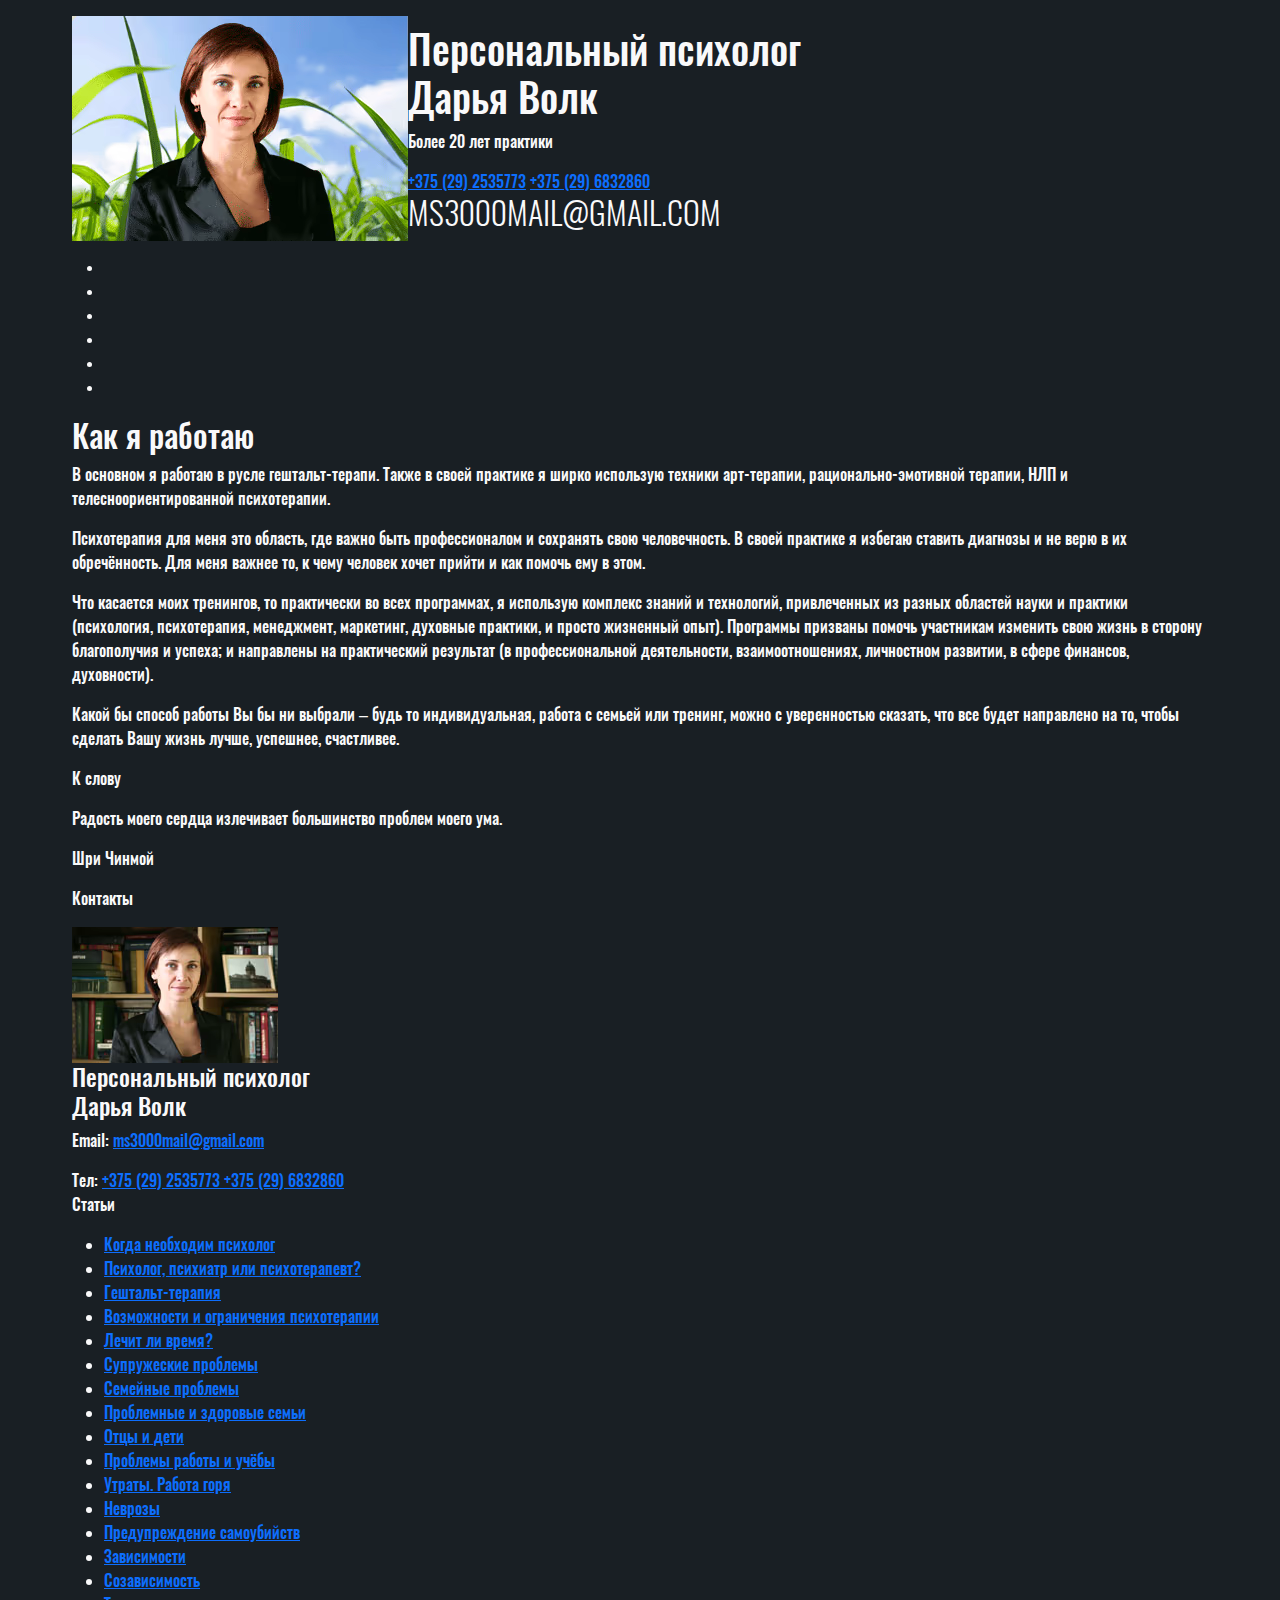
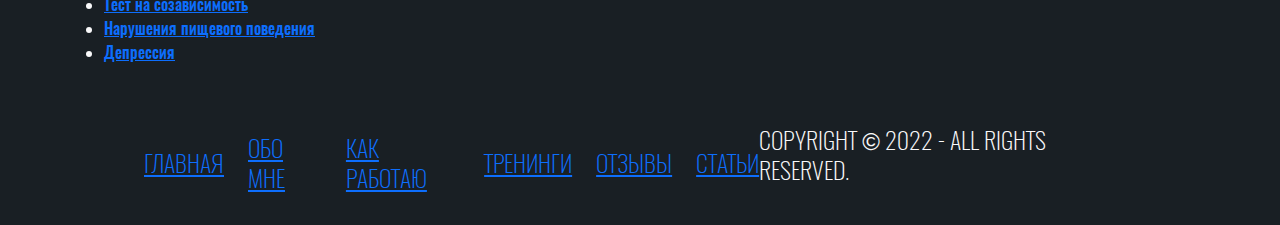
<file: how-i-work.html>
<!DOCTYPE html>
<html lang="ru">

<head>
    <meta charset="UTF-8">
    <meta http-equiv="X-UA-Compatible" content="IE=edge">
    <meta name="viewport" content="width=device-width, initial-scale=1.0">
    <title>Персональный психолог Дарья Волк (помощь психолога, Минск, Беларусь)</title>
    <meta name="KeyWords" lang="ru"
        content="алкоголизм алкогольная Беларусь Белоруссия бессонница булимия взаимоотношения Волк Галина выгорание гештальт гиштальт Дарья депрессия дети детский Дзержинск домашний жизнь зависимость здоровье консультация конфликт кризис кризисная ситуация лечение личностный личный психолог лишний вес любовь Минск минская область мысли навязчивые нарушения настроение невроз неправильные нервная анорексия несчастная неуверенность пищевое поведение повеситься помощь порно проблемы семьи профессиональное НЛП псехолог психика психолаг психологический тренинг психология психосоматика психосоматические психотерапия развитие личности развод расстройство растройство ребёнок решение родители рост ростройства самоубийство секс семейная помощь симптом синдром ситуации служебные отношения смысл созависимость сон способности страх смерти страшно стрес стресс суицид профилактика предупреждение счастье тело терапевт терапия тревога тревожный трудности выбора тюрьма уверенность цель что делать ЭМО эмоциональное">
    <meta name="KeyWords" lang="be"
        content="алкагалізм алкагольны Беларусь Воўк Галіна выгаранне Масква Массква Расія Галя Гэля Даша гештальт Дар'я дэпресія дзеці дзіцячы НЛП Дзержынск хатні жыццё здароўе кансультацыя канфлікт лячэнне псіхолаг вес любоў Мінск Менск мінская вобласть мыслі парушэнне настрой ежа дапамога праблемы сям'и прафесійны псіхіка псіхалагічны трэнінг псіхалогія псіхасаматыка псіхатэрапія развіццё развод растройства дзіця рашэнне бацькі рост растройства сэкс сямейны сімптом сіндром сітуацыя службовы сэнс рацыя сон жах смерць прафілактыка шчасце цела тэрапеўт тэрапія трэвога цяжкі выбар турма мэта што рабіць эмоцыя">
    <meta name="KeyWords" lang="en"
        content="Daria Volk Galina psychologist psychotherapist help assistance aid word gestalt somatic psychosomatic NLP therapist alcohol child children women men mother father sister brother alcoholism news psychology events health sale evolution self improvement improve GRC decision course humour Minsk Belarus Belarussian Byelarussian Belarusian Byelarusian Russia Russian Moscow Leningrad Sankt-Peterburg Peterburg personality individual growth increase rise biological biology medicine activity add food brain cosmetic body test article science phone mobile player audio space date time">
    <meta name="Description" lang="ru"
        content="Персональный психолог Дарья Волк: психотерапевтическая помощь, гештальт-терапия, тренинги, статьи. Описание образовательных и психологических курсов. Запись на психотерапию и курсы в Минске, Минской области, Беларуси, России.">
    <meta name="Description" lang="en"
        content="Personal psychologist-psychotherapist Daria Volk: psychotherapy, gestalt-therapy, articles on psychology, health, evolution, self improvement. Courses in Minsk and Belarus.">
    <base target="_blank">
    <link rel="stylesheet" href="css/bootstrap-reboot.min.css">
    <link rel="stylesheet" href="css/style.min.css">
</head>

<body>
    <div class="burger-btn">
        <span></span>
        <span></span>
        <span></span>
    </div>
    <div class="container">
        <header class="header">
            <div class="burger">
                <nav class="burger__nav">
                    <ul class="burger__list">
                        <li class="burger__item">
                            <a class="burger__link" href="index.html" target="_self">
                                Главная
                            </a>
                        </li>
                        <li class="burger__item">
                            <a class="burger__link" href="about-me.html" target="_self">
                                Обо мне
                            </a>
                        </li>
                        <li class="burger__item">
                            <a class="burger__link" href="how-i-work.html" target="_self">
                                Как работаю
                            </a>
                        </li>
                        <li class="burger__item">
                            <a class="burger__link" href="trainings.html" target="_self">
                                Тренинги
                            </a>
                        </li>
                        <li class="burger__item">
                            <a class="burger__link" href="reviews.html" target="_self">
                                Отзывы
                            </a>
                        </li>
                        <li class="burger__item">
                            <a class="burger__link" href="articles.html" target="_self">
                                Статьи
                            </a>
                        </li>
                    </ul>
                </nav>
            </div>
            <div class="header__inner">
                <picture>
                    <source srcset="img/header-photo.avif" type="image/avif">
                    <source srcset="img/header-photo.webp" type="image/webp">
                    <source srcset="img/header-photo.jpg">
                    <img class="header__img" src="img/header-photo.jpg" alt="Photo" width="336" height="225">
                </picture>
                <div class="header__wrapper">
                    <h1 class="header__title">
                        <span class="header__title-wrapper">
                            Персональный психолог
                        </span><br>
                        Дарья Волк
                    </h1>
                    <p class="header__descr">
                        Более 20 лет практики
                    </p>
                    <div class="header__phones">
                        <a class="header__phone" href="tel:+375292535773">+375 (29) 2535773</a>
                        <a class="header__phone" href="tel:+375296832860">+375 (29) 6832860</a>
                    </div>
                    <a class="header__link" href="mailto:ms3000mail@gmail.com">
                        ms3000mail@gmail.com
                    </a>
                </div>
            </div>
        </header>

        <main class="main">
            <nav class="main__nav">
                <ul class="main__list">
                    <li class="main__item">
                        <a class="main__link" href="index.html" target="_self">
                            Главная
                        </a>
                    </li>
                    <li class="main__item">
                        <a class="main__link" href="about-me.html" target="_self">
                            Обо мне
                        </a>
                    </li>
                    <li class="main__item">
                        <a class="main__link main__link--active" href="#" target="_self">
                            Как работаю
                        </a>
                    </li>
                    <li class="main__item">
                        <a class="main__link" href="trainings.html" target="_self">
                            Тренинги
                        </a>
                    </li>
                    <li class="main__item">
                        <a class="main__link" href="reviews.html" target="_self">
                            Отзывы
                        </a>
                    </li>
                    <li class="main__item">
                        <a class="main__link" href="articles.html" target="_self">
                            Статьи
                        </a>
                    </li>
                </ul>
            </nav>

            <div class="main-content">
                <h2 class="title title--fz22px">
                    Как я работаю
                </h2>
                <p class="content-descr">
                    В основном я работаю в русле гештальт-терапи. Также в своей практике я ширко использую техники
                    арт-терапии, рационально-эмотивной терапии, НЛП и телесноориентированной психотерапии.
                </p>
                <p class="content-descr">
                    Психотерапия для меня это область, где важно быть профессионалом и сохранять свою человечность. В
                    своей практике я избегаю ставить диагнозы и не верю в их обречённость. Для меня важнее то, к чему
                    человек хочет прийти и как помочь ему в этом.
                </p>
                <p class="content-descr">
                    Что касается моих тренингов, то практически во всех программах, я использую комплекс знаний и
                    технологий, привлеченных из разных областей науки и практики (психология, психотерапия, менеджмент,
                    маркетинг, духовные практики, и просто жизненный опыт). Программы призваны помочь участникам
                    изменить свою жизнь в сторону благополучия и успеха; и направлены на практический результат (в
                    профессиональной деятельности, взаимоотношениях, личностном развитии, в сфере финансов, духовности).
                </p>
                <p class="content-descr">
                    Какой бы способ работы Вы бы ни выбрали – будь то индивидуальная, работа с семьей или тренинг, можно
                    с уверенностью сказать, что все будет направлено на то, чтобы сделать Вашу жизнь лучше, успешнее,
                    счастливее.
                </p>
            </div>

            <div class="aside-wrapper">
                <aside class="aside">
                    <p class="aside__title">
                        К слову
                    </p>
                    <div class="aside__inner">
                        <p class="aside__text">
                            Радость моего сердца излечивает большинство проблем моего ума. </p>
                        <p class="aside__author">
                            Шри Чинмой
                        </p>
                    </div>
                </aside>

                <aside class="aside">
                    <p class="aside__title">
                        Контакты
                    </p>
                    <div class="aside__inner">
                        <picture>
                            <source srcset="img/contact.avif" type="image/avif">
                            <source srcset="img/contact.webp" type="image/webp">
                            <source srcset="img/contact.jpg">
                            <img class="aside__img" src="img/contact.jpg" alt="Photo" width="206" height="136">
                        </picture>
                        <h4 class="aside__name">
                            <span class="aside__name-inner">Персональный психолог</span><br>
                            Дарья Волк
                        </h4>
                        <p class="aside__email">
                            Email:
                            <a class="content-link content-link--aside" href="mailto:ms3000mail@gmail.com">
                                ms3000mail@gmail.com
                            </a>
                        </p>
                        <div class="aside__phones">
                            <span class="aside__subtitle">
                                Тел:
                            </span>
                            <a class="content-link content-link--aside" href="tel:+375292535773" target="_self">
                                +375 (29) 2535773
                            </a>
                            <a class="content-link content-link--aside" href="tel:+375296832860" target="_self">
                                +375 (29) 6832860
                            </a>
                        </div>
                    </div>
                </aside>

                <aside class="aside">
                    <p class="aside__title">
                        Статьи
                    </p>
                    <ul class="aside__list">
                        <li class="aside__item">
                            <a class="content-link content-link--aside" href="articles.html#psych">
                                Когда необходим психолог
                            </a>
                        </li>
                        <li class="aside__item">
                            <a class="content-link content-link--aside" href="articles.html#distinction">
                                Психолог, психиатр или психотерапевт?
                            </a>
                        </li>
                        <li class="aside__item">
                            <a class="content-link content-link--aside" href="articles.html#gestalt">
                                Гештальт-терапия
                            </a>
                        </li>
                        <li class="aside__item">
                            <a class="content-link content-link--aside" href="articles.html#capability">
                                Возможности и ограничения психотерапии
                            </a>
                        </li>
                        <li class="aside__item">
                            <a class="content-link content-link--aside" href="articles.html#time">
                                Лечит ли время?
                            </a>
                        </li>
                        <li class="aside__item">
                            <a class="content-link content-link--aside" href="articles.html#marital-problems">
                                Супружеские проблемы
                            </a>
                        </li>
                        <li class="aside__item">
                            <a class="content-link content-link--aside" href="articles.html#family-problems">
                                Семейные проблемы
                            </a>
                        </li>
                        <li class="aside__item">
                            <a class="content-link content-link--aside" href="articles.html#dysfunction">
                                Проблемные и здоровые семьи
                            </a>
                        </li>
                        <li class="aside__item">
                            <a class="content-link content-link--aside" href="articles.html#fathers">
                                Отцы и дети
                            </a>
                        </li>
                        <li class="aside__item">
                            <a class="content-link content-link--aside" href="articles.html#job-studies">
                                Проблемы работы и учёбы
                            </a>
                        </li>
                        <li class="aside__item">
                            <a class="content-link content-link--aside" href="articles.html#loss">
                                Утраты. Работа горя
                            </a>
                        </li>
                        <li class="aside__item">
                            <a class="content-link content-link--aside" href="articles.html#neurosis">
                                Неврозы
                            </a>
                        </li>
                        <li class="aside__item">
                            <a class="content-link content-link--aside" href="articles.html#suicide">
                                Предупреждение самоубийств
                            </a>
                        </li>
                        <li class="aside__item">
                            <a class="content-link content-link--aside" href="articles.html#dependence">
                                Зависимости
                            </a>
                        </li>
                        <li class="aside__item">
                            <a class="content-link content-link--aside" href="articles.html#codependence">
                                Созависимость
                            </a>
                        </li>
                        <li class="aside__item">
                            <a class="content-link content-link--aside" href="articles.html#test">
                                Тест на созависимость
                            </a>
                        </li>
                        <li class="aside__item">
                            <a class="content-link content-link--aside" href="articles.html#anorexia">
                                Нарушения пищевого поведения
                            </a>
                        </li>
                        <li class="aside__item">
                            <a class="content-link content-link--aside" href="articles.html#depression">
                                Депрессия
                            </a>
                        </li>
                    </ul>
                </aside>
            </div>
        </main>
        <footer class="footer">
            <ul class="footer__list">
                <li class="footer__item">
                    <a href="index.html" class="footer__list-link" target="_self">
                        Главная
                    </a>
                </li>
                <li class="footer__item">
                    <a href="about-me.html" class="footer__list-link" target="_self">
                        Обо мне
                    </a>
                </li>
                <li class="footer__item">
                    <a href="#" class="footer__list-link" target="_self">
                        Как работаю
                    </a>
                </li>
                <li class="footer__item">
                    <a href="trainings.html" class="footer__list-link" target="_self">
                        Тренинги
                    </a>
                </li>
                <li class="footer__item">
                    <a href="reviews.html" class="footer__list-link" target="_self">
                        Отзывы
                    </a>
                </li>
                <li class="footer__item">
                    <a href="articles.html" class="footer__list-link" target="_self">
                        Статьи
                    </a>
                </li>
            </ul>
            <p class="footer__copyright">
                Copyright © 2022 - All Rights Reserved.
            </p>
        </footer>
    </div>



    <script src="js/jquery_3.6.0.js"></script>
    <script src="js/script.js"></script>
</body>

</html>
</file>
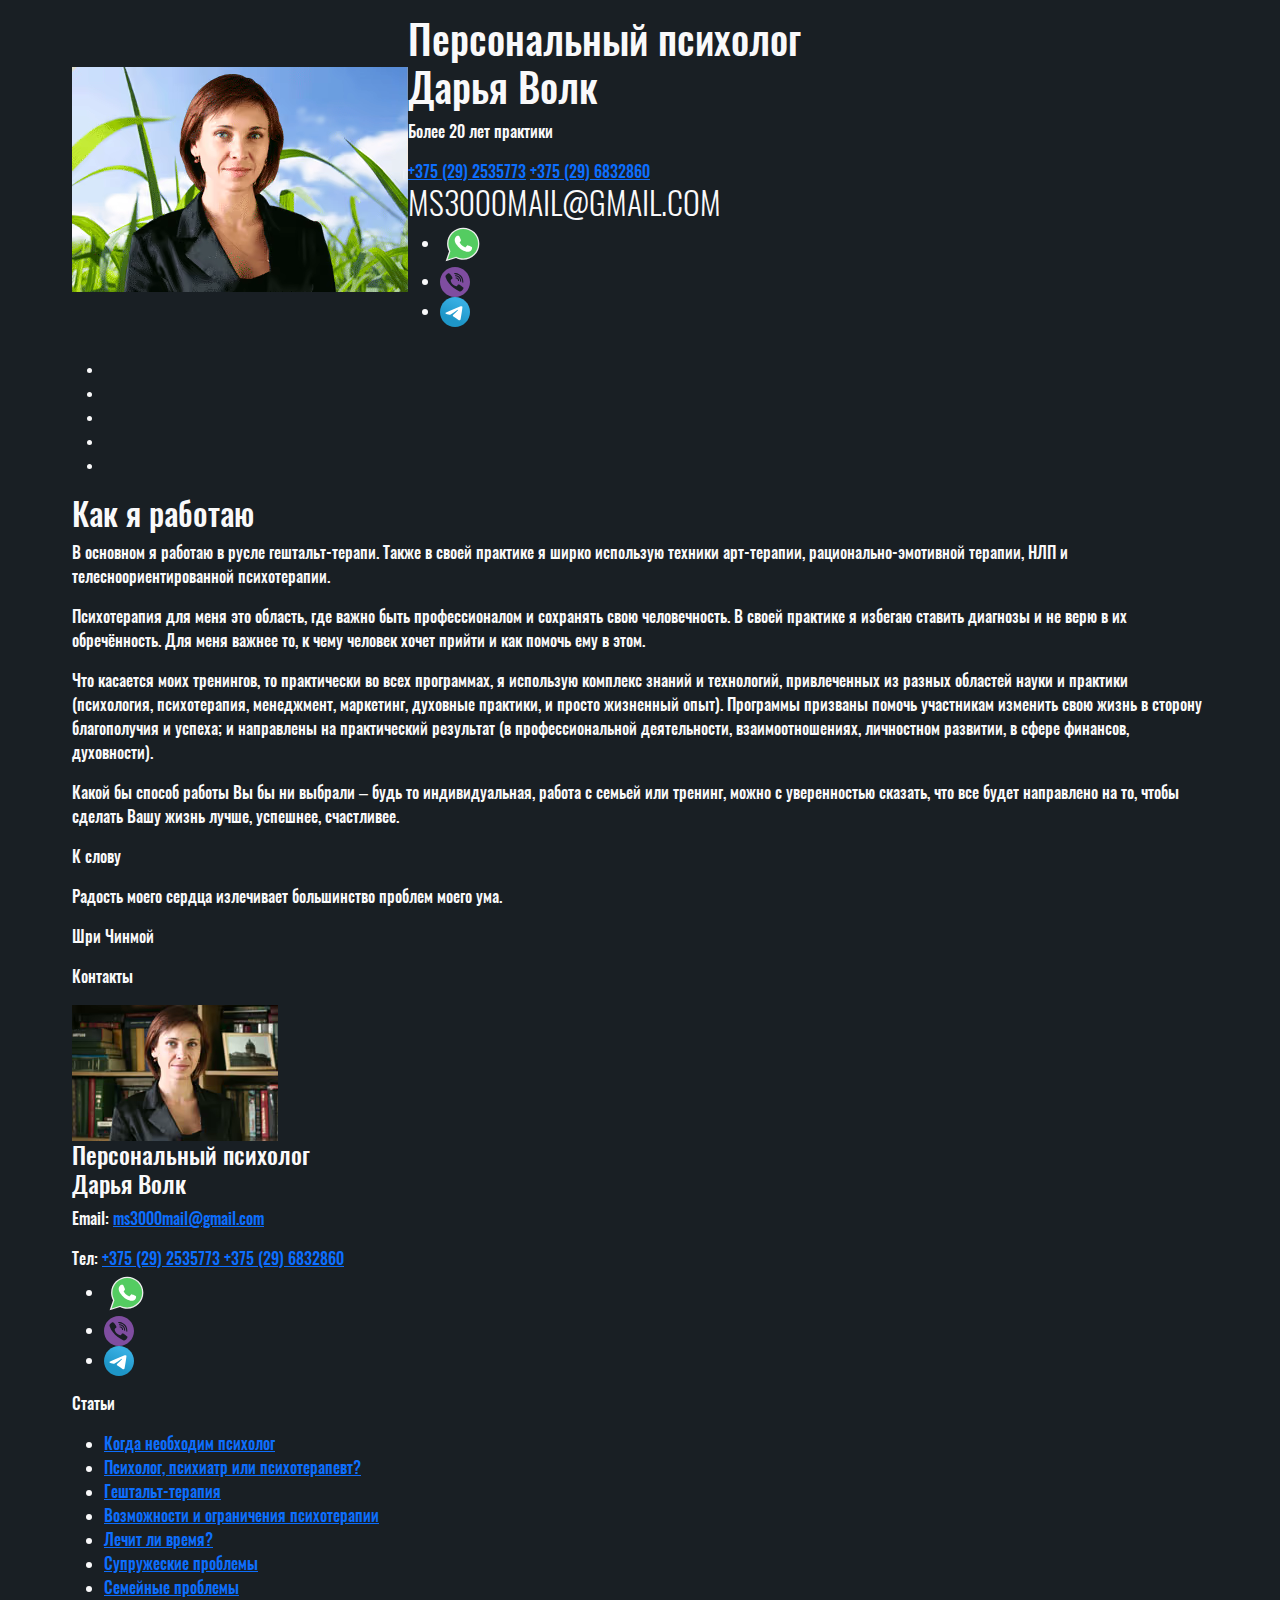
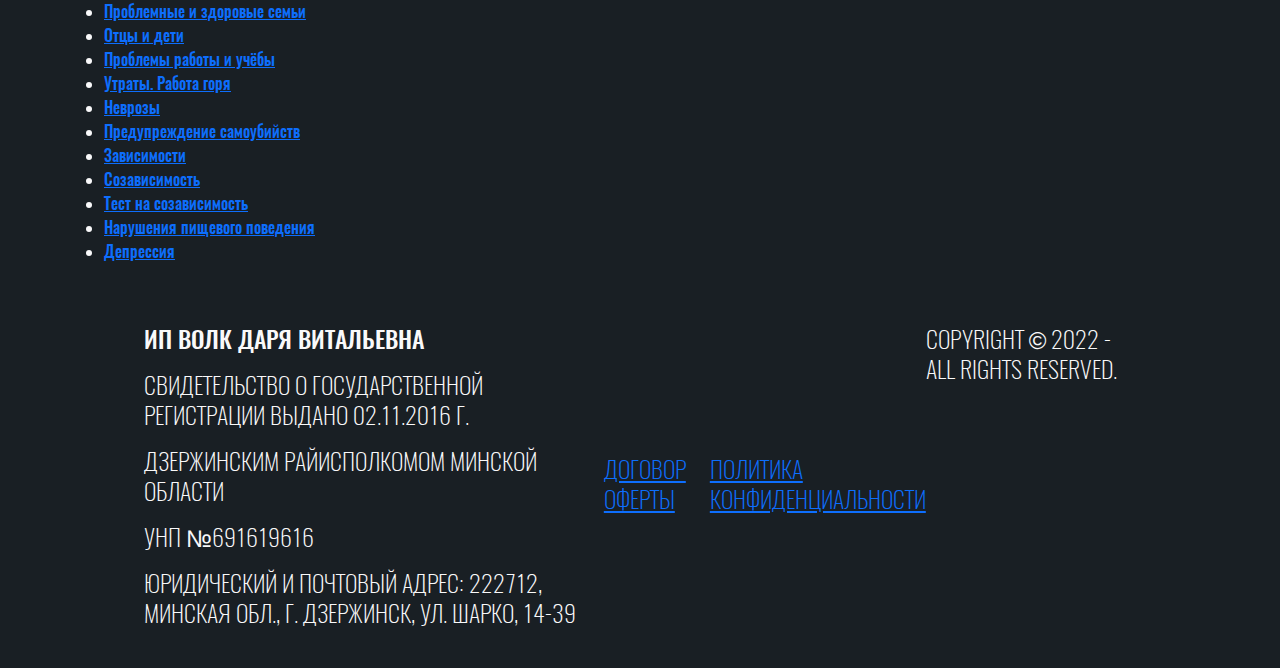
<file: kakrabotau.html>
<!DOCTYPE html>
<html lang="ru">

<head>
    <meta charset="UTF-8">
    <meta http-equiv="X-UA-Compatible" content="IE=edge">
    <meta name="viewport" content="width=device-width, initial-scale=1.0">
    <meta name="Description" lang="ru"
        content="Персональный психолог Дарья Волк: психотерапевтическая помощь, гештальт-терапия, тренинги, статьи. Описание образовательных и психологических курсов. Запись на психотерапию и курсы в Минске, Минской области, Беларуси, России.">
    <meta name="Description" lang="en"
        content="Personal psychologist-psychotherapist Daria Volk: psychotherapy, gestalt-therapy, articles on psychology, health, evolution, self improvement. Courses in Minsk and Belarus.">
    <title>Персональный психолог Дарья Волк (помощь психолога, Минск, Беларусь)</title>
    <link rel="stylesheet" href="css/bootstrap-reboot.min.css">
    <link rel="stylesheet" href="css/style.min.css">
</head>

<body>
    <div class="burger-btn">
        <span></span>
        <span></span>
        <span></span>
    </div>
    <div class="container">
        <header class="header">
            <div class="burger">
                <nav class="burger__nav">
                    <ul class="burger__list">
                        <li class="burger__item">
                            <a class="burger__link" href="index.html" target="_self">
                                Главная
                            </a>
                        </li>
                        <li class="burger__item">
                            <a class="burger__link" href="obo_mne.html" target="_self">
                                Обо мне
                            </a>
                        </li>
                        <li class="burger__item">
                            <a class="burger__link" href="kakrabotau.html" target="_self">
                                Как работаю
                            </a>
                        </li>
                        <li class="burger__item">
                            <a class="burger__link" href="treningi.html" target="_self">
                                Тренинги
                            </a>
                        </li>
                        <li class="burger__item">
                            <a class="burger__link" href="otzyvy.html" target="_self">
                                Отзывы
                            </a>
                        </li>
                        <li class="burger__item">
                            <a class="burger__link" href="articles.html" target="_self">
                                Статьи
                            </a>
                        </li>
                    </ul>
                </nav>
            </div>
            <div class="header__inner">
                <picture>
                    <source srcset="img/header-photo.avif" type="image/avif">
                    <source srcset="img/header-photo.webp" type="image/webp">
                    <source srcset="img/header-photo.jpg">
                    <img class="header__img" src="img/header-photo.jpg" alt="Photo" width="336" height="225">
                </picture>
                <div class="header__wrapper">
                    <h1 class="header__title">
                        <span class="header__title-wrapper">
                            Персональный психолог
                        </span><br>
                        Дарья Волк
                    </h1>
                    <p class="header__descr">
                        Более 20 лет практики
                    </p>
                    <div class="header__phones">
                        <a class="header__phone" href="tel:+375292535773">+375 (29) 2535773</a>
                        <a class="header__phone" href="tel:+375296832860">+375 (29) 6832860</a>
                    </div>
                    <a class="header__link" href="mailto:ms3000mail@gmail.com">
                        ms3000mail@gmail.com
                    </a>
                    <div class="social social--header">
                        <ul class="social__list">
                            <li class="social__item">
                                <a class="social__link" href="https://wa.me/375296832860">
                                    <img class="social__img" src="img/social/whatsapp.svg" alt="WhatsApp" width="45"
                                        height="45">
                                </a>
                            </li>
                            <li class="social__item">
                                <a class="social__link" href="viber://chat?number=%2B375296832860">
                                    <img class="social__img" src="img/social/viber.svg" alt="Viber" width="30"
                                        height="30">
                                </a>
                            </li>
                            <li class="social__item">
                                <a class="social__link" href="https://t-do.ru/DarjaVolk">
                                    <img class="social__img" src="img/social/telegram.svg" alt="Telegram" width="30"
                                        height="30">
                                </a>
                            </li>
                        </ul>
                    </div>
                </div>
            </div>
        </header>

        <main class="main">
            <nav class="main__nav">
                <ul class="main__list">
                    <li class="main__item">
                        <a class="main__link" href="index.html" target="_self">
                            Главная
                        </a>
                    </li>
                    <li class="main__item">
                        <a class="main__link" href="obo_mne.html" target="_self">
                            Обо мне
                        </a>
                    </li>
                    <li class="main__item">
                        <a class="main__link main__link--active" href="#" target="_self">
                            Как работаю
                        </a>
                    </li>
                    <li class="main__item">
                        <a class="main__link" href="treningi.html" target="_self">
                            Тренинги
                        </a>
                    </li>
                    <li class="main__item">
                        <a class="main__link" href="otzyvy.html" target="_self">
                            Отзывы
                        </a>
                    </li>
                </ul>
            </nav>

            <div class="main-content">
                <h2 class="title title--fz22px">
                    Как я работаю
                </h2>
                <p class="content-descr">
                    В основном я работаю в русле гештальт-терапи. Также в своей практике я ширко использую техники
                    арт-терапии, рационально-эмотивной терапии, НЛП и телесноориентированной психотерапии.
                </p>
                <p class="content-descr">
                    Психотерапия для меня это область, где важно быть профессионалом и сохранять свою человечность. В
                    своей практике я избегаю ставить диагнозы и не верю в их обречённость. Для меня важнее то, к чему
                    человек хочет прийти и как помочь ему в этом.
                </p>
                <p class="content-descr">
                    Что касается моих тренингов, то практически во всех программах, я использую комплекс знаний и
                    технологий, привлеченных из разных областей науки и практики (психология, психотерапия, менеджмент,
                    маркетинг, духовные практики, и просто жизненный опыт). Программы призваны помочь участникам
                    изменить свою жизнь в сторону благополучия и успеха; и направлены на практический результат (в
                    профессиональной деятельности, взаимоотношениях, личностном развитии, в сфере финансов, духовности).
                </p>
                <p class="content-descr">
                    Какой бы способ работы Вы бы ни выбрали – будь то индивидуальная, работа с семьей или тренинг, можно
                    с уверенностью сказать, что все будет направлено на то, чтобы сделать Вашу жизнь лучше, успешнее,
                    счастливее.
                </p>
            </div>

            <div class="aside-wrapper">
                <aside class="aside">
                    <p class="aside__title">
                        К слову
                    </p>
                    <div class="aside__inner">
                        <p class="aside__text">
                            Радость моего сердца излечивает большинство проблем моего ума. </p>
                        <p class="aside__author">
                            Шри Чинмой
                        </p>
                    </div>
                </aside>

                <aside class="aside">
                    <p class="aside__title">
                        Контакты
                    </p>
                    <div class="aside__inner">
                        <picture>
                            <source srcset="img/contact.avif" type="image/avif">
                            <source srcset="img/contact.webp" type="image/webp">
                            <source srcset="img/contact.jpg">
                            <img class="aside__img" src="img/contact.jpg" alt="Photo" width="206" height="136">
                        </picture>
                        <h4 class="aside__name">
                            <span class="aside__name-inner">Персональный психолог</span><br>
                            Дарья Волк
                        </h4>
                        <p class="aside__email">
                            Email:
                            <a class="content-link content-link--aside" href="mailto:ms3000mail@gmail.com">
                                ms3000mail@gmail.com
                            </a>
                        </p>
                        <div class="aside__phones">
                            <span class="aside__subtitle">
                                Тел:
                            </span>
                            <a class="content-link content-link--aside" href="tel:+375292535773" target="_self">
                                +375 (29) 2535773
                            </a>
                            <a class="content-link content-link--aside" href="tel:+375296832860" target="_self">
                                +375 (29) 6832860
                            </a>
                        </div>
                        <div class="social">
                            <ul class="social__list">
                                <li class="social__item">
                                    <a class="social__link" href="https://wa.me/375296832860">
                                        <img class="social__img" src="img/social/whatsapp.svg" alt="WhatsApp" width="45"
                                            height="45">
                                    </a>
                                </li>
                                <li class="social__item">
                                    <a class="social__link" href="viber://chat?number=%2B375296832860">
                                        <img class="social__img" src="img/social/viber.svg" alt="Viber" width="30"
                                            height="30">
                                    </a>
                                </li>
                                <li class="social__item">
                                    <a class="social__link" href="https://t-do.ru/DarjaVolk">
                                        <img class="social__img" src="img/social/telegram.svg" alt="Telegram" width="30"
                                            height="30">
                                    </a>
                                </li>
                            </ul>
                        </div>
                    </div>
                </aside>

                <aside class="aside">
                    <p class="aside__title">
                        Статьи
                    </p>
                    <ul class="aside__list">
                        <li class="aside__item">
                            <a class="content-link content-link--aside" href="psycholog.html">
                                Когда необходим психолог
                            </a>
                        </li>
                        <li class="aside__item">
                            <a class="content-link content-link--aside" href="psychol_psyhtr.html">
                                Психолог, психиатр или психотерапевт?
                            </a>
                        </li>
                        <li class="aside__item">
                            <a class="content-link content-link--aside" href="geshtalt_terapia.html">
                                Гештальт-терапия
                            </a>
                        </li>
                        <li class="aside__item">
                            <a class="content-link content-link--aside" href="panaceya_pustyshka.html">
                                Возможности и ограничения психотерапии
                            </a>
                        </li>
                        <li class="aside__item">
                            <a class="content-link content-link--aside" href="vremyalechit.html">
                                Лечит ли время?
                            </a>
                        </li>
                        <li class="aside__item">
                            <a class="content-link content-link--aside" href="supruzhproblemy.html">
                                Супружеские проблемы
                            </a>
                        </li>
                        <li class="aside__item">
                            <a class="content-link content-link--aside" href="semeinaya.html">
                                Семейные проблемы
                            </a>
                        </li>
                        <li class="aside__item">
                            <a class="content-link content-link--aside" href="semya_zdorovaya.html">
                                Проблемные и здоровые семьи
                            </a>
                        </li>
                        <li class="aside__item">
                            <a class="content-link content-link--aside" href="otcyideti.html">
                                Отцы и дети
                            </a>
                        </li>
                        <li class="aside__item">
                            <a class="content-link content-link--aside" href="rabotaucheba.html">
                                Проблемы работы и учёбы
                            </a>
                        </li>
                        <li class="aside__item">
                            <a class="content-link content-link--aside" href="rabota_gorya.html">
                                Утраты. Работа горя
                            </a>
                        </li>
                        <li class="aside__item">
                            <a class="content-link content-link--aside" href="nevrozy.html">
                                Неврозы
                            </a>
                        </li>
                        <li class="aside__item">
                            <a class="content-link content-link--aside" href="suicide.html">
                                Предупреждение самоубийств
                            </a>
                        </li>
                        <li class="aside__item">
                            <a class="content-link content-link--aside" href="zavisimosti.html">
                                Зависимости
                            </a>
                        </li>
                        <li class="aside__item">
                            <a class="content-link content-link--aside" href="sozavisimosti.html">
                                Созависимость
                            </a>
                        </li>
                        <li class="aside__item">
                            <a class="content-link content-link--aside" href="testsozavisimosti.html">
                                Тест на созависимость
                            </a>
                        </li>
                        <li class="aside__item">
                            <a class="content-link content-link--aside" href="fooddis.html">
                                Нарушения пищевого поведения
                            </a>
                        </li>
                        <li class="aside__item">
                            <a class="content-link content-link--aside" href="depressia.html">
                                Депрессия
                            </a>
                        </li>
                    </ul>
                </aside>
            </div>
        </main>
        <footer class="footer">
            <div class="footer__info">
                <p class="footer__text">
                    <b>
                        ИП Волк Даря Витальевна
                    </b>
                </p>
                <p class="footer__text">
                    Свидетельство о государственной регистрации выдано 02.11.2016 г.
                </p>
                <p class="footer__text">
                    Дзержинским райисполкомом Минской области
                </p>
                <p class="footer__text">
                    УНП №691619616
                </p>
                <p class="footer__text">
                    Юридический и почтовый адрес: 222712, Минская обл., г. Дзержинск, ул. Шарко, 14-39
                </p>
            </div>
            <ul class="footer__list">
                <li class="footer__item">
                    <a href="oferta.pdf" class="footer__list-link" target="_blank">
                        Договор оферты
                    </a>
                </li>
                <li class="footer__item">
                    <a href="politika-konfidencialnosti.html" class="footer__list-link" target="_self">
                        Политика конфиденциальности
                    </a>
                </li>
            </ul>
            <p class="footer__copyright">
                Copyright © 2022 - All Rights Reserved.
            </p>
            <a href="#" class="scroll-up-link"></a>
        </footer>
    </div>



    <script src="js/jquery_3.6.0.js"></script>
    <script src="js/script.js"></script>
</body>

</html>
</file>
<file: css/style.min.css>
@font-face{font-family:Oswald;font-style:normal;font-weight:200;src:url(../fonts/Oswald/Oswaldextralight.woff2) format("woff2");font-display:swap}@font-face{font-family:Oswald;font-style:normal;font-weight:300;src:url(../fonts/Oswald/Oswaldlight.woff2) format("woff2");font-display:swap}@font-face{font-family:Oswald;font-style:normal;font-weight:500;src:url(../fonts/Oswald/Oswaldmedium.woff2) format("woff2");font-display:swap}@font-face{font-family:Oswald;font-style:normal;font-weight:600;src:url(../fonts/Oswald/Oswalddemibold.woff2) format("woff2");font-display:swap}@font-face{font-family:Rubik;font-style:normal;font-weight:400;src:url(../fonts/Rubik/Rubik.woff2) format("woff2");font-display:swap}@font-face{font-family:Roboto;font-style:normal;font-weight:300;src:url(../fonts/Roboto/Robotolight.woff2) format("woff2");font-display:swap}@font-face{font-family:Roboto;font-style:normal;font-weight:500;src:url(../fonts/Roboto/Robotomedium.woff2) format("woff2");font-display:swap}@font-face{font-family:Roboto;font-style:normal;font-weight:700;src:url(../fonts/Roboto/Robotobold.woff2) format("woff2");font-display:swap}:root{font-size:1rem}*{box-sizing:border-box}body{font-family:Oswald,sans-serif;margin:0;background-color:#191f24;color:#f9f9fa}.container{width:1440px;margin:0 auto;padding:0 72px}.visually-hidden{position:absolute;width:1px;height:1px;margin:-1px;padding:0;border:0;clip:rect(0 0 0 0);overflow:hidden}.main__bonus{display:none}.main__title{font-weight:300;font-size:2rem;line-height:40px;text-transform:uppercase;margin:0}.main__title--text{margin-top:20px}.main__title--article{text-align:center;font-weight:700;font-size:36px;line-height:120%}.main__subtitle{font-weight:300;font-size:1.5rem;text-transform:uppercase}.main__subtitle--fz1125rem{font-size:1.125rem}.main__list{font-family:Roboto,sans-serif;font-weight:300;font-size:1rem}.main__text{font-family:Roboto,sans-serif;font-weight:300;font-size:1rem}.main__text--article{font-weight:400;font-size:20px;line-height:120%;text-align:justify;text-indent:32px}.main__link{display:none;position:relative;font-weight:300;font-size:2rem;line-height:40px;text-transform:uppercase;text-decoration:none;color:#f9f9fa}.main__link-text{color:#f9f9fa}.main__link-text:hover{color:#fff;opacity:.6;transition:all .3s ease-out}.main__link-text:active{opacity:.4}.main__link::before{content:"";position:absolute;bottom:0;left:0;right:0;height:2px;background-color:#f9f9fa}.main__link:hover{color:#fff;opacity:.6;transition:all .3s ease-out}.main__link:active{opacity:.4}.main__inner{display:flex;justify-content:space-between;align-items:center;margin-top:36px}.header__list{opacity:0;z-index:-1}.btn-more{position:absolute;width:36px;height:36px;top:16px;right:16px;padding:0;border:none;background-color:#eceae5;background-image:url(../img/icons/dots.svg);background-repeat:no-repeat;background-size:20px 6px;background-position:center;box-shadow:4px 8px 20px rgba(0,0,0,.5);border-radius:50%;cursor:pointer;z-index:556}.btn-more:hover{background-color:#fff}.btn-more--active{background-image:url(../img/icons/close.svg);background-size:18px}.btn-question{position:absolute;width:36px;height:36px;top:16px;right:16px;padding:0;border:none;background-color:#eceae5;background-image:url(../img/icons/question.svg);background-size:10px 15px;background-repeat:no-repeat;background-position:center;box-shadow:4px 8px 20px rgba(0,0,0,.5);border-radius:50%;cursor:pointer;z-index:556}.btn-question:hover{background-color:#fff}.btn-question--active{background-image:url(../img/icons/close.svg);background-size:18px}.burger{position:absolute;right:72px;top:50%;display:none;flex-direction:column;align-items:center;justify-content:center;transform:translateY(-50%);width:31px}.burger-line{position:relative;display:none;width:31px;height:3px;background-color:#fff;border-radius:36px}.burger-line:not(.burger-line:last-of-type){margin-bottom:9px}.burger--active{height:36px;width:36px;transition:.5s;background-image:url(../img/icons/close.svg);background-position:center;background-repeat:no-repeat;background-color:#eceae5;border-radius:50%}.slick-initialized .slick-slide{display:flex;justify-content:center}.slick-arrow.slick-disabled{opacity:.3;transition:all .5s ease-in-out}.main__bonus .slick-dots,.main__bonus-list--mt12px .slick-dots,.main__casino .slick-dots,.main__gallery .slick-dots{position:absolute;bottom:-30px;left:50%;transform:translateX(-50%);width:70px;list-style-type:none;display:flex;justify-content:space-between;padding:0}.main__gallery .slick-dots{width:110px;bottom:-50px}.main__bonus-list--mt12px .slick-dots button,.main__gallery .slick-dots button{width:11px;height:11px;border-radius:50%;background-color:#000;border:rgba(0,0,0,0);font-size:0;padding:0}.slick-dots button{width:11px;height:11px;border-radius:50%;background-color:#fff;border:rgba(0,0,0,0);font-size:0;padding:0}.slick-dots li.slick-active button{opacity:.5;border:rgba(0,0,0,0)}.table-inner{width:100%;overflow:scroll}.header{padding:16px 0}.header--blur{background:rgba(28,28,28,.3);-webkit-backdrop-filter:blur(20px);backdrop-filter:blur(20px)}.header__container{display:flex;align-items:center}.header__inner{display:flex;align-items:center}.header__inner-link{display:flex;align-items:center;font-family:Rubik,sans-serif;font-weight:400;font-size:4rem;text-decoration:none;text-transform:uppercase;color:#f9f9fa}.header__logo-text{margin-left:16px}.header__logo-mobile-link{display:none}.header__nav{display:flex;align-items:center;margin-left:auto}.header__list{display:flex;list-style-type:none;-moz-column-gap:36px;column-gap:36px;margin:0;padding:0}.header__item--hidden{display:none}.header__link{font-weight:300;font-size:2rem;line-height:2.375rem;text-transform:uppercase;text-decoration:none;color:#f9f9fa}.header__link:hover{color:#fff;opacity:.6;transition:all .3s ease-out}.header__link:active{opacity:.4}.main__subheader{margin-top:8px}.main__subheader-block{width:100%;min-height:280px;background-image:url(../img/subheader-bg.webp);background-position:center;background-size:cover;background-repeat:no-repeat;border-radius:36px;box-shadow:4px 8px 20px rgba(0,0,0,.5)}.main__subheader-overlay{width:100%;padding:20px 103px 20px;min-height:280px;border-radius:36px;background:linear-gradient(180deg,rgba(0,0,0,0) 42.19%,rgba(0,0,0,.7) 100%),linear-gradient(180deg,rgba(255,255,255,.7) 0,rgba(255,255,255,0) 46.67%)}.main__subheader-title{font-weight:300;font-size:6rem;margin:0;color:#fff;line-height:7.5rem;text-transform:uppercase;text-shadow:4px 8px 20px rgba(0,0,0,.5)}.main__casino-item{z-index:0;justify-content:center;width:100%}.main__casino-list{display:flex;justify-content:space-between;align-items:center;-moz-column-gap:24px;column-gap:24px;padding:0;margin:0;list-style-type:none;margin-top:63px}.casino-wrapper{position:relative;width:100%;height:256px}.casino-block{position:absolute;width:100%;height:100%;background-image:url(../img/vavada/vavada-bg.webp);background-position:center;background-size:cover;background-repeat:no-repeat;border-radius:36px}.casino-block--1win{background-image:url(../img/1win/1win-bg.webp);background-size:700px;background-position:-5px -30px}.casino-block--pf{background-image:url(../img/play-fortuna/pf-bg.webp);background-position:91% 5%;background-size:inherit}.casino-block--rox{background-image:url(../img/rox/rox-bg.jpg)}.casino-block--fresh{background-image:url(../img/fresh/fresh-bg.jpg);background-position:45% -385px;background-size:auto}.casino-block--legzo{background-image:url(../img/legzo/legzo-bg.jpg)}.casino-block--volna{background-image:url(../img/volna/volna-bg.jpg)}.casino-block--izzi{background-image:url(../img/izzi/izzi-bg.jpg)}.casino-block--jet{background-image:url(../img/jet/jet-bg.png)}.casino-block--sol{background-image:url(../img/sol/sol-bg.jpg);background-position:50% 0;background-size:inherit}.casino-block::before{content:"";position:absolute;width:100%;height:100%;background:linear-gradient(180deg,rgba(0,0,0,0) 42.19%,rgba(0,0,0,.7) 100%),linear-gradient(180deg,rgba(255,255,255,.7) 0,rgba(255,255,255,0) 46.67%);border-radius:36px}.casino-overlay{display:flex;flex-direction:column;justify-content:space-between;position:absolute;opacity:0;font-family:Roboto,sans-serif;font-weight:500;width:100%;height:100%;padding:16px 20px;background-color:#000;border-radius:33px;text-align:center;color:#fff;z-index:-1}.casino-overlay--active{opacity:1;transition:all .5s;z-index:555}.casino-overlay-title{font-size:2.25rem;line-height:2.625rem;text-transform:uppercase;margin:0}.casino-overlay-text{line-height:1.18rem;margin:0}.casino-overlay-link{display:block;font-size:1.5rem;line-height:1.75rem;text-transform:uppercase;color:#fff}.casino-overlay-link:hover{opacity:.8}.casino-overlay-link:active{opacity:.5}.casino-logo{position:relative;top:-37px;left:24px;width:200px;height:100px;background-color:#000;background-image:url(../img/vavada/vavada.png);background-repeat:no-repeat;background-position:center;background-size:160px;border-radius:24px;box-shadow:4px 8px 20px rgba(0,0,0,.5)}.casino-logo--active{opacity:0;transition:all .5s}.casino-logo--1win{background-image:url(../img/1win/1win-logo.svg);background-size:150px 50px;background-position-y:20px}.casino-logo--pf{background-image:url(../img/play-fortuna/pf-logo.png)}.casino-logo--rox{background-image:url(../img/rox/rox-logo.svg);background-size:120px}.casino-logo--fresh{background-image:url(../img/fresh/fresh-logo.png)}.casino-logo--legzo{background-image:url(../img/legzo/legzo-logo.svg);background-position:55% 50%}.casino-logo--volna{background-image:url(../img/volna/volna-logo.svg)}.casino-logo--izzi{background-image:url(../img/izzi/izzi-logo.svg);background-size:130px}.casino-logo--jet{background-image:url(../img/jet/jet-logo.svg);background-size:115px}.casino-logo--sol{background-image:url(../img/sol/sol-logo.svg)}.casino-logo::after{content:"";display:block;width:100%;height:100%;border-radius:24px;background:linear-gradient(180deg,rgba(0,0,0,0) 42.19%,rgba(0,0,0,.7) 100%),linear-gradient(180deg,rgba(255,255,255,.7) 0,rgba(255,255,255,0) 46.67%)}.casino-logo::before{content:"";display:block;width:190px;height:42px;top:5px;left:5px;position:absolute;background:linear-gradient(180deg,#fff 0,rgba(255,255,255,0) 68.54%);border-radius:24px}.casino-logo--review{position:absolute;width:124px;height:124px;top:-67px;left:50%;transform:translateX(-50%);background-size:106px}.casino-logo--review-pf{background-image:url(../img/play-fortuna/pf-logo.png)}.casino-logo--review-1win{background-image:url(../img/1win/1win-logo.svg);background-position:50% 42%}.casino-logo--review::before{width:106px;height:34px;top:7px;left:9px}.casino-logo--review::after{content:"";background:linear-gradient(180deg,rgba(0,0,0,0) 42.19%,rgba(0,0,0,.7) 100%),linear-gradient(180deg,rgba(255,255,255,.7) 0,rgba(255,255,255,0) 55.67%)}.casino-text{position:absolute;top:50%;transform:translateY(-50%);display:block;width:100%;z-index:2;color:#fff;text-transform:uppercase;font-weight:500;font-size:2.25rem;line-height:3.3125rem;margin:0;text-align:center}.casino-tooltip{display:none;position:relative;top:-185px;left:-285px;width:290px;background-color:#ffbe0b;padding:20px;text-align:center;border-radius:36px;z-index:2}.casino-tooltip-text{margin:0;font-weight:400;font-size:1.5rem;line-height:1.875rem;color:#111418}.casino-tooltip::before{content:"";display:block;position:absolute;bottom:-6px;right:16px;transform:translate(50%,-50%) rotate(90deg);width:17px;height:17px;background-color:#ffbe0b}.casino-btn{position:absolute;bottom:17px;left:50%;transform:translateX(-50%);width:178px;height:52px;margin:0 auto;background:linear-gradient(180deg,#45e872 0,#19c449 49.48%,#007a22 100%);border:5px solid #fff;box-shadow:inset 0 0 30px rgba(0,0,0,.5);border-radius:30px;z-index:2}.casino-btn--border{display:flex;align-items:center;position:absolute;width:100%;height:100%;border:5px solid #00671d;border-radius:30px}.casino-btn::before{content:"";position:absolute;top:3px;left:2px;z-index:1;width:163px;height:37px;background:linear-gradient(180deg,#45e872 0,#19c449 49.48%,#007a22 100%);box-shadow:inset 0 10px 10px rgba(255,255,255,.5);-webkit-filter:blur(4px);filter:blur(4px);border-radius:30px}.casino-btn::after{content:"";position:absolute;bottom:0;left:2px;z-index:1;width:163px;height:37px;background:linear-gradient(180deg,rgba(69,232,114,0) 0,rgba(25,196,73,0) 49.48%,#007a22 100%);box-shadow:inset 0 -10px 10px rgba(255,255,255,.35);-webkit-filter:blur(10px);filter:blur(10px);border-radius:30px}.casino-btn:hover::after,.casino-btn:hover::before{box-shadow:inset 0 10px 10px rgba(255,255,255,.9);transition:all .3s}.casino-btn:active::after,.casino-btn:active::before{box-shadow:inset 0 10px 10px rgba(255,255,255,.6)}.casino-link{position:absolute;display:flex;justify-content:center;align-items:center;width:100%;height:42px;font-family:Roboto,sans-serif;font-weight:700;font-size:24px;line-height:28px;text-transform:uppercase;color:#fff;text-decoration:none;z-index:2;border-radius:30px 0 0 30px;text-shadow:4px 8px 20px rgba(0,0,0,.5)}.casino-link:active{margin:1px 0 0 1px;text-shadow:0 4px 4px rgba(0,0,0,.25),4px 4px 15px rgba(0,0,0,.8)}.casino-gift{position:absolute;width:36px;height:36px;top:16px;right:62px;background-color:#eceae5;background-image:url(../img/icons/gift.svg);background-repeat:no-repeat;background-position:center;box-shadow:4px 8px 20px rgba(0,0,0,.5);border-radius:50%;cursor:pointer}.casino-gift:hover .casino-tooltip{display:block;transition:all .5s}.main__bonus-list{display:flex;justify-content:space-between;align-items:center;margin:0;margin-top:36px;list-style-type:none;padding:0;-moz-column-gap:15px;column-gap:15px}.main__bonus-list--mt12px{margin-top:12px}.main__bonus-item{width:100%}.bonus-wrapper{position:relative}.bonus-block{position:relative;display:block;width:100%;height:200px;background-image:url(../img/bonus_bg/bonus-bg.jpg);background-repeat:no-repeat;background-size:cover;background-position:center;border-radius:38px}.bonus-block::before{content:"";position:absolute;width:100%;height:100%;background:linear-gradient(180deg,rgba(0,0,0,0) 42.19%,rgba(0,0,0,.7) 100%),linear-gradient(180deg,rgba(255,255,255,.7) 0,rgba(255,255,255,0) 46.67%);border-radius:36px}.bonus-overlay{position:absolute;opacity:0;top:0;font-family:Roboto,sans-serif;font-weight:500;width:100%;height:200px;background-color:#000;border-radius:33px;text-align:center;color:#fff;z-index:-1;display:flex;flex-direction:column;justify-content:center;padding:10px}.bonus-overlay--active{opacity:1;transition:all .5s;z-index:555}.bonus-overlay-text{font-family:Roboto,sans-serif;font-weight:500;font-size:1.25rem;line-height:1.5625rem;text-align:center;margin:0;text-transform:uppercase}.bonus-logo{position:absolute;top:8px;left:16px;width:96px;height:48px;background-color:#000;background-image:url(../img/pokerdom/pokerdom-logo.png);background-repeat:no-repeat;background-position:center;background-size:contain;border-radius:24px}.bonus-logo::before{content:"";position:absolute;top:4px;left:50%;transform:translateX(-50%);width:74px;height:16px;background:linear-gradient(180deg,#fff 0,rgba(255,255,255,0) 68.54%);border-radius:24px}.bonus-logo::after{content:"";position:absolute;width:100%;height:100%;background:linear-gradient(180deg,rgba(0,0,0,0) 42.19%,rgba(0,0,0,.7) 100%),linear-gradient(180deg,rgba(255,255,255,.7) 0,rgba(255,255,255,0) 46.67%);border-radius:24px}.bonus-link{position:absolute;bottom:8px;left:50%;transform:translateX(-50%);font-family:Roboto,sans-serif;font-weight:700;font-size:20px;line-height:25px;text-transform:uppercase;text-decoration:none;color:#fff;background:#ffbe0b;border:1px solid #fff;box-shadow:4px 8px 20px rgba(0,0,0,.5);border-radius:24px;padding:8px 24px;z-index:2}.bonus-link:hover{background-color:#ffd45d}.bonus-link:active{background-color:#d8b44f}.bonus-text{position:absolute;top:50%;transform:translateY(-50%);z-index:2;font-family:Oswald,sans-serif;font-weight:500;font-size:24px;text-align:center;line-height:30px;text-transform:uppercase;color:#fff;text-shadow:4px 8px 20px rgba(0,0,0,.5);margin:0;width:100%}.main__articles-list{list-style-type:none;padding:0;margin:0;display:grid;grid-template-columns:repeat(2,49%);justify-content:space-between;gap:24px;margin-top:36px;flex-wrap:wrap}.main__articles-text{font-family:Roboto,sans-serif;font-weight:400;font-size:20px;line-height:120%;text-align:justify;text-indent:32px}.article-card{font-family:Roboto,sans-serif;font-weight:300;width:100%;background-color:#38434f;box-shadow:5px 5px 8px rgba(0,0,0,.15);border-radius:36px;text-align:center;padding:8px 19px;color:#fff}.article-title{font-weight:700;font-size:2rem;line-height:2.375rem;text-transform:uppercase;margin:0}.article-text{font-size:1.5rem;line-height:1.75rem;margin:0;margin-top:8px}.article-link{position:relative;display:inline-block;font-size:1.25rem;line-height:1.4375rem;margin-top:8px;color:#fff;text-decoration:none}.article-link::before{content:"";position:absolute;bottom:1px;left:0;right:0;height:1px;background-color:#fff}.article-link:hover{opacity:.7;transition:all .3s}.article-link:active{opacity:.3}.footer{display:flex;justify-content:space-between;font-family:Oswald,sans-serif;font-weight:200;font-size:1.5rem;line-height:1.875rem;margin-top:36px;padding:24px 72px;text-transform:uppercase}.footer__warning{display:flex;align-items:center}.footer__warning-icon{margin-right:24px}.footer__warning-text{margin:0;font-size:1rem;line-height:1.5rem}.footer__warning svg path{fill:#eff0f2}.footer__list{list-style-type:none;margin:0;padding:0;display:flex;align-items:center;-moz-column-gap:24px;column-gap:24px}.footer__link{text-decoration:none;color:#eff0f2}.footer__link:hover{opacity:.7;transition:all .3s}.footer__link:active{opacity:.3}#cookie_notification{display:none;justify-content:space-between;align-items:center;position:fixed;bottom:15px;left:50%;width:1296px;max-width:90%;transform:translateX(-50%);padding:25px;background-color:#fff;border-radius:36px;box-shadow:5px 5px 8px rgba(0,0,0,.15);z-index:1000}#cookie_notification p{margin:0;font-size:1.25rem;text-align:left;color:#111}@media(min-width:576px){#cookie_notification.show{display:flex}.cookie_accept{font-family:Oswald;font-weight:300;width:181px;border:1px solid #111;border-radius:36px;background-color:#fff;font-size:1.5625rem;text-transform:uppercase;cursor:pointer}.cookie_accept:hover{opacity:.6;transition:all .3s}.cookie_accept:active{opacity:.3}.cookie__link{color:#111}.cookie__link:hover{opacity:.6;transition:all .3s}.cookie__link:active{opacity:.3}}@media(max-width:575px){#cookie_notification.show{display:block;text-align:left}.cookie_accept{display:block;margin:10px auto 0 auto;font-family:Oswald;font-weight:300;width:181px;border:1px solid #111;border-radius:36px;background-color:#fff;font-size:1.5625rem;text-transform:uppercase}.cookie__link{color:#111}}.tabs{text-align:center;list-style-type:none;display:flex;margin:0 auto;padding:0;font-family:Roboto,sans-serif;font-weight:400;line-height:1.25rem;text-transform:uppercase;color:#111}.tab{display:flex;align-items:center;-moz-column-gap:8px;column-gap:8px;padding:5px 16px;margin:0 5px;transition:.3s all;border-radius:36px;background-color:#fff;cursor:default}.tab__check{width:14px;height:14px;border:2px solid #111;border-radius:2px;margin-top:-2px}.tab--active .tab__check{background-image:url(../img/icons/check.svg);background-position:center;background-repeat:no-repeat;background-size:inherit}.tab:hover:not(.tab--active){cursor:pointer}.tab__content{margin:0 auto;margin-top:30px;display:none;grid-template-columns:repeat(3,33%);gap:69px 24px;list-style-type:none;padding:0;margin-top:60px}.tab__content--anyCol{grid-template-columns:repeat(4,23%);justify-content:space-between}.tab__content--active{display:grid}.main__gallery{position:relative;display:flex;align-items:center;margin-top:12px;margin-bottom:35px}.main__gallery-img img{height:300px}.main-review__email,.main-review__link,.main-review__phone{color:#000}.main-review__email:hover,.main-review__link:hover,.main-review__phone:hover{opacity:.5;transition:all .3s}.main-review__link-home{position:relative;display:block;text-align:center;font-weight:500;font-size:1.25rem;color:#0075ff;padding-left:38px;width:195px;margin:0 auto;margin-top:10px}.main-review__link-home::before{position:absolute;left:0;top:50%;transform:translateY(-50%);content:"";width:29px;height:29px;background-image:url(../img/icons/review-icon.svg);background-position:center;background-repeat:no-repeat}.main-review__img{display:block;margin:0 auto;margin-top:12px}.main-review__img--methods,.main-review__img--status{width:100%}.main-review__img--provaiders{width:100%}.main-review__img--main{width:100%}.main-review__img--promo{width:100%;margin:0;margin-top:12px}.main-review__img--mobile{margin:0;margin-top:12px;float:right}.main-review__title{font-weight:400;font-size:6rem;line-height:7.5rem;text-align:center;text-transform:uppercase;margin:0;margin-top:36px}.main-review__block{display:flex;flex-direction:row-reverse;justify-content:space-between;border-radius:36px;background-color:#fff;padding:24px;margin-top:20px;font-family:Roboto,sans-serif;font-weight:400;font-size:1.5rem;line-height:1.875rem;color:#000;box-shadow:0 4px 4px rgba(0,0,0,.25),4px 4px 15px rgba(0,0,0,.8);border-radius:24px}.main-review__block-inner{width:64%}.main-review__block-list{padding:0;list-style-type:none;font-weight:500;font-size:1.125rem;line-height:1.4rem;text-indent:20px}.main-review__block-socials{list-style-type:none;display:flex;justify-content:space-between;align-items:center;width:50%;margin:0 auto;margin-top:12px;padding:0}.main-review__block-item{position:relative;padding-left:25px}.main-review__block-item::before{content:"";position:absolute;top:9px;left:10px;width:4px;height:4px;border-radius:50%;background-color:#000}.main-review__block-info{position:-webkit-sticky;position:sticky;top:75px;font-weight:300;background:#fff;box-shadow:0 0 20px rgba(0,0,0,.2);border-radius:36px;padding:69px 20px 30px;text-align:center}.main-review__block-info-title{font-size:1.25rem;font-weight:700;text-transform:uppercase;margin:0}.main-review__block-info-subtitle{margin:0;margin-top:10px;line-height:1.25rem;font-weight:500;font-size:1rem}.main-review__block-info-inner{width:34%;grid-column:2/3}.main-review__block-info-link{font-size:1.5rem;font-weight:400;-webkit-text-decoration-line:underline;text-decoration-line:underline;margin-top:8px;color:#fff}.main-review__block-subtitle,.main-review__block-title{margin:0;font-weight:700;font-size:2.25rem;line-height:2.7rem;text-align:center;text-transform:uppercase}.main-review__block-subtitle:not(.main-review__block-title:first-child),.main-review__block-title:not(.main-review__block-title:first-child){margin-top:12px}.main-review__block-text{font-size:1.25rem;line-height:1.5rem}.main-review__block-descr{margin:0;text-indent:32px;font-weight:400;font-size:1.25rem;line-height:1.5rem;text-align:justify}.main-review__block-descr:not(.main-review__block-descr:first-child){margin-top:12px}.main-review__block-soft{font-size:.75rem;line-height:.875rem;margin:0}.main-review__block-btn{display:block;width:80%;padding:8px 24px;background-color:#da3b43;border:1px solid #fff;box-shadow:5px 5px 8px rgba(0,0,0,.15);border-radius:24px;margin:0 auto;margin-top:16px;font-size:1.75rem;font-weight:700;color:#fff;text-decoration:none;text-transform:uppercase}.main-review__block-btn:hover{opacity:.7}.main-review__block-table{width:80%;margin:16px auto 0;text-align:center;border-collapse:collapse;font-size:1.25rem;color:#fff}.main-review__block-table td,.main-review__block-table th{border:1px solid #fff}.main-review__block-table th{font-size:14px;font-weight:700;background-color:#111418}.main-review__block-table td{background-color:#38434f;font-weight:400;font-size:12px}.main-review__block-table tr:nth-of-type(2n) td{background-color:#232a31}.show-more{font-style:italic;cursor:pointer}.show-more:hover{opacity:.3;transition:all .3s}.main-article{background-color:#fff;box-shadow:0 4px 4px rgba(0,0,0,.25),4px 4px 15px rgba(0,0,0,.8);border-radius:24px;padding:24px;color:#000;font-family:Roboto,sans-serif}@media(max-width:1441px){.container{width:100%}.bonus-overlay-text{font-size:1rem}}@media(max-width:1201px){.main__gallery{margin-bottom:35px}.main__subheader-title{font-size:4.875rem}.main__casino-list{margin-top:25px}.main__bonus-list{-moz-column-gap:15px;column-gap:15px}.main__bonus-list--mt12px{margin-bottom:35px}.main__articles-list{grid-template-columns:repeat(2,48%)}.main-review__header-text{width:400px;font-size:2rem}.main-review__header-link{font-size:1.4rem;padding:3px 24px}.main-review__block-info-inner{width:36%}.main-review__block-socials{width:70%}.main-review__block-btn{width:100%;font-size:1.375rem}.main-review__block-inner{width:60%}.casino-wrapper--responsive{width:390px}.casino-wrapper--tab{width:100%}.casino-logo{left:20px;top:10px}.casino-logo--review{top:-67px;left:50%;transform:translateX(-50%)}.casino-tooltip{top:29px;left:-285px}.casino-tooltip::before{bottom:162px;right:5%;transform:translate(50%,-50%) rotate(90deg)}.bonus-block--responsive{width:250px}.bonus-block--review{width:500px}.tab__content{grid-template-columns:repeat(2,49%);justify-content:center;gap:20px 2%;margin-top:20px}.tab__content--anyCol{grid-template-columns:repeat(3,33%)}.footer{font-size:1.25rem}.footer__list{align-items:flex-end;flex-direction:column;justify-content:flex-end}}@media(max-width:1001px){:root{font-size:.875rem}body{padding-top:110px}.pt160px{padding-top:160px}.header{position:fixed;top:0;background-color:#191f24;z-index:1000;width:100%}.header__logo{display:none}.header__logo-text{display:none}.header__logo-mobile{height:90px}.header__logo-mobile--active{opacity:0;transition:.2s}.header__logo-mobile-link{position:absolute;left:50%;transform:translateX(-50%);display:block}.header__nav{position:fixed;top:0;left:-100%;width:100%;height:100vh;flex-direction:column;align-items:center;justify-content:center;transition:all .5s ease-out;z-index:1001}.header__nav--active{left:0;background-color:#191f24}.header__item--hidden{display:inline}.header__list{min-height:200px;flex-direction:column;justify-content:space-between}.header__container{min-height:80px;align-items:center}.burger{display:none;z-index:1001}.burger-line{z-index:1001;display:none}.burger--active .burger-line{display:none}.main__inner{margin-top:0}.main__casino{margin-top:36px}.main__articles,.main__bonus{margin-top:50px}.main__subheader-overlay{padding:20px 40px 20px}.main__subheader-title{font-size:4rem}.main-review__link-home::before{left:10px}.main-review__block{flex-direction:column;margin-top:0}.main-review__block-inner{width:100%;margin-top:12px}.main-review__block-info-inner{width:100%}.main-review__block-soft{font-size:.875rem}.main-review__email:hover,.main-review__link:hover,.main-review__phone:hover{opacity:1;transition:none}.review-bg{background:rgba(0,0,0,0)}.casino-wrapper--responsive{width:624px}.casino-logo--w150px{width:150px;height:80px;background-size:130px}.casino-logo--w150px::before{width:140px}.casino-logo--review{width:130px;height:120px}.casino-logo--review::before{width:114px;left:8px}.casino-tooltip{width:240px;padding:15px;top:29px;left:-238px}.casino-tooltip::before{bottom:132px}.bonus-block--responsive{width:300px}.bonus-block--review{width:576px}.tab__content--active{gap:25px 11px}.footer__list{justify-content:center}.footer__warning-text{max-width:300px}.pt160px{padding-top:170px}}@media(max-width:820px){.tab{font-size:.75rem;padding:5px 15px}.tab__content--anyCol{grid-template-columns:repeat(2,49%);justify-content:center;margin-top:20px}}@media(max-width:749px){.bonus-block--responsive{width:389px}.main__articles-list{grid-template-columns:389px;justify-content:center}.main__articles-list--mt10px{margin-top:10px}.main__articles-item--dNone{display:none}.main__gallery-img img{width:100%;height:auto}.footer{flex-direction:column;align-items:center;padding:0 10px 10px 10px}.footer__list{justify-content:center;align-items:baseline;flex-direction:row;margin-top:16px}.footer__link{font-size:1rem}}@media(max-width:535px){.container{padding:0 18px}.main__gallery-img img{height:200px}.main__subheader-block,.main__subheader-overlay{min-height:0}.main__subheader-title{font-size:2rem;line-height:3rem}.main-review__block{padding:10px}.main-review__block-subtitle{font-size:1.75rem}.main-review__block-subtitle--mt35px{margin-top:35px}.casino-wrapper--responsive{width:389px}.bonus-block--responsive{width:389px}.bonus-block--review{width:369px}.article-title{font-size:1.5rem;line-height:1.5rem}.article-text{font-size:1rem;line-height:1.25rem}.tab{font-size:.75rem;padding:5px 15px}.tab__content{grid-template-columns:100%;justify-content:center;margin-top:20px}.burger{right:18px}}@media(max-width:426px){.main__articles-list{grid-template-columns:100%}.main__articles-list--mt10px{margin-top:10px}.main__bonus .bonus-block{width:284px}.tab{padding:5px 6px 3px 6px;font-size:.75rem;-moz-column-gap:3px;column-gap:3px}.tab__check{margin-top:-3px}}@media(max-width:376px){body{padding-top:80px}.pt160px{padding-top:145px}.header{padding:0}.header__logo-mobile{height:70px}.main__gallery-img img{height:170px}.main-review__block-socials{width:100%}.casino-wrapper--responsive{width:339px}.casino-logo{width:150px;height:80px;background-size:130px}.casino-logo--1win{background-position-y:10px;background-size:115px}.casino-logo--izzi,.casino-logo--jet,.casino-logo--rox{background-size:90px}.casino-logo--review{width:130px;height:120px;background-size:106px}.casino-logo--review::before{width:114px!important;left:8px}.casino-logo::before{width:140px}.casino--review{width:130px;height:120px}.casino--review::before{width:114px;left:8px}.bonus-block--review{width:319px}.footer__list{flex-wrap:wrap;justify-content:center}.footer__warning{display:block}.footer__warning-icon{width:50px;height:50px;margin-right:15px;float:left}.tab{font-size:.625rem}}@media(max-width:321px){.header__logo-mobile{height:70px}.main__subheader-title{font-size:1.75rem;line-height:2rem}.casino-overlay-title{font-size:1.7rem}.casino-tooltip{width:180px;top:-7px;left:-186px}.casino-tooltip::before{display:none}.bonus-block--responsive{width:284px}.bonus-block--review{width:264px}}
</file>
